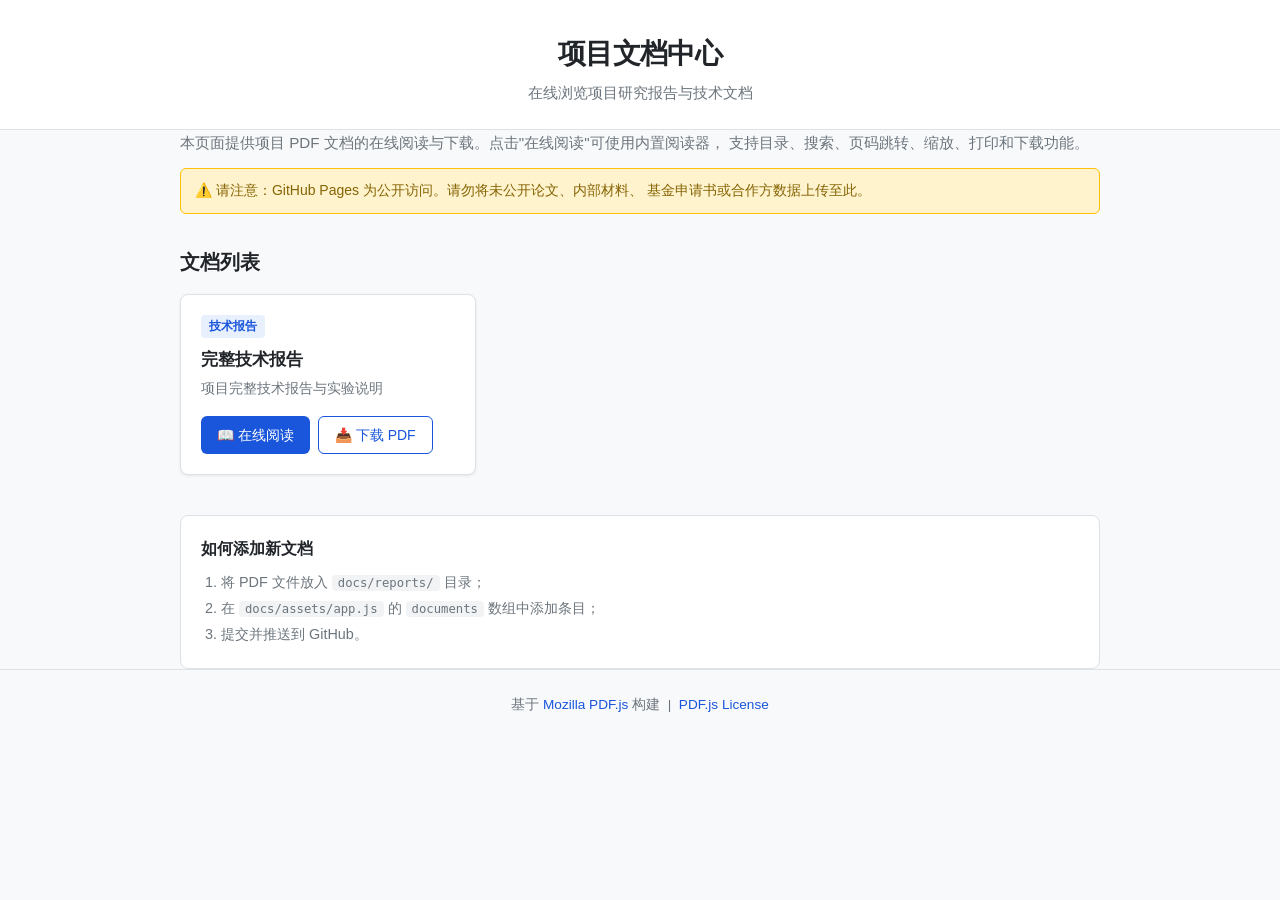
<file: docs/index.html>
<!doctype html>
<html lang="zh-CN">
<head>
  <meta charset="utf-8" />
  <meta name="viewport" content="width=device-width, initial-scale=1.0, viewport-fit=cover" />
  <meta name="theme-color" content="#ffffff" />
  <meta name="apple-mobile-web-app-capable" content="yes" />
  <meta name="apple-mobile-web-app-status-bar-style" content="default" />
  <title>项目文档中心</title>
  <link rel="stylesheet" href="assets/style.css" />
</head>
<body>
  <header class="site-header">
    <div class="container">
      <h1>项目文档中心</h1>
      <p class="subtitle">在线浏览项目研究报告与技术文档</p>
    </div>
  </header>

  <main class="container">
    <section class="intro">
      <p>
        本页面提供项目 PDF 文档的在线阅读与下载。点击"在线阅读"可使用内置阅读器，
        支持目录、搜索、页码跳转、缩放、打印和下载功能。
      </p>
      <p class="privacy-note">
        ⚠️ 请注意：GitHub Pages 为公开访问。请勿将未公开论文、内部材料、
        基金申请书或合作方数据上传至此。
      </p>
    </section>

    <section class="docs-section">
      <h2>文档列表</h2>
      <div id="doc-list" class="doc-grid">
        <!-- 由 app.js 动态生成 -->
      </div>
    </section>

    <section class="add-doc-info">
      <h3>如何添加新文档</h3>
      <ol>
        <li>将 PDF 文件放入 <code>docs/reports/</code> 目录；</li>
        <li>在 <code>docs/assets/app.js</code> 的 <code>documents</code> 数组中添加条目；</li>
        <li>提交并推送到 GitHub。</li>
      </ol>
    </section>
  </main>

  <footer class="site-footer">
    <div class="container">
      <p>
        基于
        <a href="https://github.com/mozilla/pdf.js" target="_blank" rel="noopener noreferrer">Mozilla PDF.js</a>
        构建 &nbsp;|&nbsp;
        <a href="pdfjs/LICENSE" target="_blank">PDF.js License</a>
      </p>
    </div>
  </footer>

  <script src="assets/app.js"></script>
</body>
</html>
</file>
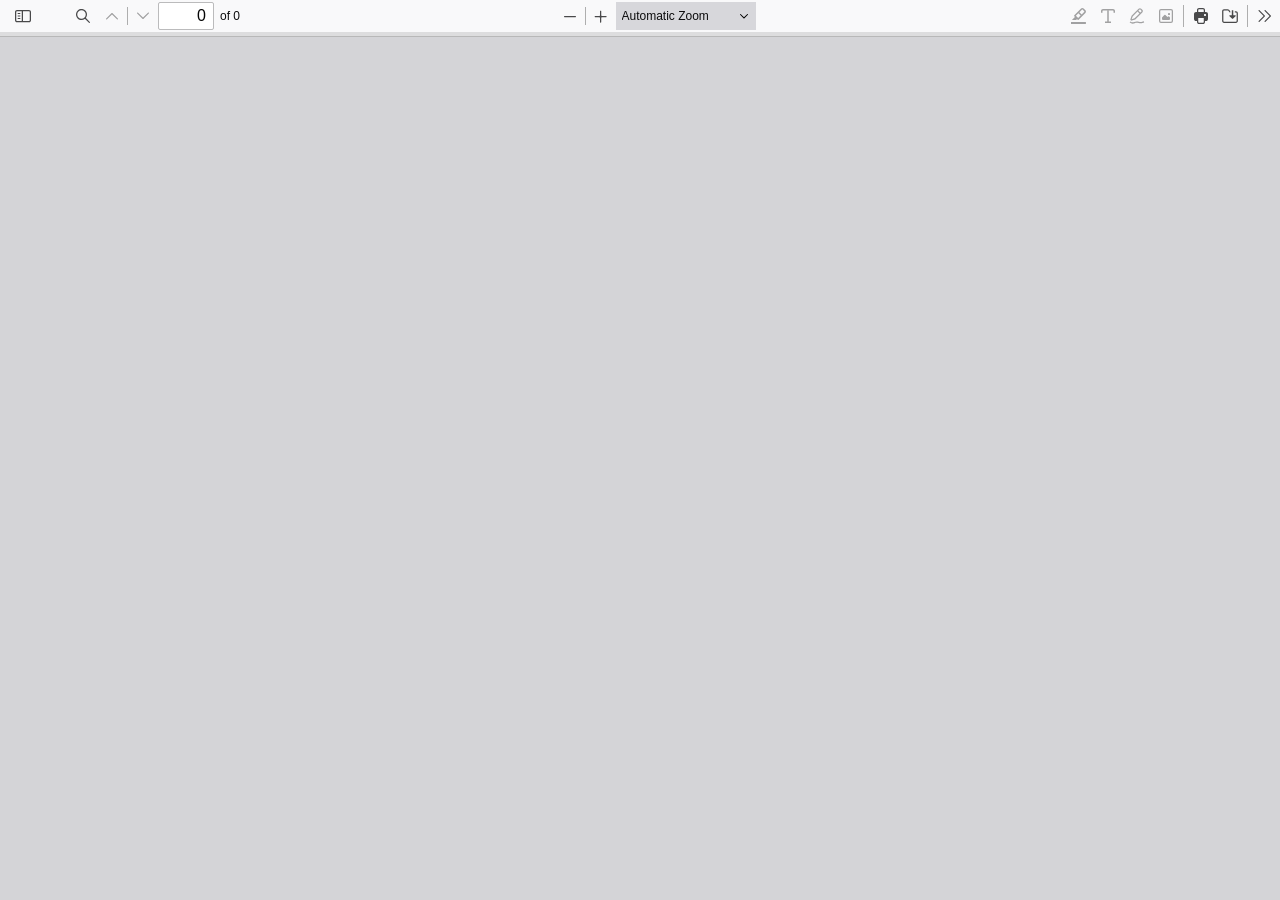
<file: docs/pdfjs/web/viewer.html>
﻿<!doctype html>
<!--
Copyright 2012 Mozilla Foundation

Licensed under the Apache License, Version 2.0 (the "License");
you may not use this file except in compliance with the License.
You may obtain a copy of the License at

    http://www.apache.org/licenses/LICENSE-2.0

Unless required by applicable law or agreed to in writing, software
distributed under the License is distributed on an "AS IS" BASIS,
WITHOUT WARRANTIES OR CONDITIONS OF ANY KIND, either express or implied.
See the License for the specific language governing permissions and
limitations under the License.

Adobe CMap resources are covered by their own copyright but the same license:

    Copyright 1990-2015 Adobe Systems Incorporated.

See https://github.com/adobe-type-tools/cmap-resources
-->
<html dir="ltr" mozdisallowselectionprint>
  <head>
    <meta charset="utf-8" />
    <meta name="viewport" content="width=device-width, initial-scale=1, viewport-fit=cover" />
    <meta name="google" content="notranslate" />
    <meta name="theme-color" content="#ffffff" />
    <meta name="apple-mobile-web-app-capable" content="yes" />
    <meta name="apple-mobile-web-app-status-bar-style" content="default" />
    <title>PDF 阅读器</title>

  <meta
      http-equiv="Content-Security-Policy"
      content="default-src 'none'; script-src 'self' 'wasm-unsafe-eval'; worker-src 'self' blob:; style-src 'self'; img-src 'self' blob: data:; media-src blob:; font-src 'self' data:; connect-src * blob: data:; base-uri 'none'; form-action 'none';"
    />

<!-- This snippet is used in production (included from viewer.html) -->
<link rel="resource" type="application/l10n" href="locale/locale.json" />
<script src="../build/pdf.mjs" type="module"></script>

    <link rel="stylesheet" href="viewer.css" />
    <link rel="stylesheet" href="mobile-viewer.css" />

  <script src="viewer.mjs" type="module"></script>
  <script src="mobile-viewer.js" type="module"></script>
  </head>

  <body tabindex="0">
    <div id="outerContainer">
      <span id="viewer-alert" class="visuallyHidden" role="alert"></span>

      <div id="mainContainer">
        <div class="toolbar">
          <div id="toolbarContainer">
            <div id="toolbarViewer" class="toolbarHorizontalGroup">
              <div id="toolbarViewerLeft" class="toolbarHorizontalGroup">
                <button
                  id="viewsManagerToggleButton"
                  class="toolbarButton"
                  type="button"
                  tabindex="0"
                  data-l10n-id="pdfjs-toggle-views-manager-button1"
                  aria-expanded="false"
                  aria-haspopup="true"
                  aria-controls="viewsManager"
                >
                  <span data-l10n-id="pdfjs-toggle-views-manager-button1-label"></span>
                </button>
                <div
                  id="viewsManager"
                  class="menuContainer sidebar"
                  hidden="true"
                  role="dialog"
                  aria-describedby="viewsManagerHeaderLabel"
                  data-l10n-id="pdfjs-views-manager-sidebar"
                >
                  <div id="viewsManagerHeader">
                    <div id="viewsManagerTitle">
                      <div id="viewsManagerSelector">
                        <button
                          class="toolbarButton viewsManagerButton hasPopupMenu"
                          type="button"
                          id="viewsManagerSelectorButton"
                          tabindex="0"
                          data-l10n-id="pdfjs-views-manager-view-selector-button"
                          aria-expanded="false"
                          aria-haspopup="listbox"
                          aria-controls="viewsManagerSelectorOptions"
                        >
                          <span data-l10n-id="pdfjs-views-manager-view-selector-button-label"></span>
                        </button>
                        <menu id="viewsManagerSelectorOptions" role="listbox" class="popupMenu withMark">
                          <button id="thumbnailsViewMenu" role="option" type="button" tabindex="-1">
                            <span data-l10n-id="pdfjs-views-manager-pages-option-label"></span>
                          </button>
                          <button id="outlinesViewMenu" role="option" type="button" tabindex="-1">
                            <span data-l10n-id="pdfjs-views-manager-outlines-option-label"></span>
                          </button>
                          <button id="attachmentsViewMenu" role="option" type="button" tabindex="-1">
                            <span data-l10n-id="pdfjs-views-manager-attachments-option-label"></span>
                          </button>
                          <button id="layersViewMenu" role="option" type="button" tabindex="-1">
                            <span data-l10n-id="pdfjs-views-manager-layers-option-label"></span>
                          </button>
                        </menu>
                      </div>
                      <span id="viewsManagerHeaderLabel" class="viewsManagerLabel" role="heading" aria-level="2"></span>
                      <button
                        id="viewsManagerAddFileButton"
                        class="toolbarButton viewsManagerButton"
                        type="button"
                        tabindex="0"
                        data-l10n-id="pdfjs-views-manager-add-file-button"
                        hidden="true"
                      >
                        <span data-l10n-id="pdfjs-views-manager-add-file-button-label"></span>
                        <input id="viewsManagerAddFilePicker" type="file" accept="application/pdf,image/*" multiple />
                      </button>
                      <button
                        id="viewsManagerCurrentOutlineButton"
                        class="toolbarButton viewsManagerButton"
                        type="button"
                        tabindex="0"
                        data-l10n-id="pdfjs-current-outline-item-button"
                        hidden="true"
                      >
                        <span data-l10n-id="pdfjs-current-outline-item-button-label"></span>
                      </button>
                    </div>
                    <div id="viewsManagerStatus">
                      <div id="viewsManagerStatusAction">
                        <span id="viewsManagerStatusActionLabelContainer" class="viewsManagerStatusLabel">
                          <button
                            id="viewsManagerStatusActionDeselectButton"
                            class="hidden"
                            type="button"
                            tabindex="0"
                            role="checkbox"
                            aria-checked="true"
                            aria-labelledby="viewsManagerStatusActionLabel"
                          ></button>
                          <span
                            id="viewsManagerStatusActionLabel"
                            class="viewsManagerStatusLabel"
                            data-l10n-id="pdfjs-views-manager-pages-status-none-action-label"
                          ></span>
                        </span>
                        <div id="actionSelector">
                          <button
                            id="viewsManagerStatusActionButton"
                            class="viewsManagerButton hasPopupMenu"
                            type="button"
                            tabindex="0"
                            aria-haspopup="menu"
                            aria-controls="viewsManagerStatusActionOptions"
                            aria-expanded="false"
                          >
                            <span data-l10n-id="pdfjs-views-manager-pages-status-action-button-label"></span>
                          </button>
                          <menu id="viewsManagerStatusActionOptions" class="popupMenu">
                            <button id="viewsManagerStatusActionCopy" class="noIcon" role="menuitem" type="button" tabindex="-1" disabled>
                              <span data-l10n-id="pdfjs-views-manager-pages-status-copy-button-label"></span>
                            </button>
                            <button id="viewsManagerStatusActionCut" class="noIcon" role="menuitem" type="button" tabindex="-1" disabled>
                              <span data-l10n-id="pdfjs-views-manager-pages-status-cut-button-label"></span>
                            </button>
                            <button id="viewsManagerStatusActionDelete" class="noIcon" role="menuitem" type="button" tabindex="-1" disabled>
                              <span data-l10n-id="pdfjs-views-manager-pages-status-delete-button-label"></span>
                            </button>
                            <button id="viewsManagerStatusActionExport" class="noIcon" role="menuitem" type="button" tabindex="-1" disabled>
                              <span data-l10n-id="pdfjs-views-manager-pages-status-export-selected-button-label"></span>
                            </button>
                          </menu>
                        </div>
                      </div>
                      <div id="viewsManagerStatusUndo" class="hidden">
                        <span id="viewsManagerStatusUndoLabel" class="viewsManagerStatusLabel"></span>
                        <div>
                          <button id="viewsManagerStatusUndoButton" class="viewsManagerButton" type="button" tabindex="0">
                            <span data-l10n-id="pdfjs-views-manager-status-undo-button-label"></span>
                          </button>
                          <button
                            id="viewsManagerStatusUndoCloseButton"
                            class="toolbarButton viewsManagerButton viewsCloseButton"
                            type="button"
                            tabindex="0"
                            data-l10n-id="pdfjs-views-manager-status-close-button"
                          >
                            <span data-l10n-id="pdfjs-views-manager-status-close-button-label"></span>
                          </button>
                        </div>
                      </div>
                      <div id="viewsManagerStatusWarning" class="hidden">
                        <span id="viewsManagerStatusWarningLabel" class="viewsManagerStatusLabel"></span>
                        <button
                          id="viewsManagerStatusWarningCloseButton"
                          class="toolbarButton viewsManagerButton viewsCloseButton"
                          type="button"
                          tabindex="0"
                          data-l10n-id="pdfjs-views-manager-status-close-button"
                        >
                          <span data-l10n-id="pdfjs-views-manager-status-close-button-label"></span>
                        </button>
                      </div>
                      <div id="viewsManagerStatusWaiting" class="hidden">
                        <span id="viewsManagerStatusWaitingLabel" class="viewsManagerStatusLabel"></span>
                        <button
                          id="viewsManagerStatusWaitingCloseButton"
                          class="toolbarButton viewsManagerButton viewsCloseButton"
                          type="button"
                          tabindex="0"
                          data-l10n-id="pdfjs-views-manager-status-close-button"
                        >
                          <span data-l10n-id="pdfjs-views-manager-status-close-button-label"></span>
                        </button>
                      </div>
                    </div>
                  </div>
                  <div id="viewsManagerContent" tabindex="-1">
                    <div id="thumbnailsView" class="thumbnailsView hidden" tabindex="-1"></div>
                    <div id="outlinesView" class="treeView hidden"></div>
                    <div id="attachmentsView" class="hidden"></div>
                    <div id="layersView" class="treeView hidden"></div>
                  </div>
                  <div
                    id="viewsManagerResizer"
                    class="sidebarResizer"
                    role="separator"
                    aria-controls="viewsManager"
                    tabindex="0"
                    data-l10n-id="pdfjs-views-manager-sidebar-resizer"
                  ></div>
                </div>
                <!-- sidebarContainer -->

                <div class="toolbarButtonSpacer"></div>
                <div class="toolbarButtonWithContainer">
                  <button
                    id="viewFindButton"
                    class="toolbarButton"
                    type="button"
                    tabindex="0"
                    data-l10n-id="pdfjs-findbar-button"
                    aria-expanded="false"
                    aria-controls="findbar"
                  >
                    <span data-l10n-id="pdfjs-findbar-button-label"></span>
                  </button>
                  <div class="hidden doorHanger toolbarHorizontalGroup" id="findbar">
                    <div id="findInputContainer" class="toolbarHorizontalGroup">
                      <span class="loadingInput end toolbarHorizontalGroup">
                        <input id="findInput" class="toolbarField" tabindex="0" data-l10n-id="pdfjs-find-input" aria-invalid="false" />
                      </span>
                      <div class="toolbarHorizontalGroup">
                        <button id="findPreviousButton" class="toolbarButton" type="button" tabindex="0" data-l10n-id="pdfjs-find-previous-button">
                          <span data-l10n-id="pdfjs-find-previous-button-label"></span>
                        </button>
                        <div class="splitToolbarButtonSeparator"></div>
                        <button id="findNextButton" class="toolbarButton" type="button" tabindex="0" data-l10n-id="pdfjs-find-next-button">
                          <span data-l10n-id="pdfjs-find-next-button-label"></span>
                        </button>
                      </div>
                    </div>

                    <div id="findbarOptionsOneContainer" class="toolbarHorizontalGroup">
                      <div class="toggleButton toolbarLabel">
                        <input type="checkbox" id="findHighlightAll" tabindex="0" />
                        <label for="findHighlightAll" data-l10n-id="pdfjs-find-highlight-checkbox"></label>
                      </div>
                      <div class="toggleButton toolbarLabel">
                        <input type="checkbox" id="findMatchCase" tabindex="0" />
                        <label for="findMatchCase" data-l10n-id="pdfjs-find-match-case-checkbox-label"></label>
                      </div>
                    </div>
                    <div id="findbarOptionsTwoContainer" class="toolbarHorizontalGroup">
                      <div class="toggleButton toolbarLabel">
                        <input type="checkbox" id="findMatchDiacritics" tabindex="0" />
                        <label for="findMatchDiacritics" data-l10n-id="pdfjs-find-match-diacritics-checkbox-label"></label>
                      </div>
                      <div class="toggleButton toolbarLabel">
                        <input type="checkbox" id="findEntireWord" tabindex="0" />
                        <label for="findEntireWord" data-l10n-id="pdfjs-find-entire-word-checkbox-label"></label>
                      </div>
                    </div>

                    <div id="findbarMessageContainer" class="toolbarHorizontalGroup" aria-live="polite">
                      <span id="findResultsCount" class="toolbarLabel"></span>
                      <span id="findMsg" class="toolbarLabel"></span>
                    </div>
                  </div>
                  <!-- findbar -->
                </div>
                <div class="toolbarHorizontalGroup hiddenSmallView">
                  <button class="toolbarButton" type="button" id="previous" tabindex="0" data-l10n-id="pdfjs-previous-button">
                    <span data-l10n-id="pdfjs-previous-button-label"></span>
                  </button>
                  <div class="splitToolbarButtonSeparator"></div>
                  <button class="toolbarButton" type="button" id="next" tabindex="0" data-l10n-id="pdfjs-next-button">
                    <span data-l10n-id="pdfjs-next-button-label"></span>
                  </button>
                </div>
                <div class="toolbarHorizontalGroup">
                  <span class="loadingInput start toolbarHorizontalGroup">
                    <input
                      type="number"
                      id="pageNumber"
                      class="toolbarField"
                      value="1"
                      min="1"
                      tabindex="0"
                      data-l10n-id="pdfjs-page-input"
                      autocomplete="off"
                    />
                  </span>
                  <span id="numPages" class="toolbarLabel"></span>
                </div>
              </div>
              <div id="toolbarViewerMiddle" class="toolbarHorizontalGroup">
                <div class="toolbarHorizontalGroup">
                  <button id="zoomOutButton" class="toolbarButton" type="button" tabindex="0" data-l10n-id="pdfjs-zoom-out-button">
                    <span data-l10n-id="pdfjs-zoom-out-button-label"></span>
                  </button>
                  <div class="splitToolbarButtonSeparator"></div>
                  <button id="zoomInButton" class="toolbarButton" type="button" tabindex="0" data-l10n-id="pdfjs-zoom-in-button">
                    <span data-l10n-id="pdfjs-zoom-in-button-label"></span>
                  </button>
                </div>
                <span id="scaleSelectContainer" class="dropdownToolbarButton">
                  <select id="scaleSelect" tabindex="0" data-l10n-id="pdfjs-zoom-select">
                    <option id="pageAutoOption" value="auto" selected="selected" data-l10n-id="pdfjs-page-scale-auto"></option>
                    <option id="pageActualOption" value="page-actual" data-l10n-id="pdfjs-page-scale-actual"></option>
                    <option id="pageFitOption" value="page-fit" data-l10n-id="pdfjs-page-scale-fit"></option>
                    <option id="pageWidthOption" value="page-width" data-l10n-id="pdfjs-page-scale-width"></option>
                    <option
                      id="customScaleOption"
                      value="custom"
                      disabled="disabled"
                      hidden="true"
                      data-l10n-id="pdfjs-page-scale-percent"
                      data-l10n-args='{ "scale": 0 }'
                    ></option>
                    <option value="0.5" data-l10n-id="pdfjs-page-scale-percent" data-l10n-args='{ "scale": 50 }'></option>
                    <option value="0.75" data-l10n-id="pdfjs-page-scale-percent" data-l10n-args='{ "scale": 75 }'></option>
                    <option value="1" data-l10n-id="pdfjs-page-scale-percent" data-l10n-args='{ "scale": 100 }'></option>
                    <option value="1.25" data-l10n-id="pdfjs-page-scale-percent" data-l10n-args='{ "scale": 125 }'></option>
                    <option value="1.5" data-l10n-id="pdfjs-page-scale-percent" data-l10n-args='{ "scale": 150 }'></option>
                    <option value="2" data-l10n-id="pdfjs-page-scale-percent" data-l10n-args='{ "scale": 200 }'></option>
                    <option value="3" data-l10n-id="pdfjs-page-scale-percent" data-l10n-args='{ "scale": 300 }'></option>
                    <option value="4" data-l10n-id="pdfjs-page-scale-percent" data-l10n-args='{ "scale": 400 }'></option>
                  </select>
                </span>
              </div>
              <div id="toolbarViewerRight" class="toolbarHorizontalGroup">
                <div id="editorModeButtons" class="toolbarHorizontalGroup">
                  <div id="editorComment" class="toolbarButtonWithContainer" hidden="true">
                    <button
                      id="editorCommentButton"
                      class="toolbarButton"
                      type="button"
                      tabindex="0"
                      disabled="disabled"
                      aria-expanded="false"
                      aria-haspopup="true"
                      aria-controls="editorCommentParamsToolbar"
                      data-l10n-id="pdfjs-editor-comment-button"
                    >
                      <span data-l10n-id="pdfjs-editor-comment-button-label"></span>
                    </button>
                    <div class="editorParamsToolbar hidden menu" id="editorCommentParamsToolbar">
                      <div id="editorCommentsSidebar" class="menuContainer comment sidebar" role="landmark" aria-labelledby="editorCommentsSidebarHeader">
                        <div id="editorCommentsSidebarResizer" class="sidebarResizer" role="separator" aria-controls="editorCommentsSidebar" tabindex="0"></div>
                        <div id="editorCommentsSidebarHeader" role="heading" aria-level="2">
                          <span class="commentCount">
                            <span id="editorCommentsSidebarTitle" data-l10n-id="pdfjs-editor-comments-sidebar-title" data-l10n-args='{ "count": 0 }'></span>
                            <span id="editorCommentsSidebarCount"></span>
                          </span>
                          <button id="editorCommentsSidebarCloseButton" type="button" tabindex="0" data-l10n-id="pdfjs-editor-comments-sidebar-close-button">
                            <span data-l10n-id="pdfjs-editor-comments-sidebar-close-button-label"></span>
                          </button>
                        </div>
                        <div id="editorCommentsSidebarListContainer" tabindex="-1">
                          <ul id="editorCommentsSidebarList"></ul>
                        </div>
                      </div>
                    </div>
                  </div>
                  <div id="editorSignature" class="toolbarButtonWithContainer" hidden="true">
                    <button
                      id="editorSignatureButton"
                      class="toolbarButton"
                      type="button"
                      tabindex="0"
                      disabled="disabled"
                      aria-expanded="false"
                      aria-haspopup="true"
                      aria-controls="editorSignatureParamsToolbar"
                      data-l10n-id="pdfjs-editor-signature-button"
                    >
                      <span data-l10n-id="pdfjs-editor-signature-button-label"></span>
                    </button>
                    <div class="editorParamsToolbar hidden doorHangerRight menu" id="editorSignatureParamsToolbar">
                      <div id="addSignatureDoorHanger" class="menuContainer" role="region" data-l10n-id="pdfjs-editor-add-signature-container">
                        <button
                          id="editorSignatureAddSignature"
                          class="toolbarButton labeled"
                          type="button"
                          tabindex="0"
                          data-l10n-id="pdfjs-editor-signature-add-signature-button"
                        >
                          <span data-l10n-id="pdfjs-editor-signature-add-signature-button-label" class="editorParamsLabel"></span>
                        </button>
                      </div>
                    </div>
                  </div>
                  <div id="editorHighlight" class="toolbarButtonWithContainer">
                    <button
                      id="editorHighlightButton"
                      class="toolbarButton"
                      type="button"
                      disabled="disabled"
                      aria-expanded="false"
                      aria-haspopup="true"
                      aria-controls="editorHighlightParamsToolbar"
                      tabindex="0"
                      data-l10n-id="pdfjs-editor-highlight-button"
                    >
                      <span data-l10n-id="pdfjs-editor-highlight-button-label"></span>
                    </button>
                    <div class="editorParamsToolbar hidden doorHangerRight" id="editorHighlightParamsToolbar">
                      <div id="highlightParamsToolbarContainer" class="editorParamsToolbarContainer">
                        <div id="editorHighlightColorPicker" class="colorPicker">
                          <span id="highlightColorPickerLabel" class="editorParamsLabel" data-l10n-id="pdfjs-editor-highlight-colorpicker-label"></span>
                        </div>
                        <div id="editorHighlightThickness">
                          <label
                            for="editorFreeHighlightThickness"
                            class="editorParamsLabel"
                            data-l10n-id="pdfjs-editor-free-highlight-thickness-input"
                          ></label>
                          <div class="thicknessPicker">
                            <input
                              type="range"
                              id="editorFreeHighlightThickness"
                              class="editorParamsSlider"
                              data-l10n-id="pdfjs-editor-free-highlight-thickness-title"
                              value="12"
                              min="8"
                              max="24"
                              step="1"
                              tabindex="0"
                            />
                          </div>
                        </div>
                        <div id="editorHighlightVisibility">
                          <div class="divider"></div>
                          <div class="toggler">
                            <label for="editorHighlightShowAll" class="editorParamsLabel" data-l10n-id="pdfjs-editor-highlight-show-all-button-label"></label>
                            <button
                              id="editorHighlightShowAll"
                              class="toggle-button"
                              type="button"
                              data-l10n-id="pdfjs-editor-highlight-show-all-button"
                              aria-pressed="true"
                              tabindex="0"
                            ></button>
                          </div>
                        </div>
                      </div>
                    </div>
                  </div>
                  <div id="editorFreeText" class="toolbarButtonWithContainer">
                    <button
                      id="editorFreeTextButton"
                      class="toolbarButton"
                      type="button"
                      disabled="disabled"
                      aria-expanded="false"
                      aria-haspopup="true"
                      aria-controls="editorFreeTextParamsToolbar"
                      tabindex="0"
                      data-l10n-id="pdfjs-editor-free-text-button"
                    >
                      <span data-l10n-id="pdfjs-editor-free-text-button-label"></span>
                    </button>
                    <div class="editorParamsToolbar hidden doorHangerRight" id="editorFreeTextParamsToolbar">
                      <div class="editorParamsToolbarContainer">
                        <div class="editorParamsSetter">
                          <label for="editorFreeTextColor" class="editorParamsLabel" data-l10n-id="pdfjs-editor-free-text-color-input"></label>
                          <input type="color" id="editorFreeTextColor" class="editorParamsColor" tabindex="0" />
                        </div>
                        <div class="editorParamsSetter">
                          <label for="editorFreeTextFontSize" class="editorParamsLabel" data-l10n-id="pdfjs-editor-free-text-size-input"></label>
                          <input type="range" id="editorFreeTextFontSize" class="editorParamsSlider" value="10" min="5" max="100" step="1" tabindex="0" />
                        </div>
                      </div>
                    </div>
                  </div>
                  <div id="editorInk" class="toolbarButtonWithContainer">
                    <button
                      id="editorInkButton"
                      class="toolbarButton"
                      type="button"
                      disabled="disabled"
                      aria-expanded="false"
                      aria-haspopup="true"
                      aria-controls="editorInkParamsToolbar"
                      tabindex="0"
                      data-l10n-id="pdfjs-editor-ink-button"
                    >
                      <span data-l10n-id="pdfjs-editor-ink-button-label"></span>
                    </button>
                    <div class="editorParamsToolbar hidden doorHangerRight" id="editorInkParamsToolbar">
                      <div class="editorParamsToolbarContainer">
                        <div class="editorParamsSetter">
                          <label for="editorInkColor" class="editorParamsLabel" data-l10n-id="pdfjs-editor-ink-color-input"></label>
                          <input type="color" id="editorInkColor" class="editorParamsColor" tabindex="0" />
                        </div>
                        <div class="editorParamsSetter">
                          <label for="editorInkThickness" class="editorParamsLabel" data-l10n-id="pdfjs-editor-ink-thickness-input"></label>
                          <input type="range" id="editorInkThickness" class="editorParamsSlider" value="1" min="1" max="20" step="1" tabindex="0" />
                        </div>
                        <div class="editorParamsSetter">
                          <label for="editorInkOpacity" class="editorParamsLabel" data-l10n-id="pdfjs-editor-ink-opacity-input"></label>
                          <input type="range" id="editorInkOpacity" class="editorParamsSlider" value="1" min="0.05" max="1" step="0.05" tabindex="0" />
                        </div>
                      </div>
                    </div>
                  </div>
                  <div id="editorStamp" class="toolbarButtonWithContainer">
                    <button
                      id="editorStampButton"
                      class="toolbarButton"
                      type="button"
                      disabled="disabled"
                      aria-expanded="false"
                      aria-haspopup="true"
                      aria-controls="editorStampParamsToolbar"
                      tabindex="0"
                      data-l10n-id="pdfjs-editor-stamp-button"
                    >
                      <span data-l10n-id="pdfjs-editor-stamp-button-label"></span>
                    </button>
                    <div class="editorParamsToolbar hidden doorHangerRight menu" id="editorStampParamsToolbar">
                      <div class="menuContainer">
                        <button
                          id="editorStampAddImage"
                          class="toolbarButton labeled"
                          type="button"
                          tabindex="0"
                          data-l10n-id="pdfjs-editor-stamp-add-image-button"
                        >
                          <span class="editorParamsLabel" data-l10n-id="pdfjs-editor-stamp-add-image-button-label"></span>
                        </button>
                      </div>
                    </div>
                  </div>
                </div>

                <div id="editorModeSeparator" class="verticalToolbarSeparator"></div>

                <div class="toolbarHorizontalGroup hiddenMediumView">
                  <button id="printButton" class="toolbarButton" type="button" tabindex="0" data-l10n-id="pdfjs-print-button">
                    <span data-l10n-id="pdfjs-print-button-label"></span>
                  </button>

                  <button id="downloadButton" class="toolbarButton" type="button" tabindex="0" data-l10n-id="pdfjs-save-button">
                    <span data-l10n-id="pdfjs-save-button-label"></span>
                  </button>
                </div>

                <div class="verticalToolbarSeparator hiddenMediumView"></div>

                <div id="secondaryToolbarToggle" class="toolbarButtonWithContainer">
                  <button
                    id="secondaryToolbarToggleButton"
                    class="toolbarButton"
                    type="button"
                    tabindex="0"
                    data-l10n-id="pdfjs-tools-button"
                    aria-expanded="false"
                    aria-haspopup="true"
                    aria-controls="secondaryToolbar"
                  >
                    <span data-l10n-id="pdfjs-tools-button-label"></span>
                  </button>
                  <div id="secondaryToolbar" class="hidden doorHangerRight menu">
                    <div id="secondaryToolbarButtonContainer" class="menuContainer">
                      <button id="secondaryOpenFile" class="toolbarButton labeled" type="button" tabindex="0" data-l10n-id="pdfjs-open-file-button">
                        <span data-l10n-id="pdfjs-open-file-button-label"></span>
                      </button>

                      <div class="visibleMediumView">
                        <button id="secondaryPrint" class="toolbarButton labeled" type="button" tabindex="0" data-l10n-id="pdfjs-print-button">
                          <span data-l10n-id="pdfjs-print-button-label"></span>
                        </button>

                        <button id="secondaryDownload" class="toolbarButton labeled" type="button" tabindex="0" data-l10n-id="pdfjs-save-button">
                          <span data-l10n-id="pdfjs-save-button-label"></span>
                        </button>

                      </div>

                      <div class="horizontalToolbarSeparator"></div>

                      <button id="presentationMode" class="toolbarButton labeled" type="button" tabindex="0" data-l10n-id="pdfjs-presentation-mode-button">
                        <span data-l10n-id="pdfjs-presentation-mode-button-label"></span>
                      </button>

                      <a href="#" id="viewBookmark" class="toolbarButton labeled" tabindex="0" data-l10n-id="pdfjs-bookmark-button">
                        <span data-l10n-id="pdfjs-bookmark-button-label"></span>
                      </a>

                      <div id="viewBookmarkSeparator" class="horizontalToolbarSeparator"></div>

                      <button id="firstPage" class="toolbarButton labeled" type="button" tabindex="0" data-l10n-id="pdfjs-first-page-button">
                        <span data-l10n-id="pdfjs-first-page-button-label"></span>
                      </button>
                      <button id="lastPage" class="toolbarButton labeled" type="button" tabindex="0" data-l10n-id="pdfjs-last-page-button">
                        <span data-l10n-id="pdfjs-last-page-button-label"></span>
                      </button>

                      <div class="horizontalToolbarSeparator"></div>

                      <button id="pageRotateCw" class="toolbarButton labeled" type="button" tabindex="0" data-l10n-id="pdfjs-page-rotate-cw-button">
                        <span data-l10n-id="pdfjs-page-rotate-cw-button-label"></span>
                      </button>
                      <button id="pageRotateCcw" class="toolbarButton labeled" type="button" tabindex="0" data-l10n-id="pdfjs-page-rotate-ccw-button">
                        <span data-l10n-id="pdfjs-page-rotate-ccw-button-label"></span>
                      </button>

                      <div class="horizontalToolbarSeparator"></div>

                      <div id="cursorToolButtons" role="radiogroup">
                        <button
                          id="cursorSelectTool"
                          class="toolbarButton labeled toggled"
                          type="button"
                          tabindex="0"
                          data-l10n-id="pdfjs-cursor-text-select-tool-button"
                          role="radio"
                          aria-checked="true"
                        >
                          <span data-l10n-id="pdfjs-cursor-text-select-tool-button-label"></span>
                        </button>
                        <button
                          id="cursorHandTool"
                          class="toolbarButton labeled"
                          type="button"
                          tabindex="0"
                          data-l10n-id="pdfjs-cursor-hand-tool-button"
                          role="radio"
                          aria-checked="false"
                        >
                          <span data-l10n-id="pdfjs-cursor-hand-tool-button-label"></span>
                        </button>
                      </div>

                      <div class="horizontalToolbarSeparator"></div>

                      <div id="scrollModeButtons" role="radiogroup">
                        <button
                          id="scrollPage"
                          class="toolbarButton labeled"
                          type="button"
                          tabindex="0"
                          data-l10n-id="pdfjs-scroll-page-button"
                          role="radio"
                          aria-checked="false"
                        >
                          <span data-l10n-id="pdfjs-scroll-page-button-label"></span>
                        </button>
                        <button
                          id="scrollVertical"
                          class="toolbarButton labeled toggled"
                          type="button"
                          tabindex="0"
                          data-l10n-id="pdfjs-scroll-vertical-button"
                          role="radio"
                          aria-checked="true"
                        >
                          <span data-l10n-id="pdfjs-scroll-vertical-button-label"></span>
                        </button>
                        <button
                          id="scrollHorizontal"
                          class="toolbarButton labeled"
                          type="button"
                          tabindex="0"
                          data-l10n-id="pdfjs-scroll-horizontal-button"
                          role="radio"
                          aria-checked="false"
                        >
                          <span data-l10n-id="pdfjs-scroll-horizontal-button-label"></span>
                        </button>
                        <button
                          id="scrollWrapped"
                          class="toolbarButton labeled"
                          type="button"
                          tabindex="0"
                          data-l10n-id="pdfjs-scroll-wrapped-button"
                          role="radio"
                          aria-checked="false"
                        >
                          <span data-l10n-id="pdfjs-scroll-wrapped-button-label"></span>
                        </button>
                      </div>

                      <div class="horizontalToolbarSeparator"></div>

                      <div id="spreadModeButtons" role="radiogroup">
                        <button
                          id="spreadNone"
                          class="toolbarButton labeled toggled"
                          type="button"
                          tabindex="0"
                          data-l10n-id="pdfjs-spread-none-button"
                          role="radio"
                          aria-checked="true"
                        >
                          <span data-l10n-id="pdfjs-spread-none-button-label"></span>
                        </button>
                        <button
                          id="spreadOdd"
                          class="toolbarButton labeled"
                          type="button"
                          tabindex="0"
                          data-l10n-id="pdfjs-spread-odd-button"
                          role="radio"
                          aria-checked="false"
                        >
                          <span data-l10n-id="pdfjs-spread-odd-button-label"></span>
                        </button>
                        <button
                          id="spreadEven"
                          class="toolbarButton labeled"
                          type="button"
                          tabindex="0"
                          data-l10n-id="pdfjs-spread-even-button"
                          role="radio"
                          aria-checked="false"
                        >
                          <span data-l10n-id="pdfjs-spread-even-button-label"></span>
                        </button>
                      </div>

                      <div id="imageAltTextSettingsSeparator" class="horizontalToolbarSeparator hidden"></div>
                      <button
                        id="imageAltTextSettings"
                        type="button"
                        class="toolbarButton labeled hidden"
                        tabindex="0"
                        data-l10n-id="pdfjs-image-alt-text-settings-button"
                        aria-controls="altTextSettingsDialog"
                      >
                        <span data-l10n-id="pdfjs-image-alt-text-settings-button-label"></span>
                      </button>

                      <div class="horizontalToolbarSeparator"></div>

                      <button
                        id="documentProperties"
                        class="toolbarButton labeled"
                        type="button"
                        tabindex="0"
                        data-l10n-id="pdfjs-document-properties-button"
                        aria-controls="documentPropertiesDialog"
                      >
                        <span data-l10n-id="pdfjs-document-properties-button-label"></span>
                      </button>
                    </div>
                  </div>
                  <!-- secondaryToolbar -->
                </div>
              </div>
            </div>
            <div id="loadingBar">
              <div class="progress">
                <div class="glimmer"></div>
              </div>
            </div>
          </div>
        </div>

        <div id="viewerContainer" tabindex="0">
          <div id="viewer" class="pdfViewer"></div>
        </div>
      </div>
      <!-- mainContainer -->

      <div id="dialogContainer">
        <dialog id="passwordDialog">
          <div class="row">
            <label for="password" id="passwordText" data-l10n-id="pdfjs-password-label"></label>
          </div>
          <div class="row">
            <input type="password" id="password" class="toolbarField" />
          </div>
          <div class="buttonRow">
            <button id="passwordCancel" class="dialogButton" type="button"><span data-l10n-id="pdfjs-password-cancel-button"></span></button>
            <button id="passwordSubmit" class="dialogButton" type="button"><span data-l10n-id="pdfjs-password-ok-button"></span></button>
          </div>
        </dialog>
        <dialog id="documentPropertiesDialog">
          <div class="row">
            <span id="fileNameLabel" data-l10n-id="pdfjs-document-properties-file-name"></span>
            <p id="fileNameField" aria-labelledby="fileNameLabel">-</p>
          </div>
          <div class="row">
            <span id="fileSizeLabel" data-l10n-id="pdfjs-document-properties-file-size"></span>
            <p id="fileSizeField" aria-labelledby="fileSizeLabel">-</p>
          </div>
          <div class="separator"></div>
          <div class="row">
            <span id="titleLabel" data-l10n-id="pdfjs-document-properties-title"></span>
            <p id="titleField" aria-labelledby="titleLabel">-</p>
          </div>
          <div class="row">
            <span id="authorLabel" data-l10n-id="pdfjs-document-properties-author"></span>
            <p id="authorField" aria-labelledby="authorLabel">-</p>
          </div>
          <div class="row">
            <span id="subjectLabel" data-l10n-id="pdfjs-document-properties-subject"></span>
            <p id="subjectField" aria-labelledby="subjectLabel">-</p>
          </div>
          <div class="row">
            <span id="keywordsLabel" data-l10n-id="pdfjs-document-properties-keywords"></span>
            <p id="keywordsField" aria-labelledby="keywordsLabel">-</p>
          </div>
          <div class="row">
            <span id="creationDateLabel" data-l10n-id="pdfjs-document-properties-creation-date"></span>
            <p id="creationDateField" aria-labelledby="creationDateLabel">-</p>
          </div>
          <div class="row">
            <span id="modificationDateLabel" data-l10n-id="pdfjs-document-properties-modification-date"></span>
            <p id="modificationDateField" aria-labelledby="modificationDateLabel">-</p>
          </div>
          <div class="row">
            <span id="creatorLabel" data-l10n-id="pdfjs-document-properties-creator"></span>
            <p id="creatorField" aria-labelledby="creatorLabel">-</p>
          </div>
          <div class="separator"></div>
          <div class="row">
            <span id="producerLabel" data-l10n-id="pdfjs-document-properties-producer"></span>
            <p id="producerField" aria-labelledby="producerLabel">-</p>
          </div>
          <div class="row">
            <span id="versionLabel" data-l10n-id="pdfjs-document-properties-version"></span>
            <p id="versionField" aria-labelledby="versionLabel">-</p>
          </div>
          <div class="row">
            <span id="pageCountLabel" data-l10n-id="pdfjs-document-properties-page-count"></span>
            <p id="pageCountField" aria-labelledby="pageCountLabel">-</p>
          </div>
          <div class="row">
            <span id="pageSizeLabel" data-l10n-id="pdfjs-document-properties-page-size"></span>
            <p id="pageSizeField" aria-labelledby="pageSizeLabel">-</p>
          </div>
          <div class="separator"></div>
          <div class="row">
            <span id="linearizedLabel" data-l10n-id="pdfjs-document-properties-linearized"></span>
            <p id="linearizedField" aria-labelledby="linearizedLabel">-</p>
          </div>
          <div class="buttonRow">
            <button id="documentPropertiesClose" class="dialogButton" type="button"><span data-l10n-id="pdfjs-document-properties-close-button"></span></button>
          </div>
        </dialog>
        <dialog class="dialog altText" id="altTextDialog" aria-labelledby="dialogLabel" aria-describedby="dialogDescription">
          <div id="altTextContainer" class="mainContainer">
            <div id="overallDescription">
              <span id="dialogLabel" data-l10n-id="pdfjs-editor-alt-text-dialog-label" class="title"></span>
              <span id="dialogDescription" data-l10n-id="pdfjs-editor-alt-text-dialog-description"></span>
            </div>
            <div id="addDescription">
              <div class="radio">
                <div class="radioButton">
                  <input type="radio" id="descriptionButton" name="altTextOption" tabindex="0" aria-describedby="descriptionAreaLabel" checked />
                  <label for="descriptionButton" data-l10n-id="pdfjs-editor-alt-text-add-description-label"></label>
                </div>
                <div class="radioLabel">
                  <span id="descriptionAreaLabel" data-l10n-id="pdfjs-editor-alt-text-add-description-description"></span>
                </div>
              </div>
              <div class="descriptionArea">
                <textarea id="descriptionTextarea" aria-labelledby="descriptionAreaLabel" data-l10n-id="pdfjs-editor-alt-text-textarea" tabindex="0"></textarea>
              </div>
            </div>
            <div id="markAsDecorative">
              <div class="radio">
                <div class="radioButton">
                  <input type="radio" id="decorativeButton" name="altTextOption" aria-describedby="decorativeLabel" />
                  <label for="decorativeButton" data-l10n-id="pdfjs-editor-alt-text-mark-decorative-label"></label>
                </div>
                <div class="radioLabel">
                  <span id="decorativeLabel" data-l10n-id="pdfjs-editor-alt-text-mark-decorative-description"></span>
                </div>
              </div>
            </div>
            <div id="buttons">
              <button id="altTextCancel" class="secondaryButton" type="button" tabindex="0">
                <span data-l10n-id="pdfjs-editor-alt-text-cancel-button"></span>
              </button>
              <button id="altTextSave" class="primaryButton" type="button" tabindex="0"><span data-l10n-id="pdfjs-editor-alt-text-save-button"></span></button>
            </div>
          </div>
        </dialog>
        <dialog class="dialog newAltText" id="newAltTextDialog" aria-labelledby="newAltTextTitle" aria-describedby="newAltTextDescription" tabindex="0">
          <div id="newAltTextContainer" class="mainContainer">
            <div class="title">
              <span id="newAltTextTitle" data-l10n-id="pdfjs-editor-new-alt-text-dialog-edit-label" role="sectionhead" tabindex="0"></span>
            </div>
            <div id="mainContent">
              <div id="descriptionAndSettings">
                <div id="descriptionInstruction">
                  <div id="newAltTextDescriptionContainer">
                    <div class="altTextSpinner" role="status" aria-live="polite"></div>
                    <textarea
                      id="newAltTextDescriptionTextarea"
                      aria-labelledby="descriptionAreaLabel"
                      data-l10n-id="pdfjs-editor-new-alt-text-textarea"
                      tabindex="0"
                    ></textarea>
                  </div>
                  <span id="newAltTextDescription" role="note" data-l10n-id="pdfjs-editor-new-alt-text-description"></span>
                  <div id="newAltTextDisclaimer" role="note">
                    <div>
                      <span data-l10n-id="pdfjs-editor-new-alt-text-disclaimer1"></span>
                      <a
                        href="https://support.mozilla.org/en-US/kb/pdf-alt-text"
                        target="_blank"
                        rel="noopener noreferrer"
                        id="newAltTextLearnMore"
                        data-l10n-id="pdfjs-editor-new-alt-text-disclaimer-learn-more-url"
                        tabindex="0"
                      ></a>
                    </div>
                  </div>
                </div>
                <div id="newAltTextCreateAutomatically" class="toggler">
                  <button id="newAltTextCreateAutomaticallyButton" class="toggle-button" type="button" aria-pressed="true" tabindex="0"></button>
                  <label
                    for="newAltTextCreateAutomaticallyButton"
                    class="togglerLabel"
                    data-l10n-id="pdfjs-editor-new-alt-text-create-automatically-button-label"
                  ></label>
                </div>
                <div id="newAltTextDownloadModel" class="hidden">
                  <span
                    id="newAltTextDownloadModelDescription"
                    data-l10n-id="pdfjs-editor-new-alt-text-ai-model-downloading-progress"
                    aria-valuemin="0"
                    data-l10n-args='{ "totalSize": 0, "downloadedSize": 0 }'
                  ></span>
                </div>
              </div>
              <div id="newAltTextImagePreview"></div>
            </div>
            <div id="newAltTextError" class="messageBar">
              <div>
                <div>
                  <span class="title" data-l10n-id="pdfjs-editor-new-alt-text-error-title"></span>
                  <span class="description" data-l10n-id="pdfjs-editor-new-alt-text-error-description"></span>
                </div>
                <button id="newAltTextCloseButton" class="closeButton" type="button" tabindex="0">
                  <span data-l10n-id="pdfjs-editor-new-alt-text-error-close-button"></span>
                </button>
              </div>
            </div>
            <div id="newAltTextButtons" class="dialogButtonsGroup">
              <button id="newAltTextCancel" type="button" class="secondaryButton hidden" tabindex="0">
                <span data-l10n-id="pdfjs-editor-alt-text-cancel-button"></span>
              </button>
              <button id="newAltTextNotNow" type="button" class="secondaryButton" tabindex="0">
                <span data-l10n-id="pdfjs-editor-new-alt-text-not-now-button"></span>
              </button>
              <button id="newAltTextSave" type="button" class="primaryButton" tabindex="0">
                <span data-l10n-id="pdfjs-editor-alt-text-save-button"></span>
              </button>
            </div>
          </div>
        </dialog>

        <dialog class="dialog" id="altTextSettingsDialog" aria-labelledby="altTextSettingsTitle">
          <div id="altTextSettingsContainer" class="mainContainer">
            <div class="title">
              <span id="altTextSettingsTitle" data-l10n-id="pdfjs-editor-alt-text-settings-dialog-label" role="sectionhead" tabindex="0" class="title"></span>
            </div>
            <div id="automaticAltText">
              <span data-l10n-id="pdfjs-editor-alt-text-settings-automatic-title"></span>
              <div id="automaticSettings">
                <div id="createModelSetting">
                  <div class="toggler">
                    <button id="createModelButton" type="button" class="toggle-button" aria-pressed="true" tabindex="0"></button>
                    <label for="createModelButton" class="togglerLabel" data-l10n-id="pdfjs-editor-alt-text-settings-create-model-button-label"></label>
                  </div>
                  <div id="createModelDescription" class="description">
                    <span data-l10n-id="pdfjs-editor-alt-text-settings-create-model-description"></span>
                    <a
                      href="https://support.mozilla.org/en-US/kb/pdf-alt-text"
                      target="_blank"
                      rel="noopener noreferrer"
                      id="altTextSettingsLearnMore"
                      data-l10n-id="pdfjs-editor-new-alt-text-disclaimer-learn-more-url"
                      tabindex="0"
                    ></a>
                  </div>
                </div>
              </div>
            </div>
            <div class="dialogSeparator"></div>
            <div id="altTextEditor">
              <span data-l10n-id="pdfjs-editor-alt-text-settings-editor-title"></span>
              <div id="showAltTextEditor">
                <div class="toggler">
                  <button id="showAltTextDialogButton" type="button" class="toggle-button" aria-pressed="true" tabindex="0"></button>
                  <label for="showAltTextDialogButton" class="togglerLabel" data-l10n-id="pdfjs-editor-alt-text-settings-show-dialog-button-label"></label>
                </div>
                <div id="showAltTextDialogDescription" class="description">
                  <span data-l10n-id="pdfjs-editor-alt-text-settings-show-dialog-description"></span>
                </div>
              </div>
            </div>
            <div id="buttons" class="dialogButtonsGroup">
              <button id="altTextSettingsCloseButton" type="button" class="primaryButton" tabindex="0">
                <span data-l10n-id="pdfjs-editor-alt-text-settings-close-button"></span>
              </button>
            </div>
          </div>
        </dialog>

        <dialog class="dialog signatureDialog" id="addSignatureDialog" aria-labelledby="addSignatureDialogLabel">
          <span id="addSignatureDialogLabel" data-l10n-id="pdfjs-editor-add-signature-dialog-label"></span>
          <div id="addSignatureContainer" class="mainContainer">
            <div class="title">
              <span role="sectionhead" data-l10n-id="pdfjs-editor-add-signature-dialog-title" tabindex="0"></span>
            </div>
            <div role="tablist" id="addSignatureOptions">
              <button
                id="addSignatureTypeButton"
                type="button"
                role="tab"
                aria-selected="true"
                aria-controls="addSignatureTypeContainer"
                data-l10n-id="pdfjs-editor-add-signature-type-button"
                tabindex="0"
              ></button>
              <button
                id="addSignatureDrawButton"
                type="button"
                role="tab"
                aria-selected="false"
                aria-controls="addSignatureDrawContainer"
                data-l10n-id="pdfjs-editor-add-signature-draw-button"
                tabindex="0"
              ></button>
              <button
                id="addSignatureImageButton"
                type="button"
                role="tab"
                aria-selected="false"
                aria-controls="addSignatureImageContainer"
                data-l10n-id="pdfjs-editor-add-signature-image-button"
                tabindex="-1"
              ></button>
            </div>
            <div id="addSignatureActionContainer" data-selected="type">
              <div id="addSignatureTypeContainer" role="tabpanel" aria-labelledby="addSignatureTypeButton">
                <input id="addSignatureTypeInput" type="text" data-l10n-id="pdfjs-editor-add-signature-type-input" tabindex="0" />
              </div>
              <div id="addSignatureDrawContainer" role="tabpanel" aria-labelledby="addSignatureDrawButton" tabindex="-1">
                <svg id="addSignatureDraw" xmlns="http://www.w3.org/2000/svg" aria-labelledby="addSignatureDrawPlaceholder"></svg>
                <span id="addSignatureDrawPlaceholder" data-l10n-id="pdfjs-editor-add-signature-draw-placeholder"></span>
                <div id="thickness">
                  <div>
                    <label for="addSignatureDrawThickness" data-l10n-id="pdfjs-editor-add-signature-draw-thickness-range-label"></label>
                    <input
                      type="range"
                      id="addSignatureDrawThickness"
                      min="1"
                      max="5"
                      step="1"
                      value="1"
                      data-l10n-id="pdfjs-editor-add-signature-draw-thickness-range"
                      data-l10n-args='{ "thickness": 1 }'
                      tabindex="0"
                    />
                  </div>
                </div>
              </div>
              <div id="addSignatureImageContainer" role="tabpanel" aria-labelledby="addSignatureImageButton" tabindex="-1">
                <svg id="addSignatureImage" xmlns="http://www.w3.org/2000/svg" aria-labelledby="addSignatureImagePlaceholder"></svg>
                <div id="addSignatureImagePlaceholder">
                  <span data-l10n-id="pdfjs-editor-add-signature-image-placeholder"></span>
                  <label id="addSignatureImageBrowse" for="addSignatureFilePicker" tabindex="0">
                    <a data-l10n-id="pdfjs-editor-add-signature-image-browse-link"></a>
                  </label>
                  <input id="addSignatureFilePicker" type="file" />
                </div>
              </div>
              <div id="addSignatureControls">
                <div id="horizontalContainer">
                  <div id="addSignatureDescriptionContainer">
                    <label for="addSignatureDescInput" data-l10n-id="pdfjs-editor-add-signature-description-label"></label>
                    <span id="addSignatureDescription" class="inputWithClearButton">
                      <input id="addSignatureDescInput" type="text" data-l10n-id="pdfjs-editor-add-signature-description-input" tabindex="0" />
                      <button class="clearInputButton" type="button" tabindex="0" aria-hidden="true"></button>
                    </span>
                  </div>
                  <button id="clearSignatureButton" type="button" data-l10n-id="pdfjs-editor-add-signature-clear-button" tabindex="0">
                    <span data-l10n-id="pdfjs-editor-add-signature-clear-button-label"></span>
                  </button>
                </div>
                <div id="addSignatureSaveContainer">
                  <input type="checkbox" id="addSignatureSaveCheckbox" />
                  <label for="addSignatureSaveCheckbox" data-l10n-id="pdfjs-editor-add-signature-save-checkbox"></label>
                  <span></span>
                  <span id="addSignatureSaveWarning" data-l10n-id="pdfjs-editor-add-signature-save-warning-message"></span>
                </div>
              </div>
              <div id="addSignatureError" hidden="true" class="messageBar">
                <div>
                  <div>
                    <span id="addSignatureErrorTitle" class="title" data-l10n-id="pdfjs-editor-add-signature-image-upload-error-title"></span>
                    <span id="addSignatureErrorDescription" class="description" data-l10n-id="pdfjs-editor-add-signature-image-upload-error-description"></span>
                  </div>
                  <button id="addSignatureErrorCloseButton" class="closeButton" type="button" tabindex="0">
                    <span data-l10n-id="pdfjs-editor-add-signature-error-close-button"></span>
                  </button>
                </div>
              </div>
              <div class="dialogButtonsGroup">
                <button id="addSignatureCancelButton" type="button" class="secondaryButton" tabindex="0">
                  <span data-l10n-id="pdfjs-editor-add-signature-cancel-button"></span>
                </button>
                <button id="addSignatureAddButton" type="button" class="primaryButton" disabled tabindex="0">
                  <span data-l10n-id="pdfjs-editor-add-signature-add-button"></span>
                </button>
              </div>
            </div>
          </div>
        </dialog>

        <dialog class="dialog signatureDialog" id="editSignatureDescriptionDialog" aria-labelledby="editSignatureDescriptionTitle">
          <div class="mainContainer">
            <div class="title">
              <span id="editSignatureDescriptionTitle" role="sectionhead" data-l10n-id="pdfjs-editor-edit-signature-dialog-title" tabindex="0"></span>
            </div>
            <div id="editSignatureDescriptionAndView">
              <div id="editSignatureDescriptionContainer">
                <label for="editSignatureDescInput" data-l10n-id="pdfjs-editor-add-signature-description-label"></label>
                <span id="editSignatureDescription" class="inputWithClearButton">
                  <input id="editSignatureDescInput" type="text" data-l10n-id="pdfjs-editor-add-signature-description-input" tabindex="0" />
                  <button class="clearInputButton" type="button" tabindex="0" aria-hidden="true"></button>
                </span>
              </div>
              <svg id="editSignatureView" xmlns="http://www.w3.org/2000/svg"></svg>
            </div>
            <div class="dialogButtonsGroup">
              <button id="editSignatureCancelButton" type="button" class="secondaryButton" tabindex="0">
                <span data-l10n-id="pdfjs-editor-add-signature-cancel-button"></span>
              </button>
              <button id="editSignatureUpdateButton" type="button" class="primaryButton" disabled tabindex="0">
                <span data-l10n-id="pdfjs-editor-edit-signature-update-button"></span>
              </button>
            </div>
          </div>
        </dialog>

        <dialog class="dialog commentManager" id="commentManagerDialog" aria-labelledby="commentManagerTitle">
          <div class="mainContainer">
            <div class="title" id="commentManagerToolbar">
              <span id="commentManagerTitle" role="sectionhead" data-l10n-id="pdfjs-editor-edit-comment-dialog-title-when-adding"></span>
            </div>
            <textarea id="commentManagerTextInput" data-l10n-id="pdfjs-editor-edit-comment-dialog-text-input" tabindex="0"></textarea>
            <div class="dialogButtonsGroup">
              <button id="commentManagerCancelButton" type="button" class="secondaryButton" tabindex="0">
                <span data-l10n-id="pdfjs-editor-edit-comment-dialog-cancel-button"></span>
              </button>
              <button id="commentManagerSaveButton" type="button" class="primaryButton" disabled tabindex="0">
                <span data-l10n-id="pdfjs-editor-edit-comment-dialog-save-button-when-adding"></span>
              </button>
            </div>
          </div>
        </dialog>

        <dialog id="printServiceDialog">
          <div class="row">
            <span data-l10n-id="pdfjs-print-progress-message"></span>
          </div>
          <div class="row">
            <progress value="0" max="100"></progress>
            <span data-l10n-id="pdfjs-print-progress-percent" data-l10n-args='{ "progress": 0 }' class="relative-progress">0%</span>
          </div>
          <div class="buttonRow">
            <button id="printCancel" class="dialogButton" type="button"><span data-l10n-id="pdfjs-print-progress-close-button"></span></button>
          </div>
        </dialog>
      </div>
      <!-- dialogContainer -->

      <div id="editorUndoBar" class="messageBar" role="status" aria-labelledby="editorUndoBarMessage" tabindex="-1" hidden>
        <div>
          <div>
            <span id="editorUndoBarMessage" class="description"></span>
          </div>
          <button id="editorUndoBarUndoButton" class="undoButton" type="button" tabindex="0" data-l10n-id="pdfjs-editor-undo-bar-undo-button">
            <span data-l10n-id="pdfjs-editor-undo-bar-undo-button-label"></span>
          </button>
          <button id="editorUndoBarCloseButton" class="closeButton" type="button" tabindex="0" data-l10n-id="pdfjs-editor-undo-bar-close-button">
            <span data-l10n-id="pdfjs-editor-undo-bar-close-button-label"></span>
          </button>
        </div>
      </div>
      <!-- editorUndoBar -->
    </div>
    <!-- outerContainer -->
    <div id="printContainer"></div>

    <!-- Mobile / error fallback overlay -->
    <div id="viewerFallback" class="viewerFallback hidden">
      <div class="viewerFallbackCard">
        <div class="viewerFallbackIcon">⚠️</div>
        <h2>PDF 在线阅读器未能正常加载</h2>
        <p class="viewerFallbackHint">你可以尝试以下方式查看文档：</p>
        <div class="viewerFallbackActions">
          <a id="fallbackSystemOpen" class="viewerFallbackBtn viewerFallbackBtnPrimary" href="#">↗ 使用系统阅读器打开</a>
          <a id="fallbackDownload" class="viewerFallbackBtn viewerFallbackBtnOutline" href="#">📥 直接下载 PDF</a>
        </div>
        <p class="viewerFallbackFooter">
          建议使用最新版 Safari、Chrome、Edge 或 Firefox。<br />
          微信内置浏览器用户可选择"在浏览器中打开"。
        </p>
      </div>
    </div>
  </body>
</html>
</file>
<file: docs/assets/style.css>
/* ==========================================================================
   项目文档中心 — 样式表
   简洁、专业风格，适配科研项目
   ========================================================================== */

/* --- 基础重置 & 变量 ---------------------------------------------- */
:root {
  --color-bg: #f8f9fa;
  --color-surface: #ffffff;
  --color-primary: #1a56db;
  --color-primary-hover: #1e40af;
  --color-text: #212529;
  --color-text-secondary: #6c757d;
  --color-border: #dee2e6;
  --color-warning-bg: #fff3cd;
  --color-warning-text: #856404;
  --color-warning-border: #ffc107;
  --radius: 8px;
  --shadow: 0 1px 3px rgba(0, 0, 0, 0.08);
  --shadow-hover: 0 4px 12px rgba(0, 0, 0, 0.12);
  --max-width: 960px;
}

*,
*::before,
*::after {
  box-sizing: border-box;
  margin: 0;
  padding: 0;
}

html {
  font-size: 16px;
  -webkit-text-size-adjust: 100%;
}

body {
  font-family: -apple-system, BlinkMacSystemFont, "Segoe UI", Roboto,
               "Helvetica Neue", Arial, "Noto Sans SC", sans-serif;
  line-height: 1.6;
  color: var(--color-text);
  background: var(--color-bg);
}

/* --- 布局 -------------------------------------------------------- */
.container {
  max-width: var(--max-width);
  margin: 0 auto;
  padding: 0 20px;
}

/* --- 页头 -------------------------------------------------------- */
.site-header {
  background: var(--color-surface);
  border-bottom: 1px solid var(--color-border);
  padding: 32px 0 24px;
  text-align: center;
}

.site-header h1 {
  font-size: 1.75rem;
  font-weight: 700;
  letter-spacing: -0.02em;
}

.subtitle {
  margin-top: 4px;
  color: var(--color-text-secondary);
  font-size: 0.95rem;
}

/* --- 主体 -------------------------------------------------------- */
main {
  padding-top: 28px;
  padding-bottom: 48px;
}

.intro {
  margin-bottom: 32px;
  font-size: 0.95rem;
  color: var(--color-text-secondary);
  line-height: 1.7;
}

/* --- 隐私提示 ---------------------------------------------------- */
.privacy-note {
  margin-top: 12px;
  padding: 10px 14px;
  background: var(--color-warning-bg);
  color: var(--color-warning-text);
  border: 1px solid var(--color-warning-border);
  border-radius: 6px;
  font-size: 0.875rem;
}

/* --- 文档区域 ---------------------------------------------------- */
.docs-section h2 {
  margin-bottom: 16px;
  font-size: 1.25rem;
}

.doc-grid {
  display: grid;
  grid-template-columns: repeat(auto-fill, minmax(280px, 1fr));
  gap: 16px;
}

/* --- 文档卡片 ---------------------------------------------------- */
.doc-card {
  background: var(--color-surface);
  border: 1px solid var(--color-border);
  border-radius: var(--radius);
  padding: 20px;
  box-shadow: var(--shadow);
  transition: box-shadow 0.2s ease;
  display: flex;
  flex-direction: column;
}

.doc-card:hover {
  box-shadow: var(--shadow-hover);
}

.doc-card .doc-category {
  display: inline-block;
  font-size: 0.75rem;
  font-weight: 600;
  color: var(--color-primary);
  background: #e8f0fe;
  padding: 2px 8px;
  border-radius: 4px;
  margin-bottom: 10px;
  align-self: flex-start;
}

.doc-card .doc-title {
  font-size: 1.05rem;
  font-weight: 600;
  margin-bottom: 6px;
  line-height: 1.4;
}

.doc-card .doc-desc {
  font-size: 0.875rem;
  color: var(--color-text-secondary);
  margin-bottom: 16px;
  flex: 1;
}

.doc-card .doc-actions {
  display: flex;
  gap: 8px;
  flex-wrap: wrap;
}

/* --- 按钮 -------------------------------------------------------- */
.btn {
  display: inline-flex;
  align-items: center;
  gap: 4px;
  padding: 7px 16px;
  font-size: 0.875rem;
  font-weight: 500;
  border: none;
  border-radius: 6px;
  cursor: pointer;
  text-decoration: none;
  white-space: nowrap;
  transition: background 0.15s ease, box-shadow 0.15s ease;
}

.btn-primary {
  background: var(--color-primary);
  color: #fff;
}

.btn-primary:hover {
  background: var(--color-primary-hover);
}

.btn-outline {
  background: transparent;
  color: var(--color-primary);
  border: 1px solid var(--color-primary);
}

.btn-outline:hover {
  background: #e8f0fe;
}

/* --- 空状态 ------------------------------------------------------ */
.doc-empty {
  grid-column: 1 / -1;
  text-align: center;
  padding: 40px 20px;
  color: var(--color-text-secondary);
  font-size: 0.95rem;
}

.doc-empty .icon {
  font-size: 2.5rem;
  display: block;
  margin-bottom: 10px;
}

/* --- 添加文档说明 ------------------------------------------------ */
.add-doc-info {
  margin-top: 40px;
  padding: 20px;
  background: var(--color-surface);
  border: 1px solid var(--color-border);
  border-radius: var(--radius);
}

.add-doc-info h3 {
  font-size: 1rem;
  margin-bottom: 8px;
}

.add-doc-info ol {
  padding-left: 20px;
  font-size: 0.9rem;
  color: var(--color-text-secondary);
  line-height: 1.8;
}

.add-doc-info code {
  background: #f1f3f5;
  padding: 1px 6px;
  border-radius: 4px;
  font-size: 0.85em;
}

/* --- 页脚 -------------------------------------------------------- */
.site-footer {
  text-align: center;
  padding: 24px 0;
  border-top: 1px solid var(--color-border);
  font-size: 0.85rem;
  color: var(--color-text-secondary);
}

.site-footer a {
  color: var(--color-primary);
  text-decoration: none;
}

.site-footer a:hover {
  text-decoration: underline;
}

/* --- 响应式 — 手机端 (< 600px) ----------------------------------- */
@media (max-width: 600px) {
  .site-header {
    padding: 20px 0 16px;
  }
  .site-header h1 {
    font-size: 1.3rem;
  }
  .subtitle {
    font-size: 0.85rem;
  }

  .container {
    padding: 0 14px;
  }

  main {
    padding-top: 20px;
    padding-bottom: 36px;
  }

  .doc-grid {
    grid-template-columns: 1fr;
    gap: 12px;
  }

  .doc-card {
    padding: 16px;
  }

  .doc-card .doc-title {
    font-size: 1rem;
  }

  .doc-card .doc-actions {
    flex-direction: column;
    gap: 6px;
  }

  .btn {
    justify-content: center;
    padding: 10px 16px;
    font-size: 0.9rem;
    min-height: 44px;
    border-radius: 8px;
  }

  .intro {
    font-size: 0.88rem;
    margin-bottom: 24px;
  }

  .privacy-note {
    font-size: 0.8rem;
    padding: 8px 12px;
  }

  .add-doc-info {
    margin-top: 28px;
    padding: 16px;
  }

  .add-doc-info h3 {
    font-size: 0.95rem;
  }

  .add-doc-info ol {
    font-size: 0.82rem;
  }

  .site-footer {
    padding: 18px 0;
    font-size: 0.78rem;
  }
}

/* --- 响应式 — 平板端 (601px - 768px) ------------------------------ */
@media (min-width: 601px) and (max-width: 768px) {
  .doc-grid {
    grid-template-columns: repeat(auto-fill, minmax(240px, 1fr));
    gap: 14px;
  }

  .btn {
    min-height: 42px;
  }
}
</file>
<file: docs/pdfjs/web/viewer.css>
/* Copyright 2014 Mozilla Foundation
 *
 * Licensed under the Apache License, Version 2.0 (the "License");
 * you may not use this file except in compliance with the License.
 * You may obtain a copy of the License at
 *
 *     http://www.apache.org/licenses/LICENSE-2.0
 *
 * Unless required by applicable law or agreed to in writing, software
 * distributed under the License is distributed on an "AS IS" BASIS,
 * WITHOUT WARRANTIES OR CONDITIONS OF ANY KIND, either express or implied.
 * See the License for the specific language governing permissions and
 * limitations under the License.
 */

.messageBar{
  --closing-button-icon:url(images/messageBar_closingButton.svg);
  --message-bar-close-button-color:var(--text-primary-color);
  --message-bar-close-button-color-hover:var(--text-primary-color);
  --message-bar-close-button-border-radius:4px;
  --message-bar-close-button-border:none;
  --message-bar-close-button-hover-bg-color:light-dark(
    rgb(21 20 26 / 0.14),
    rgb(251 251 254 / 0.14)
  );
  --message-bar-close-button-active-bg-color:light-dark(
    rgb(21 20 26 / 0.21),
    rgb(251 251 254 / 0.21)
  );
  --message-bar-close-button-focus-bg-color:light-dark(
    rgb(21 20 26 / 0.07),
    rgb(251 251 254 / 0.07)
  );

  @media screen and (forced-colors: active){
    --message-bar-close-button-color:ButtonText;
    --message-bar-close-button-border:1px solid ButtonText;
    --message-bar-close-button-hover-bg-color:ButtonText;
    --message-bar-close-button-active-bg-color:ButtonText;
    --message-bar-close-button-focus-bg-color:ButtonText;
    --message-bar-close-button-color-hover:HighlightText;
  }

  display:flex;
  position:relative;
  padding:8px 8px 8px 16px;
  flex-direction:column;
  justify-content:center;
  align-items:center;
  gap:8px;
  -webkit-user-select:none;
     -moz-user-select:none;
          user-select:none;

  border-radius:4px;

  border:1px solid var(--message-bar-border-color);
  background:var(--message-bar-bg-color);
  color:var(--message-bar-fg-color);

  > div{
    display:flex;
    align-items:flex-start;
    gap:8px;
    align-self:stretch;

    &::before{
      content:"";
      display:inline-block;
      width:16px;
      height:16px;
      -webkit-mask-image:var(--message-bar-icon);
              mask-image:var(--message-bar-icon);
      -webkit-mask-size:cover;
              mask-size:cover;
      background-color:var(--message-bar-icon-color);
      flex-shrink:0;
    }
  }

  button{
    cursor:pointer;

    &:focus-visible{
      outline:var(--focus-ring-outline);
      outline-offset:2px;
    }
  }

  .closeButton{
    width:32px;
    height:32px;
    background:none;
    border-radius:var(--message-bar-close-button-border-radius);
    border:var(--message-bar-close-button-border);

    display:flex;
    align-items:center;
    justify-content:center;

    &::before{
      content:"";
      display:inline-block;
      width:16px;
      height:16px;
      -webkit-mask-image:var(--closing-button-icon);
              mask-image:var(--closing-button-icon);
      -webkit-mask-size:cover;
              mask-size:cover;
      background-color:var(--message-bar-close-button-color);
    }

    &:is(:hover, :active, :focus)::before{
      background-color:var(--message-bar-close-button-color-hover);
    }

    &:hover{
      background-color:var(--message-bar-close-button-hover-bg-color);
    }

    &:active{
      background-color:var(--message-bar-close-button-active-bg-color);
    }

    &:focus{
      background-color:var(--message-bar-close-button-focus-bg-color);
    }

    > span{
      display:inline-block;
      width:0;
      height:0;
      overflow:hidden;
    }
  }
}

#editorUndoBar{
  --text-primary-color:light-dark(#15141a, #fbfbfe);

  --message-bar-icon:url(images/messageBar_info.svg);
  --message-bar-icon-color:light-dark(#0060df, #73a7f3);
  --message-bar-bg-color:light-dark(#deeafc, #003070);
  --message-bar-fg-color:var(--text-primary-color);
  --message-bar-border-color:light-dark(
    rgb(0 0 0 / 0.08),
    rgb(255 255 255 / 0.08)
  );

  --undo-button-bg-color:light-dark(
    rgb(21 20 26 / 0.07),
    rgb(255 255 255 / 0.08)
  );
  --undo-button-bg-color-hover:light-dark(
    rgb(21 20 26 / 0.14),
    rgb(255 255 255 / 0.14)
  );
  --undo-button-bg-color-active:light-dark(
    rgb(21 20 26 / 0.21),
    rgb(255 255 255 / 0.21)
  );

  --undo-button-border:1px solid light-dark(#0060df, #0df);

  --undo-button-fg-color:var(--message-bar-fg-color);
  --undo-button-fg-color-hover:var(--undo-button-fg-color);
  --undo-button-fg-color-active:var(--undo-button-fg-color);

  @media screen and (forced-colors: active){
    --text-primary-color:CanvasText;

    --message-bar-icon-color:CanvasText;
    --message-bar-bg-color:Canvas;
    --message-bar-border-color:CanvasText;

    --undo-button-bg-color:ButtonText;
    --undo-button-bg-color-hover:SelectedItem;
    --undo-button-bg-color-active:SelectedItem;

    --undo-button-fg-color:ButtonFace;
    --undo-button-fg-color-hover:SelectedItemText;
    --undo-button-fg-color-active:SelectedItemText;

    --undo-button-border:none;
  }

  position:fixed;
  top:50px;
  left:50%;
  transform:translateX(-50%);
  z-index:10;

  padding-block:8px;
  padding-inline:16px 8px;

  font:menu;
  font-size:15px;

  cursor:default;

  button{
    cursor:pointer;
  }

  #editorUndoBarUndoButton{
    border-radius:4px;
    font-weight:590;
    line-height:19.5px;
    color:var(--undo-button-fg-color);
    border:var(--undo-button-border);
    padding:4px 16px;
    margin-inline-start:8px;
    height:32px;

    background-color:var(--undo-button-bg-color);

    &:hover{
      background-color:var(--undo-button-bg-color-hover);
      color:var(--undo-button-fg-color-hover);
    }

    &:active{
      background-color:var(--undo-button-bg-color-active);
      color:var(--undo-button-fg-color-active);
    }
  }

  > div{
    align-items:center;
  }
}

.dialog{
  --dialog-bg-color:light-dark(white, #1c1b22);
  --dialog-border-color:light-dark(white, #1c1b22);
  --dialog-shadow:0 2px 14px 0 light-dark(rgb(58 57 68 / 0.2), #15141a);
  --text-primary-color:light-dark(#15141a, #fbfbfe);
  --text-secondary-color:light-dark(#5b5b66, #cfcfd8);
  --hover-filter:brightness(0.9);
  --link-fg-color:light-dark(#0060df, #0df);
  --link-hover-fg-color:light-dark(#0250bb, #80ebff);
  --separator-color:light-dark(#f0f0f4, #52525e);

  --textarea-border-color:#8f8f9d;
  --textarea-bg-color:light-dark(white, #42414d);
  --textarea-fg-color:var(--text-secondary-color);

  --radio-bg-color:light-dark(#f0f0f4, #2b2a33);
  --radio-checked-bg-color:light-dark(#fbfbfe, #15141a);
  --radio-border-color:#8f8f9d;
  --radio-checked-border-color:light-dark(#0060df, #0df);

  --button-secondary-bg-color:light-dark(
    rgb(21 20 26 / 0.07),
    rgb(251 251 254 / 0.07)
  );
  --button-secondary-fg-color:var(--text-primary-color);
  --button-secondary-border-color:var(--button-secondary-bg-color);
  --button-secondary-active-bg-color:light-dark(
    rgb(21 20 26 / 0.21),
    rgb(251 251 254 / 0.21)
  );
  --button-secondary-active-fg-color:var(--button-secondary-fg-color);
  --button-secondary-active-border-color:var(--button-secondary-bg-color);
  --button-secondary-hover-bg-color:light-dark(
    rgb(21 20 26 / 0.14),
    rgb(251 251 254 / 0.14)
  );
  --button-secondary-hover-fg-color:var(--button-secondary-fg-color);
  --button-secondary-hover-border-color:var(--button-secondary-hover-bg-color);
  --button-secondary-disabled-bg-color:var(--button-secondary-bg-color);
  --button-secondary-disabled-border-color:var(
    --button-secondary-border-color
  );
  --button-secondary-disabled-fg-color:var(--button-secondary-fg-color);

  --button-primary-bg-color:light-dark(#0060df, #0df);
  --button-primary-fg-color:light-dark(#fbfbfe, #15141a);
  --button-primary-border-color:var(--button-primary-bg-color);
  --button-primary-active-bg-color:light-dark(#054096, #aaf2ff);
  --button-primary-active-fg-color:var(--button-primary-fg-color);
  --button-primary-active-border-color:var(--button-primary-active-bg-color);
  --button-primary-hover-bg-color:light-dark(#0250bb, #80ebff);
  --button-primary-hover-fg-color:var(--button-primary-fg-color);
  --button-primary-hover-border-color:var(--button-primary-hover-bg-color);
  --button-primary-disabled-bg-color:var(--button-primary-bg-color);
  --button-primary-disabled-border-color:var(--button-primary-border-color);
  --button-primary-disabled-fg-color:var(--button-primary-fg-color);
  --button-disabled-opacity:0.4;

  --input-text-bg-color:light-dark(white, #42414d);
  --input-text-fg-color:var(--text-primary-color);

  @media (prefers-color-scheme: dark){
    --hover-filter:brightness(1.4);
    --button-disabled-opacity:0.6;
  }

  @media screen and (forced-colors: active){
    --dialog-bg-color:Canvas;
    --dialog-border-color:CanvasText;
    --dialog-shadow:none;
    --text-primary-color:CanvasText;
    --text-secondary-color:CanvasText;
    --hover-filter:none;
    --link-fg-color:LinkText;
    --link-hover-fg-color:LinkText;
    --separator-color:CanvasText;

    --textarea-border-color:ButtonBorder;
    --textarea-bg-color:Field;
    --textarea-fg-color:ButtonText;

    --radio-bg-color:ButtonFace;
    --radio-checked-bg-color:ButtonFace;
    --radio-border-color:ButtonText;
    --radio-checked-border-color:ButtonText;

    --button-secondary-bg-color:ButtonFace;
    --button-secondary-fg-color:ButtonText;
    --button-secondary-border-color:ButtonText;
    --button-secondary-active-bg-color:HighlightText;
    --button-secondary-active-fg-color:SelectedItem;
    --button-secondary-active-border-color:ButtonText;
    --button-secondary-hover-bg-color:HighlightText;
    --button-secondary-hover-fg-color:SelectedItem;
    --button-secondary-hover-border-color:SelectedItem;
    --button-secondary-disabled-fg-color:GrayText;
    --button-secondary-disabled-border-color:GrayText;

    --button-primary-bg-color:ButtonText;
    --button-primary-fg-color:ButtonFace;
    --button-primary-border-color:ButtonText;
    --button-primary-active-bg-color:SelectedItem;
    --button-primary-active-fg-color:HighlightText;
    --button-primary-active-border-color:ButtonText;
    --button-primary-hover-bg-color:SelectedItem;
    --button-primary-hover-fg-color:HighlightText;
    --button-primary-hover-border-color:SelectedItem;
    --button-primary-disabled-bg-color:GrayText;
    --button-primary-disabled-fg-color:ButtonFace;
    --button-primary-disabled-border-color:GrayText;
    --button-disabled-opacity:1;

    --input-text-bg-color:Field;
    --input-text-fg-color:FieldText;
  }

  font:message-box;
  font-size:13px;
  font-weight:400;
  line-height:150%;
  border-radius:4px;
  padding:12px 16px;
  border:1px solid var(--dialog-border-color);
  background:var(--dialog-bg-color);
  color:var(--text-primary-color);
  box-shadow:var(--dialog-shadow);

  .mainContainer{
    *:focus-visible{
      outline:var(--focus-ring-outline);
      outline-offset:2px;
    }

    .title{
      display:flex;
      width:auto;
      flex-direction:column;
      justify-content:flex-end;
      align-items:flex-start;
      gap:12px;

      > span{
        font-size:13px;
        font-style:normal;
        font-weight:590;
        line-height:150%;
      }
    }

    .dialogSeparator{
      width:100%;
      height:0;
      margin-block:4px;
      border-top:1px solid var(--separator-color);
      border-bottom:none;
    }

    .dialogButtonsGroup{
      display:flex;
      gap:12px;
      align-self:flex-end;
    }

    .radio{
      display:flex;
      flex-direction:column;
      align-items:flex-start;
      gap:4px;

      > .radioButton{
        display:flex;
        gap:8px;
        align-self:stretch;
        align-items:center;

        input{
          -webkit-appearance:none;
             -moz-appearance:none;
                  appearance:none;
          box-sizing:border-box;
          width:16px;
          height:16px;
          border-radius:50%;
          background-color:var(--radio-bg-color);
          border:1px solid var(--radio-border-color);

          &:hover{
            filter:var(--hover-filter);
          }

          &:checked{
            background-color:var(--radio-checked-bg-color);
            border:4px solid var(--radio-checked-border-color);
          }
        }
      }

      > .radioLabel{
        display:flex;
        padding-inline-start:24px;
        align-items:flex-start;
        gap:10px;
        align-self:stretch;

        > span{
          flex:1 0 0;
          font-size:11px;
          color:var(--text-secondary-color);
        }
      }
    }

    button:not(:is(.toggle-button, .closeButton, .clearInputButton)){
      border-radius:4px;
      border:1px solid;
      font:menu;
      font-weight:590;
      font-size:13px;
      padding:4px 16px;
      width:auto;
      height:32px;

      &:hover{
        cursor:pointer;
        filter:var(--hover-filter);
      }

      > span{
        color:inherit;
        font:inherit;
      }

      &.secondaryButton{
        color:var(--button-secondary-fg-color);
        background-color:var(--button-secondary-bg-color);
        border-color:var(--button-secondary-border-color);

        &:hover{
          color:var(--button-secondary-hover-fg-color);
          background-color:var(--button-secondary-hover-bg-color);
          border-color:var(--button-secondary-hover-border-color);
        }

        &:active{
          color:var(--button-secondary-active-fg-color);
          background-color:var(--button-secondary-active-bg-color);
          border-color:var(--button-secondary-active-border-color);
        }

        &:disabled{
          background-color:var(--button-secondary-disabled-bg-color);
          border-color:var(--button-secondary-disabled-border-color);
          color:var(--button-secondary-disabled-fg-color);
          opacity:var(--button-disabled-opacity);
        }
      }

      &.primaryButton{
        color:var(--button-primary-fg-color);
        background-color:var(--button-primary-bg-color);
        border-color:var(--button-primary-border-color);
        opacity:1;

        &:hover{
          color:var(--button-primary-hover-fg-color);
          background-color:var(--button-primary-hover-bg-color);
          border-color:var(--button-primary-hover-border-color);
        }

        &:active{
          color:var(--button-primary-active-fg-color);
          background-color:var(--button-primary-active-bg-color);
          border-color:var(--button-primary-active-border-color);
        }

        &:disabled{
          background-color:var(--button-primary-disabled-bg-color);
          border-color:var(--button-primary-disabled-border-color);
          color:var(--button-primary-disabled-fg-color);
          opacity:var(--button-disabled-opacity);
        }
      }

      &:disabled{
        pointer-events:none;
      }
    }

    a{
      color:var(--link-fg-color);

      &:hover{
        color:var(--link-hover-fg-color);
      }
    }

    textarea{
      font:inherit;
      padding:8px;
      resize:none;
      margin:0;
      box-sizing:border-box;
      border-radius:4px;
      border:1px solid var(--textarea-border-color);
      background:var(--textarea-bg-color);
      color:var(--textarea-fg-color);

      &:focus{
        outline-offset:0;
        border-color:transparent;
      }

      &:disabled{
        pointer-events:none;
        opacity:0.4;
      }
    }

    input[type="text"]{
      background-color:var(--input-text-bg-color);
      color:var(--input-text-fg-color);
    }

    .messageBar{
      --message-bar-bg-color:light-dark(#ffebcd, #5a3100);
      --message-bar-fg-color:light-dark(#15141a, #fbfbfe);
      --message-bar-border-color:light-dark(
        rgb(0 0 0 / 0.08),
        rgb(255 255 255 / 0.08)
      );
      --message-bar-icon:url(images/messageBar_warning.svg);
      --message-bar-icon-color:light-dark(#cd411e, #e49c49);

      @media screen and (forced-colors: active){
        --message-bar-bg-color:HighlightText;
        --message-bar-fg-color:CanvasText;
        --message-bar-border-color:CanvasText;
        --message-bar-icon-color:CanvasText;
      }

      align-self:stretch;

      > div{
        &::before,
        > div{
          margin-block:4px;
        }

        > div{
          display:flex;
          flex-direction:column;
          align-items:flex-start;
          gap:8px;
          flex:1 0 0;

          .title{
            font-size:13px;
            font-weight:590;
          }

          .description{
            font-size:13px;
          }
        }
      }
    }

    .toggler{
      display:flex;
      align-items:center;
      gap:8px;
      align-self:stretch;

      > .togglerLabel{
        -webkit-user-select:none;
           -moz-user-select:none;
                user-select:none;
      }
    }
  }
}

.textLayer{
  color-scheme:only light;

  position:absolute;
  text-align:initial;
  inset:0;
  overflow:clip;
  opacity:1;
  line-height:1;
  letter-spacing:normal;
  word-spacing:normal;
  -webkit-text-size-adjust:none;
     -moz-text-size-adjust:none;
          text-size-adjust:none;
  forced-color-adjust:none;
  transform-origin:0 0;
  caret-color:CanvasText;
  z-index:0;

  &.highlighting{
    touch-action:none;
  }

  :is(span, br){
    color:transparent;
    position:absolute;
    white-space:pre;
    cursor:text;
    transform-origin:0% 0%;
    -webkit-user-select:text;
       -moz-user-select:text;
            user-select:text;
  }
  --min-font-size:1;
  --text-scale-factor:calc(var(--total-scale-factor) * var(--min-font-size));
  --min-font-size-inv:calc(1 / var(--min-font-size));

  > :not(.markedContent),
  .markedContent span:not(.markedContent){
    z-index:1;

    --font-height:0;
    font-size:calc(var(--text-scale-factor) * var(--font-height));

    --scale-x:1;
    --rotate:0deg;
    transform:rotate(var(--rotate)) scaleX(var(--scale-x)) scale(var(--min-font-size-inv));
  }

  .markedContent{
    display:contents;
  }

  span[role="img"]{
    -webkit-user-select:none;
       -moz-user-select:none;
            user-select:none;
    cursor:default;
  }

  .highlight{
    --highlight-bg-color:rgb(180 0 170 / 0.25);
    --highlight-selected-bg-color:rgb(0 100 0 / 0.25);
    --highlight-backdrop-filter:none;
    --highlight-selected-backdrop-filter:none;

    @media screen and (forced-colors: active){
      --highlight-bg-color:transparent;
      --highlight-selected-bg-color:transparent;
      --highlight-backdrop-filter:var(--hcm-highlight-filter);
      --highlight-selected-backdrop-filter:var(
        --hcm-highlight-selected-filter
      );
    }

    margin:-1px;
    padding:1px;
    background-color:var(--highlight-bg-color);
    backdrop-filter:var(--highlight-backdrop-filter);
    border-radius:4px;

    &.appended{
      position:initial;
    }

    &.begin{
      border-radius:4px 0 0 4px;
    }

    &.end{
      border-radius:0 4px 4px 0;
    }

    &.middle{
      border-radius:0;
    }

    &.selected{
      background-color:var(--highlight-selected-bg-color);
      backdrop-filter:var(--highlight-selected-backdrop-filter);
      scroll-margin-top:50px;
    }
  }

  ::-moz-selection{
    background:rgba(0 0 255 / 0.25);
    background:color-mix(in srgb, AccentColor, transparent 50%);
    color:transparent;
  }

  ::selection{
    background:rgba(0 0 255 / 0.25);
    background:color-mix(in srgb, AccentColor, transparent 50%);
    color:transparent;
  }

  &.selectionRendering{
    ::-moz-selection{
      background:transparent;
      color:transparent;
    }
    ::selection{
      background:transparent;
      color:transparent;
    }
  }
  br::-moz-selection{
    background:transparent;
  }
  br::selection{
    background:transparent;
  }

  .endOfContent{
    display:block;
    position:absolute;
    inset:100% 0 0;
    z-index:0;
    cursor:default;
    -webkit-user-select:none;
       -moz-user-select:none;
            user-select:none;
  }

  &.selecting .endOfContent{
    top:0;
  }
}

.textLayerImages{
  position:absolute;
  inset:0;
  -webkit-user-select:none;
     -moz-user-select:none;
          user-select:none;

  canvas{
    position:absolute;
    transform-origin:0% 0%;
  }
}

.annotationLayer{
  color-scheme:only light;

  --annotation-unfocused-field-background:url("data:image/svg+xml;charset=UTF-8,<svg width='1px' height='1px' xmlns='http://www.w3.org/2000/svg'><rect width='100%' height='100%' style='fill:rgba(0, 54, 255, 0.13);'/></svg>");
  --annotation-unfocused-field-filter:url("data:image/svg+xml;charset=UTF-8,<svg xmlns='http://www.w3.org/2000/svg'><filter id='pdfjsFillableField' x='0%' y='0%' width='100%' height='100%' color-interpolation-filters='sRGB'><feFlood flood-color='rgb(0,54,255)' flood-opacity='0.13' result='f'/><feComposite in='f' in2='SourceGraphic' operator='over'/></filter></svg>#pdfjsFillableField");
  --input-focus-border-color:Highlight;
  --input-focus-outline:1px solid Canvas;
  --input-unfocused-border-color:transparent;
  --input-disabled-border-color:transparent;
  --input-hover-border-color:black;
  --link-outline:none;

  @media screen and (forced-colors: active){
    --input-focus-border-color:CanvasText;
    --input-unfocused-border-color:ActiveText;
    --input-disabled-border-color:GrayText;
    --input-hover-border-color:Highlight;
    --link-outline:1.5px solid LinkText;

    .textWidgetAnnotation :is(input, textarea):required,
    .choiceWidgetAnnotation select:required,
    .buttonWidgetAnnotation:is(.checkBox, .radioButton) input:required{
      outline:1.5px solid selectedItem;
    }

    .linkAnnotation{
      outline:var(--link-outline);

      &:hover{
        backdrop-filter:var(--hcm-highlight-filter);
      }

      & > a:hover{
        opacity:0 !important;
        background:none !important;
        box-shadow:none;
      }
    }

    .popupAnnotation .popup{
      outline:calc(1.5px * var(--total-scale-factor)) solid CanvasText !important;
      background-color:ButtonFace !important;
      color:ButtonText !important;
    }

    .highlightArea:hover::after{
      position:absolute;
      top:0;
      left:0;
      width:100%;
      height:100%;
      backdrop-filter:var(--hcm-highlight-filter);
      content:"";
      pointer-events:none;
    }

    .popupAnnotation.focused .popup{
      outline:calc(3px * var(--total-scale-factor)) solid Highlight !important;
    }
  }

  position:absolute;
  top:0;
  left:0;
  pointer-events:none;
  transform-origin:0 0;

  &[data-main-rotation="90"] .norotate{
    transform:rotate(270deg) translateX(-100%);
  }
  &[data-main-rotation="180"] .norotate{
    transform:rotate(180deg) translate(-100%, -100%);
  }
  &[data-main-rotation="270"] .norotate{
    transform:rotate(90deg) translateY(-100%);
  }

  &.disabled{
    section,
    .popup{
      pointer-events:none;
    }
  }

  .annotationContent{
    position:absolute;
    width:100%;
    height:100%;
    pointer-events:none;

    &.freetext{
      background:transparent;
      border:none;
      inset:0;
      overflow:visible;
      white-space:nowrap;
      font:10px sans-serif;
      line-height:1.35;
    }
  }

  section{
    position:absolute;
    text-align:initial;
    pointer-events:auto;
    box-sizing:border-box;
    transform-origin:0 0;
    -webkit-user-select:none;
       -moz-user-select:none;
            user-select:none;

    &:has(div.annotationContent){
      canvas.annotationContent{
        display:none;
      }
    }

    .overlaidText{
      position:absolute;
      top:0;
      left:0;
      width:0;
      height:0;
      display:inline-block;
      overflow:hidden;
    }
  }
  .hasOwnCanvas:not(.sandboxModified) :is(input, textarea){
    display:none;
  }

  .hasOwnCanvas.sandboxModified canvas.annotationContent{
    display:none;
  }

  .textLayer.selecting ~ & section{
    pointer-events:none;
  }

  :is(.linkAnnotation, .buttonWidgetAnnotation.pushButton) > a{
    position:absolute;
    font-size:1em;
    top:0;
    left:0;
    width:100%;
    height:100%;
  }

  :is(.linkAnnotation, .buttonWidgetAnnotation.pushButton):not(.hasBorder)
    > a:hover{
    opacity:0.2;
    background-color:rgb(255 255 0);
  }

  .linkAnnotation.hasBorder:hover{
    background-color:rgb(255 255 0 / 0.2);
  }

  .hasBorder{
    background-size:100% 100%;
  }

  .textAnnotation img{
    position:absolute;
    cursor:pointer;
    width:100%;
    height:100%;
    top:0;
    left:0;
  }

  .textWidgetAnnotation :is(input, textarea),
  .choiceWidgetAnnotation select,
  .buttonWidgetAnnotation:is(.checkBox, .radioButton) input{
    background-image:var(--annotation-unfocused-field-background);
    border:2px solid var(--input-unfocused-border-color);
    box-sizing:border-box;
    font:calc(9px * var(--total-scale-factor)) sans-serif;
    height:100%;
    margin:0;
    vertical-align:top;
    width:100%;
  }

  .textWidgetAnnotation :is(input, textarea):required,
  .choiceWidgetAnnotation select:required,
  .buttonWidgetAnnotation:is(.checkBox, .radioButton) input:required{
    outline:1.5px solid red;
  }

  .choiceWidgetAnnotation select option{
    padding:0;
  }

  .textWidgetAnnotation textarea{
    resize:none;
  }

  .textWidgetAnnotation :is(input, textarea)[disabled],
  .choiceWidgetAnnotation select[disabled],
  .buttonWidgetAnnotation:is(.checkBox, .radioButton) input[disabled]{
    background:none;
    border:2px solid var(--input-disabled-border-color);
    cursor:not-allowed;
  }

  .textWidgetAnnotation :is(input, textarea):hover,
  .choiceWidgetAnnotation select:hover,
  .buttonWidgetAnnotation:is(.checkBox, .radioButton) input:hover{
    border:2px solid var(--input-hover-border-color);
  }
  .textWidgetAnnotation :is(input, textarea):hover,
  .choiceWidgetAnnotation select:hover,
  .buttonWidgetAnnotation.checkBox input:hover{
    border-radius:2px;
  }

  .textWidgetAnnotation :is(input, textarea):focus,
  .choiceWidgetAnnotation select:focus{
    background:none;
    border:2px solid var(--input-focus-border-color);
    border-radius:2px;
    outline:var(--input-focus-outline);
  }

  .buttonWidgetAnnotation:is(.checkBox, .radioButton) :focus{
    background-image:none;
    background-color:transparent;
  }

  .buttonWidgetAnnotation.checkBox :focus{
    border:2px solid var(--input-focus-border-color);
    border-radius:2px;
    outline:var(--input-focus-outline);
  }

  .buttonWidgetAnnotation.radioButton :focus{
    border:2px solid var(--input-focus-border-color);
    outline:var(--input-focus-outline);
  }

  .buttonWidgetAnnotation:is(.checkBox, .radioButton){
    [data-canvas-name]{
      filter:var(--annotation-unfocused-field-filter);
    }

    &:focus-within [data-canvas-name]{
      filter:none;
    }

    [data-canvas-name="checked"]{
      &:has(~ input:checked){
        display:block;
      }

      &:has(~ input:not(:checked)){
        display:none;
      }
    }

    [data-canvas-name="unchecked"]{
      &:has(~ input:checked){
        display:none;
      }

      &:has(~ input:not(:checked)){
        display:block;
      }
    }
  }

  .textWidgetAnnotation input.comb{
    --comb-width:0px;
    --comb-letter-spacing:calc(var(--comb-width) - 1ch);

    font-family:monospace;
    letter-spacing:var(--comb-letter-spacing);
    overflow-x:hidden;
    padding:0;
    text-indent:calc(
      var(--comb-offset, 0) * var(--comb-width) + var(--comb-letter-spacing) / 2
    );
  }

  .textWidgetAnnotation input.comb:focus{
    background-image:repeating-linear-gradient(
      to right,
      transparent 0 calc(var(--comb-width) - 1px),
      var(--input-focus-border-color) calc(var(--comb-width) - 1px)
        var(--comb-width)
    );
  }

  .buttonWidgetAnnotation:is(.checkBox, .radioButton) input{
    -webkit-appearance:none;
       -moz-appearance:none;
            appearance:none;
  }

  .buttonWidgetAnnotation:is(.checkBox, .radioButton):has(
      [data-canvas-name="checked"]
    )
    input:checked,
  .buttonWidgetAnnotation:is(.checkBox, .radioButton):has(
      [data-canvas-name="unchecked"]
    )
    input:not(:checked){
    background-image:none;
  }

  .fileAttachmentAnnotation .popupTriggerArea{
    height:100%;
    width:100%;
  }

  .mediaAnnotation{
    pointer-events:auto;

    .mediaContent{
      width:100%;
    }

    video.mediaContent{
      height:100%;
      -o-object-fit:contain;
         object-fit:contain;
    }

    audio.mediaContent{
      position:absolute;
      bottom:0;
    }

    .mediaPlayButton{
      height:100%;
      width:100%;
      margin:0;
      padding:0;
      border:none;
      cursor:pointer;
      background-color:transparent;
      background-image:url("data:image/svg+xml,%3Csvg xmlns='http://www.w3.org/2000/svg' viewBox='0 0 100 100'%3E%3Ccircle cx='50' cy='50' r='40' fill='rgba(0,0,0,0.55)'/%3E%3Cpath d='M40 32 L70 50 L40 68 Z' fill='white'/%3E%3C/svg%3E");
      background-position:center;
      background-repeat:no-repeat;
      background-size:calc(48px * var(--total-scale-factor));

      &:hover{
        background-color:rgba(255 255 255 / 0.1);
      }
    }
  }

  .popupAnnotation{
    position:absolute;
    font-size:calc(9px * var(--total-scale-factor));
    pointer-events:none;
    width:-moz-max-content;
    width:max-content;
    max-width:45%;
    height:auto;
  }

  .popup{
    background-color:rgb(255 255 153);
    color:black;
    box-shadow:0 calc(2px * var(--total-scale-factor)) calc(5px * var(--total-scale-factor)) rgb(136 136 136);
    border-radius:calc(2px * var(--total-scale-factor));
    outline:1.5px solid rgb(255 255 74);
    padding:calc(6px * var(--total-scale-factor));
    cursor:pointer;
    font:message-box;
    white-space:normal;
    word-wrap:break-word;
    pointer-events:auto;
    -webkit-user-select:text;
       -moz-user-select:text;
            user-select:text;
  }

  .popupAnnotation.focused .popup{
    outline-width:3px;
  }

  .popup *{
    font-size:calc(9px * var(--total-scale-factor));
  }

  .popup > .header{
    display:inline-block;
  }

  .popup > .header > .title{
    display:inline;
    font-weight:bold;
  }

  .popup > .header .popupDate{
    display:inline-block;
    margin-left:calc(5px * var(--total-scale-factor));
    width:-moz-fit-content;
    width:fit-content;
  }

  .popupContent{
    border-top:1px solid rgb(51 51 51);
    margin-top:calc(2px * var(--total-scale-factor));
    padding-top:calc(2px * var(--total-scale-factor));
  }

  .richText > *{
    white-space:pre-wrap;
    font-size:calc(9px * var(--total-scale-factor));
  }

  .popupTriggerArea{
    cursor:pointer;

    &:hover{
      backdrop-filter:var(--hcm-highlight-filter);
    }
  }

  section svg{
    position:absolute;
    width:100%;
    height:100%;
    top:0;
    left:0;
  }

  .annotationTextContent{
    position:absolute;
    width:100%;
    height:100%;
    opacity:0;
    color:transparent;
    -webkit-user-select:none;
       -moz-user-select:none;
            user-select:none;
    pointer-events:none;

    span{
      width:100%;
      display:inline-block;
    }
  }

  svg.quadrilateralsContainer{
    contain:strict;
    width:0;
    height:0;
    position:absolute;
    top:0;
    left:0;
    z-index:-1;
  }
}

:root{
  --xfa-unfocused-field-background:url("data:image/svg+xml;charset=UTF-8,<svg width='1px' height='1px' xmlns='http://www.w3.org/2000/svg'><rect width='100%' height='100%' style='fill:rgba(0, 54, 255, 0.13);'/></svg>");
  --xfa-focus-outline:auto;
}

@media screen and (forced-colors: active){
  :root{
    --xfa-focus-outline:2px solid CanvasText;
  }
  .xfaLayer *:required{
    outline:1.5px solid selectedItem;
  }
}

.xfaLayer{
  color-scheme:only light;

  background-color:transparent;
}

.xfaLayer .highlight{
  margin:-1px;
  padding:1px;
  background-color:rgb(239 203 237);
  border-radius:4px;
}

.xfaLayer .highlight.appended{
  position:initial;
}

.xfaLayer .highlight.begin{
  border-radius:4px 0 0 4px;
}

.xfaLayer .highlight.end{
  border-radius:0 4px 4px 0;
}

.xfaLayer .highlight.middle{
  border-radius:0;
}

.xfaLayer .highlight.selected{
  background-color:rgb(203 223 203);
}

.xfaPage{
  overflow:hidden;
  position:relative;
}

.xfaContentarea{
  position:absolute;
}

.xfaPrintOnly{
  display:none;
}

.xfaLayer{
  position:absolute;
  text-align:initial;
  top:0;
  left:0;
  transform-origin:0 0;
  line-height:1.2;
}

.xfaLayer *{
  color:inherit;
  font:inherit;
  font-style:inherit;
  font-weight:inherit;
  font-kerning:inherit;
  letter-spacing:-0.01px;
  text-align:inherit;
  text-decoration:inherit;
  box-sizing:border-box;
  background-color:transparent;
  padding:0;
  margin:0;
  pointer-events:auto;
  line-height:inherit;
}

.xfaLayer *:required{
  outline:1.5px solid red;
}

.xfaLayer div,
.xfaLayer svg,
.xfaLayer svg *{
  pointer-events:none;
}

.xfaLayer a{
  color:blue;
}

.xfaRich li{
  margin-left:3em;
}

.xfaFont{
  color:black;
  font-weight:normal;
  font-kerning:none;
  font-size:10px;
  font-style:normal;
  letter-spacing:0;
  text-decoration:none;
  vertical-align:0;
}

.xfaCaption{
  overflow:hidden;
  flex:0 0 auto;
}

.xfaCaptionForCheckButton{
  overflow:hidden;
  flex:1 1 auto;
}

.xfaLabel{
  height:100%;
  width:100%;
}

.xfaLeft{
  display:flex;
  flex-direction:row;
  align-items:center;
}

.xfaRight{
  display:flex;
  flex-direction:row-reverse;
  align-items:center;
}

:is(.xfaLeft, .xfaRight) > :is(.xfaCaption, .xfaCaptionForCheckButton){
  max-height:100%;
}

.xfaTop{
  display:flex;
  flex-direction:column;
  align-items:flex-start;
}

.xfaBottom{
  display:flex;
  flex-direction:column-reverse;
  align-items:flex-start;
}

:is(.xfaTop, .xfaBottom) > :is(.xfaCaption, .xfaCaptionForCheckButton){
  width:100%;
}

.xfaBorder{
  background-color:transparent;
  position:absolute;
  pointer-events:none;
}

.xfaWrapped{
  width:100%;
  height:100%;
}

:is(.xfaTextfield, .xfaSelect):focus{
  background-image:none;
  background-color:transparent;
  outline:var(--xfa-focus-outline);
  outline-offset:-1px;
}

:is(.xfaCheckbox, .xfaRadio):focus{
  outline:var(--xfa-focus-outline);
}

.xfaTextfield,
.xfaSelect{
  height:100%;
  width:100%;
  flex:1 1 auto;
  border:none;
  resize:none;
  background-image:var(--xfa-unfocused-field-background);
}

.xfaSelect{
  padding-inline:2px;
}

:is(.xfaTop, .xfaBottom) > :is(.xfaTextfield, .xfaSelect){
  flex:0 1 auto;
}

.xfaButton{
  cursor:pointer;
  width:100%;
  height:100%;
  border:none;
  text-align:center;
}

.xfaLink{
  width:100%;
  height:100%;
  position:absolute;
  top:0;
  left:0;
}

.xfaCheckbox,
.xfaRadio{
  width:100%;
  height:100%;
  flex:0 0 auto;
  border:none;
}

.xfaRich{
  white-space:pre-wrap;
  width:100%;
  height:100%;
}

.xfaImage{
  -o-object-position:left top;
     object-position:left top;
  -o-object-fit:contain;
     object-fit:contain;
  width:100%;
  height:100%;
}

.xfaLrTb,
.xfaRlTb,
.xfaTb{
  display:flex;
  flex-direction:column;
  align-items:stretch;
}

.xfaLr{
  display:flex;
  flex-direction:row;
  align-items:stretch;
}

.xfaRl{
  display:flex;
  flex-direction:row-reverse;
  align-items:stretch;
}

.xfaTb > div{
  justify-content:left;
}

.xfaPosition{
  position:relative;
}

.xfaArea{
  position:relative;
}

.xfaValignMiddle{
  display:flex;
  align-items:center;
}

.xfaTable{
  display:flex;
  flex-direction:column;
  align-items:stretch;
}

.xfaTable .xfaRow{
  display:flex;
  flex-direction:row;
  align-items:stretch;
}

.xfaTable .xfaRlRow{
  display:flex;
  flex-direction:row-reverse;
  align-items:stretch;
  flex:1;
}

.xfaTable .xfaRlRow > div{
  flex:1;
}

:is(.xfaNonInteractive, .xfaDisabled, .xfaReadOnly) :is(input, textarea){
  background:initial;
}

@media print{
  .xfaTextfield,
  .xfaSelect{
    background:transparent;
  }

  .xfaSelect{
    -webkit-appearance:none;
       -moz-appearance:none;
            appearance:none;
    text-indent:1px;
    text-overflow:"";
  }
}

.canvasWrapper{
  svg{
    transform:none;

    &.moving{
      z-index:100000;
    }

    &.highlight,
    &.highlightOutline{
      &[data-main-rotation="90"]{
        mask,
        use:not(.clip, .mask){
          transform:matrix(0, 1, -1, 0, 1, 0);
        }
      }

      &[data-main-rotation="180"]{
        mask,
        use:not(.clip, .mask){
          transform:matrix(-1, 0, 0, -1, 1, 1);
        }
      }

      &[data-main-rotation="270"]{
        mask,
        use:not(.clip, .mask){
          transform:matrix(0, -1, 1, 0, 0, 1);
        }
      }
    }

    &.draw{
      position:absolute;
      mix-blend-mode:normal;

      &[data-draw-rotation="90"]{
        transform:rotate(90deg);
      }

      &[data-draw-rotation="180"]{
        transform:rotate(180deg);
      }

      &[data-draw-rotation="270"]{
        transform:rotate(270deg);
      }
    }

    &.highlight{
      --blend-mode:multiply;

      @media screen and (forced-colors: active){
        --blend-mode:difference;
      }

      position:absolute;
      mix-blend-mode:var(--blend-mode);

      &:not(.free){
        fill-rule:evenodd;
      }
    }

    &.highlightOutline{
      position:absolute;
      mix-blend-mode:normal;
      fill-rule:evenodd;
      fill:none;

      &:not(.free){
        &.hovered:not(.selected){
          stroke:var(--hover-outline-color);
          stroke-width:var(--outline-width);
        }

        &.selected{
          .mainOutline{
            stroke:var(--outline-around-color);
            stroke-width:calc(
              var(--outline-width) + 2 * var(--outline-around-width)
            );
          }

          .secondaryOutline{
            stroke:var(--outline-color);
            stroke-width:var(--outline-width);
          }
        }
      }

      &.free{
        &.hovered:not(.selected){
          stroke:var(--hover-outline-color);
          stroke-width:calc(2 * var(--outline-width));
        }

        &.selected{
          .mainOutline{
            stroke:var(--outline-around-color);
            stroke-width:calc(
              2 * (var(--outline-width) + var(--outline-around-width))
            );
          }

          .secondaryOutline{
            stroke:var(--outline-color);
            stroke-width:calc(2 * var(--outline-width));
          }
        }
      }
    }
  }
}

.toggle-button{
  --button-background-color:color-mix(in srgb, currentColor 7%, transparent);
  --button-background-color-hover:color-mix(
    in srgb,
    currentColor 14%,
    transparent
  );
  --button-background-color-active:color-mix(
    in srgb,
    currentColor 21%,
    transparent
  );
  --color-accent-primary:light-dark(#0060df, #0df);
  --color-accent-primary-hover:light-dark(#0250bb, #80ebff);
  --color-accent-primary-active:light-dark(#054096, #aaf2ff);
  --border-radius-circle:9999px;
  --border-width:1px;
  --size-item-small:16px;
  --size-item-large:32px;
  --color-canvas:light-dark(white, #1c1b22);
  --background-color-canvas:var(--color-canvas);
  --border-color-interactive:light-dark(#8f8f9d, #f9f9fa);
  --border-color-interactive-hover:var(--border-color-interactive);
  --border-color-interactive-active:var(--border-color-interactive);
  --focus-outline-offset:2px;

  @media (forced-colors: active){
    --color-accent-primary:ButtonText;
    --color-accent-primary-hover:SelectedItem;
    --color-accent-primary-active:SelectedItem;
    --button-background-color:ButtonFace;
    --border-color-interactive:ButtonText;
    --border-color-interactive-hover:SelectedItem;
    --border-color-interactive-active:ButtonText;
    --color-canvas:ButtonText;
    --background-color-canvas:Canvas;
  }
}

.toggle-button{
  --toggle-background-color:var(--button-background-color);
  --toggle-background-color-hover:var(--button-background-color-hover);
  --toggle-background-color-active:var(--button-background-color-active);
  --toggle-background-color-pressed:var(--color-accent-primary);
  --toggle-background-color-pressed-hover:var(--color-accent-primary-hover);
  --toggle-background-color-pressed-active:var(--color-accent-primary-active);
  --toggle-border-color:var(--border-color-interactive);
  --toggle-border-color-hover:var(--toggle-border-color);
  --toggle-border-color-active:var(--toggle-border-color);
  --toggle-border-radius:var(--border-radius-circle);
  --toggle-border-width:var(--border-width);
  --toggle-height:var(--size-item-small);
  --toggle-width:var(--size-item-large);
  --toggle-dot-background-color:var(--toggle-border-color);
  --toggle-dot-background-color-hover:var(--toggle-dot-background-color);
  --toggle-dot-background-color-active:var(--toggle-dot-background-color);
  --toggle-dot-background-color-on-pressed:var(--background-color-canvas);
  --toggle-dot-margin:1px;
  --toggle-dot-height:calc(
    var(--toggle-height) - 2 * var(--toggle-dot-margin) - 2 *
      var(--toggle-border-width)
  );
  --toggle-dot-width:var(--toggle-dot-height);
  --toggle-dot-transform-x:calc(
    var(--toggle-width) - 4 * var(--toggle-dot-margin) - var(--toggle-dot-width)
  );
  --input-width:var(--toggle-width);

  -webkit-appearance:none;

     -moz-appearance:none;

          appearance:none;
  padding:0;
  border:var(--toggle-border-width) solid var(--toggle-border-color);
  height:var(--toggle-height);
  width:var(--toggle-width);
  border-radius:var(--toggle-border-radius);
  background-color:var(--toggle-background-color);
  box-sizing:border-box;

  &:focus-visible{
    outline:var(--focus-outline);
    outline-offset:var(--focus-outline-offset);
  }

  &:enabled:hover{
    background-color:var(--toggle-background-color-hover);
    border-color:var(--toggle-border-color);
  }

  &:enabled:hover:active{
    background-color:var(--toggle-background-color-active);
    border-color:var(--toggle-border-color);
  }

  &::before{
    display:block;
    content:"";
    background-color:var(--toggle-dot-background-color);
    height:var(--toggle-dot-height);
    width:var(--toggle-dot-width);
    margin:var(--toggle-dot-margin);
    border-radius:var(--toggle-border-radius);
    translate:0;
  }
}

.toggle-button[aria-pressed="true"]{
  background-color:var(--toggle-background-color-pressed);
  border-color:transparent;

  &:enabled:hover{
    background-color:var(--toggle-background-color-pressed-hover);
    border-color:transparent;
  }

  &:enabled:hover:active{
    background-color:var(--toggle-background-color-pressed-active);
    border-color:transparent;
  }

  &::before{
    translate:var(--toggle-dot-transform-x);
    background-color:var(--toggle-dot-background-color-on-pressed);
  }

  &:enabled:hover::before,
  &:enabled:hover:active::before{
    background-color:var(--toggle-dot-background-color-on-pressed);
  }

  &:-moz-locale-dir(rtl)::before,
  &:dir(rtl)::before{
    translate:calc(-1 * var(--toggle-dot-transform-x));
  }
}

@media (prefers-reduced-motion: no-preference){
  .toggle-button::before{
    transition:translate 100ms;
  }
}

@media (prefers-contrast){
  .toggle-button:enabled:hover{
    border-color:var(--toggle-border-color-hover);
  }

  .toggle-button:enabled:hover:active{
    border-color:var(--toggle-border-color-active);
  }

  .toggle-button[aria-pressed="true"]:enabled{
    border-color:var(--toggle-border-color);
    position:relative;

    &:hover{
      border-color:var(--toggle-border-color-hover);

      &:active{
        background-color:var(--toggle-dot-background-color-active);
        border-color:var(--toggle-dot-background-color-hover);
      }
    }
  }

  .toggle-button:enabled:hover::before,
  .toggle-button:enabled:hover:active::before{
    background-color:var(--toggle-dot-background-color-hover);
  }
}

@media (forced-colors){
  .toggle-button{
    --toggle-dot-background-color:var(--color-accent-primary);
    --toggle-dot-background-color-hover:var(--color-accent-primary-hover);
    --toggle-dot-background-color-active:var(--color-accent-primary-active);
    --toggle-dot-background-color-on-pressed:var(--button-background-color);
    --toggle-border-color-hover:var(--border-color-interactive-hover);
    --toggle-border-color-active:var(--border-color-interactive-active);
  }

  .toggle-button[aria-pressed="true"]:enabled::after{
    border:1px solid var(--button-background-color);
    content:"";
    position:absolute;
    height:var(--toggle-height);
    width:var(--toggle-width);
    display:block;
    border-radius:var(--toggle-border-radius);
    inset:-2px;
  }

  .toggle-button[aria-pressed="true"]:enabled:hover:active::after{
    border-color:var(--toggle-border-color-active);
  }
}

:root{
  --clear-signature-button-icon:url(images/editor-toolbar-delete.svg);
  --signature-bg:light-dark(#f9f9fb, #2b2a33);
  --signature-hover-bg:light-dark(#f0f0f4, var(--signature-bg));
  --button-signature-bg:transparent;
  --button-signature-color:var(--main-color);
  --button-signature-active-bg:light-dark(#cfcfd8, #5b5b66);
  --button-signature-active-border:none;
  --button-signature-active-color:var(--button-signature-color);
  --button-signature-border:none;
  --button-signature-hover-bg:light-dark(#e0e0e6, #52525e);
  --button-signature-hover-color:var(--button-signature-color);

  @media screen and (forced-colors: active){
    --signature-bg:HighlightText;
    --signature-hover-bg:var(--signature-bg);
    --button-signature-bg:HighlightText;
    --button-signature-color:ButtonText;
    --button-signature-active-bg:ButtonText;
    --button-signature-active-color:HighlightText;
    --button-signature-border:1px solid ButtonText;
    --button-signature-hover-bg:Highlight;
    --button-signature-hover-color:HighlightText;
  }
}

.signatureDialog{
  --primary-color:var(--text-primary-color);
  --border-color:#8f8f9d;
  --open-link-fg:var(--link-fg-color);
  --open-link-hover-fg:var(--link-hover-fg-color);

  @media screen and (forced-colors: active){
    --primary-color:ButtonText;
    --border-color:ButtonText;
    --open-link-fg:ButtonText;
    --open-link-hover-fg:ButtonText;
  }

  width:570px;
  max-width:100%;
  min-width:300px;
  padding:16px 0;

  .mainContainer{
    width:100%;
    display:flex;
    flex-direction:column;
    align-items:flex-start;
    gap:12px;

    span:not([role="sectionhead"]){
      font-size:13px;
      font-style:normal;
      font-weight:400;
      line-height:normal;
    }

    .title{
      margin-inline-start:16px;
    }
  }

  .inputWithClearButton{
    --button-dimension:24px;
    --clear-button-icon:url(images/messageBar_closingButton.svg);

    width:100%;
    position:relative;
    display:flex;
    align-items:center;
    justify-content:center;

    > input{
      width:100%;
      height:32px;
      padding-inline:8px calc(4px + var(--button-dimension));
      box-sizing:border-box;
      border-radius:4px;
      border:1px solid var(--border-color);
    }

    .clearInputButton{
      position:absolute;
      inset-block-start:4px;
      inset-inline-end:4px;
      display:inline-block;
      width:var(--button-dimension);
      height:var(--button-dimension);
      background-color:var(--input-text-fg-color);
      -webkit-mask-size:cover;
              mask-size:cover;
      -webkit-mask-image:var(--clear-button-icon);
              mask-image:var(--clear-button-icon);
      padding:0;
      border:0;
    }
  }
}

#addSignatureDialog{
  --secondary-color:var(--text-secondary-color);
  --bg-hover:#e0e0e6;
  --tab-top-line-active-color:#0060df;
  --tab-top-line-active-hover-color:var(--tab-text-hover-color);
  --tab-top-line-hover-color:#8f8f9d;
  --tab-top-line-inactive-color:#cfcfd8;
  --tab-bottom-line-active-color:var(--tab-top-line-inactive-color);
  --tab-bottom-line-hover-color:var(--tab-top-line-inactive-color);
  --tab-bottom-line-inactive-color:var(--tab-top-line-inactive-color);
  --tab-bg:var(--dialog-bg-color);
  --tab-bg-active-color:var(--tab-bg);
  --tab-bg-active-hover-color:var(--bg-hover);
  --tab-bg-hover:var(--bg-hover);
  --tab-panel-border:none;
  --tab-panel-border-radius:4px;
  --tab-text-color:var(--primary-color);
  --tab-text-active-color:var(--tab-top-line-active-color);
  --tab-text-active-hover-color:var(--tab-text-hover-color);
  --tab-text-hover-color:var(--tab-text-color);
  --signature-placeholder-color:var(--secondary-color);
  --signature-draw-placeholder-color:var(--primary-color);
  --signature-color:var(--primary-color);
  --clear-signature-button-border-width:0;
  --clear-signature-button-border-style:solid;
  --clear-signature-button-border-color:transparent;
  --clear-signature-button-border-disabled-color:transparent;
  --clear-signature-button-color:var(--primary-color);
  --clear-signature-button-hover-color:var(--clear-signature-button-color);
  --clear-signature-button-active-color:var(--clear-signature-button-color);
  --clear-signature-button-disabled-color:var(--clear-signature-button-color);
  --clear-signature-button-focus-color:var(--clear-signature-button-color);
  --clear-signature-button-bg:var(--dialog-bg-color);
  --clear-signature-button-bg-hover:var(--bg-hover);
  --clear-signature-button-bg-active:#cfcfd8;
  --clear-signature-button-bg-focus:#f0f0f4;
  --clear-signature-button-bg-disabled:color-mix(
    in srgb,
    #f0f0f4,
    transparent 40%
  );
  --save-warning-color:var(--secondary-color);
  --thickness-bg:var(--dialog-bg-color);
  --thickness-label-color:var(--primary-color);
  --thickness-slider-color:var(--primary-color);
  --thickness-border:none;
  --draw-cursor:url(images/cursor-editorInk.svg) 0 16, pointer;

  @media (prefers-color-scheme: dark){
    --dialog-bg-color:#42414d;
    --bg-hover:#52525e;
    --primary-color:#fbfbfe;
    --secondary-color:#cfcfd8;
    --tab-top-line-active-color:#0df;
    --tab-top-line-inactive-color:#8f8f9d;
    --clear-signature-button-bg-active:#5b5b66;
    --clear-signature-button-bg-focus:#2b2a33;
    --clear-signature-button-bg-disabled:color-mix(
      in srgb,
      #2b2a33,
      transparent 40%
    );
  }

  @media screen and (forced-colors: active){
    --secondary-color:ButtonText;
    --bg:HighlightText;
    --bg-hover:var(--bg);
    --tab-top-line-active-color:ButtonText;
    --tab-top-line-active-hover-color:HighlightText;
    --tab-top-line-hover-color:SelectedItem;
    --tab-top-line-inactive-color:ButtonText;
    --tab-bottom-line-active-color:var(--tab-top-line-active-color);
    --tab-bottom-line-hover-color:var(--tab-top-line-hover-color);
    --tab-bg:var(--bg);
    --tab-bg-active-color:SelectedItem;
    --tab-bg-active-hover-color:SelectedItem;
    --tab-panel-border:1px solid ButtonText;
    --tab-panel-border-radius:8px;
    --tab-text-color:ButtonText;
    --tab-text-active-color:HighlightText;
    --tab-text-active-hover-color:HighlightText;
    --tab-text-hover-color:SelectedItem;
    --signature-color:ButtonText;
    --clear-signature-button-border-width:1px;
    --clear-signature-button-border-style:solid;
    --clear-signature-button-border-color:ButtonText;
    --clear-signature-button-border-disabled-color:GrayText;
    --clear-signature-button-color:ButtonText;
    --clear-signature-button-hover-color:HighlightText;
    --clear-signature-button-active-color:SelectedItem;
    --clear-signature-button-focus-color:CanvasText;
    --clear-signature-button-disabled-color:GrayText;
    --clear-signature-button-bg:var(--bg);
    --clear-signature-button-bg-hover:SelectedItem;
    --clear-signature-button-bg-active:var(--bg);
    --clear-signature-button-bg-focus:var(--bg);
    --clear-signature-button-bg-disabled:var(--bg);
    --thickness-bg:Canvas;
    --thickness-label-color:CanvasText;
    --thickness-slider-color:ButtonText;
    --thickness-border:1px solid var(--border-color);
  }

  #addSignatureDialogLabel{
    overflow:hidden;
    position:absolute;
    inset:0;
    width:0;
    height:0;
  }

  &.waiting::after{
    content:"";
    cursor:wait;
    position:absolute;
    inset:0;
    width:100%;
    height:100%;
  }

  .mainContainer{
    [role="tablist"]{
      width:100%;
      display:flex;
      align-items:flex-start;
      gap:0;

      > [role="tab"]{
        flex:1 0 0;
        align-self:stretch;
        background-color:var(--tab-bg);
        padding-inline:0;
        cursor:default;

        border-inline:0;
        border-block-width:1px;
        border-block-style:solid;
        border-block-start-color:var(--tab-top-line-inactive-color);
        border-block-end-color:var(--tab-bottom-line-inactive-color);
        border-radius:0;

        font:menu;
        font-size:13px;
        font-style:normal;
        line-height:normal;
        font-weight:400;
        color:var(--tab-text-color);

        &:hover{
          border-block-start-width:2px;
          border-block-start-color:var(--tab-top-line-hover-color);
          border-block-end-color:var(--tab-bottom-line-hover-color);
          background-color:var(--tab-bg-hover);
          color:var(--tab-text-hover-color);
        }

        &:focus-visible{
          outline:2px solid var(--tab-top-line-active-color);
          outline-offset:-2px;
        }

        &[aria-selected="true"]{
          border-block-start-width:2px;
          border-block-start-color:var(--tab-top-line-active-color);
          border-block-end-color:var(--tab-bottom-line-active-color);
          background-color:var(--tab-bg-active-color);
          font-weight:590;
          color:var(--tab-text-active-color);

          &:hover{
            border-block-start-color:var(--tab-top-line-active-hover-color);
            background-color:var(--tab-bg-active-hover-color);
            color:var(--tab-text-active-hover-color);
          }
        }
      }
    }

    #addSignatureActionContainer{
      width:100%;
      height:auto;
      display:flex;
      flex-direction:column;
      align-items:flex-end;
      align-self:stretch;
      gap:12px;
      padding-inline:16px;
      box-sizing:border-box;

      > [role="tabpanel"]{
        position:relative;
        width:100%;
        height:220px;
        background-color:var(--signature-bg);
        border:var(--tab-panel-border);
        border-radius:var(--tab-panel-border-radius);

        > svg{
          position:absolute;
          inset:0;
          width:100%;
          height:100%;
          background-color:transparent;
        }

        &#addSignatureTypeContainer{
          display:none;

          #addSignatureTypeInput{
            position:absolute;
            inset:0;
            width:100%;
            height:100%;
            border:0;
            padding:0;
            text-align:center;
            color:var(--signature-color);
            background-color:transparent;
            border-radius:var(--tab-panel-border-radius);

            font-family:"Brush script", "Apple Chancery", "Segoe script", "Freestyle Script", "Palace Script MT", "Brush Script MT", TK, cursive, serif;
            font-size:44px;
            font-style:italic;
            font-weight:400;

            &::-moz-placeholder{
              color:var(--signature-placeholder-color);
              text-align:center;

              font:menu;
              font-style:normal;
              font-weight:274;
              font-size:44px;
              line-height:normal;
            }

            &::placeholder{
              color:var(--signature-placeholder-color);
              text-align:center;

              font:menu;
              font-style:normal;
              font-weight:274;
              font-size:44px;
              line-height:normal;
            }
          }
        }

        &#addSignatureDrawContainer{
          display:none;

          > span{
            position:absolute;
            top:0;
            left:0;
            width:100%;
            height:100%;
            display:grid;
            align-items:center;
            justify-content:center;

            background-color:transparent;
            color:var(--signature-placeholder-color);
            -webkit-user-select:none;
               -moz-user-select:none;
                    user-select:none;
          }

          > svg{
            stroke:var(--signature-color);
            fill:none;
            stroke-opacity:1;
            stroke-linecap:round;
            stroke-linejoin:round;
            stroke-miterlimit:10;

            &:hover{
              cursor:var(--draw-cursor);
            }
          }

          #thickness{
            position:absolute;
            width:100%;
            inset-block-end:0;
            display:grid;
            align-items:center;
            justify-content:center;
            pointer-events:none;

            > span{
              color:var(--signature-draw-placeholder-color);
            }

            > div{
              width:auto;
              height:auto;
              display:flex;
              align-items:center;
              justify-content:center;
              gap:8px;
              padding:6px 8px 7px;
              margin:0;
              background-color:var(--thickness-bg);
              border-radius:4px 4px 0 0;
              border-inline:var(--thickness-border);
              border-top:var(--thickness-border);
              pointer-events:auto;
              position:relative;
              top:1px;

              > label{
                color:var(--thickness-label-color);
              }

              > input{
                width:100px;
                height:14px;
                background-color:transparent;

                &::-webkit-slider-runnable-track,
                &::-moz-range-track,
                &::-moz-range-progress{
                  background-color:var(--thickness-slider-color);
                }

                &::-webkit-slider-thumb,
                &::-moz-range-thumb{
                  background-color:var(--thickness-bg);
                }

                border-radius:4.5px;
                border:0;
                color:var(--signature-color);
              }
            }
          }
        }

        &#addSignatureImageContainer{
          display:none;

          > svg{
            stroke:none;
            stroke-width:0;
            fill:var(--signature-color);
            fill-opacity:1;
          }

          #addSignatureImagePlaceholder{
            position:absolute;
            top:0;
            left:0;
            width:100%;
            height:100%;
            background-color:transparent;
            display:flex;
            flex-direction:column;
            align-items:center;
            justify-content:center;

            span{
              color:var(--signature-placeholder-color);
            }

            a{
              color:var(--open-link-fg);
              text-decoration:underline;
              cursor:pointer;

              &:hover{
                color:var(--open-link-hover-fg);
              }
            }
          }

          #addSignatureFilePicker{
            visibility:hidden;
            position:relative;
            width:0;
            height:0;
          }
        }
      }

      &[data-selected="type"] > #addSignatureTypeContainer,
      &[data-selected="draw"] > #addSignatureDrawContainer,
      &[data-selected="image"] > #addSignatureImageContainer{
        display:block;
      }

      #addSignatureControls{
        display:flex;
        flex-direction:column;
        justify-content:center;
        align-items:flex-start;
        gap:12px;
        align-self:stretch;

        #horizontalContainer{
          display:flex;
          align-items:flex-end;
          gap:16px;
          align-self:stretch;

          #addSignatureDescriptionContainer{
            display:flex;
            flex-direction:column;
            align-items:flex-start;
            gap:4px;
            flex:1 0 0;

            &:has(input:disabled) > label{
              opacity:0.4;
            }

            > label{
              width:auto;
            }
          }

          #clearSignatureButton{
            display:flex;
            height:32px;
            padding:4px 8px;
            align-items:center;
            background-color:var(--clear-signature-button-bg);
            border-width:var(--clear-signature-button-border-width);
            border-style:var(--clear-signature-button-border-style);
            border-color:var(--clear-signature-button-border-color);
            border-radius:4px;

            > span{
              display:flex;
              height:24px;
              align-items:center;
              gap:4px;
              flex-shrink:0;

              color:var(--clear-signature-button-color);

              &::after{
                content:"";
                display:inline-block;
                width:16px;
                height:16px;
                -webkit-mask-image:var(--clear-signature-button-icon);
                        mask-image:var(--clear-signature-button-icon);
                -webkit-mask-size:cover;
                        mask-size:cover;
                background-color:var(--clear-signature-button-color);
                flex-shrink:0;
              }
            }

            &:hover{
              background-color:var(--clear-signature-button-bg-hover);

              > span{
                color:var(--clear-signature-button-hover-color);
                &::after{
                  background-color:var(--clear-signature-button-hover-color);
                }
              }
            }

            &:active{
              background-color:var(--clear-signature-button-bg-active);

              > span{
                color:var(--clear-signature-button-active-color);
                &::after{
                  background-color:var(--clear-signature-button-active-color);
                }
              }
            }

            &:focus-visible{
              background-color:var(--clear-signature-button-bg-focus);

              > span{
                color:var(--clear-signature-button-focus-color);
                &::after{
                  background-color:var(--clear-signature-button-focus-color);
                }
              }
            }

            &:disabled{
              background-color:var(--clear-signature-button-bg-disabled);
              border-color:var(--clear-signature-button-border-disabled-color);

              > span{
                color:var(--clear-signature-button-disabled-color);
                &::after{
                  background-color:var(
                    --clear-signature-button-disabled-color
                  );
                }
              }
            }
          }
        }

        #addSignatureSaveContainer{
          display:grid;
          grid-template-columns:max-content auto;
          gap:4px;
          width:100%;

          > input{
            margin:0;

            &:disabled + label{
              opacity:0.4;
            }
          }

          > label{
            -webkit-user-select:none;
               -moz-user-select:none;
                    user-select:none;
          }

          &:not(.fullStorage) #addSignatureSaveWarning{
            display:none;
          }

          &.fullStorage #addSignatureSaveWarning{
            display:block;
            opacity:1;
            color:var(--save-warning-color);
            font-size:11px;
          }
        }
      }
    }
  }
}

#editSignatureDescriptionDialog{
  .mainContainer{
    padding-inline:16px;
    box-sizing:border-box;

    .title{
      margin-inline-start:0;
    }

    #editSignatureDescriptionAndView{
      width:auto;
      display:flex;
      justify-content:flex-end;
      align-items:flex-start;
      gap:12px;
      align-self:stretch;

      #editSignatureDescriptionContainer{
        display:flex;
        flex-direction:column;
        align-items:flex-start;
        gap:4px;
        flex:1 1 auto;
      }

      > svg{
        width:210px;
        height:180px;
        padding:8px;
        background-color:var(--signature-bg);

        > path{
          stroke:var(--button-signature-color);
          stroke-width:1px;
          stroke-linecap:round;
          stroke-linejoin:round;
          stroke-miterlimit:10;
          vector-effect:non-scaling-stroke;
          fill:none;

          &.contours{
            fill:var(--button-signature-color);
            stroke-width:0.5px;
          }
        }
      }
    }
  }
}

#editorSignatureParamsToolbar{
  padding:8px;

  #addSignatureDoorHanger{
    gap:8px;
    padding:2px;

    .toolbarAddSignatureButtonContainer{
      height:32px;
      display:flex;
      justify-content:space-between;
      align-items:center;
      align-self:stretch;
      gap:8px;

      button{
        border:var(--button-signature-border);
        border-radius:4px;
        background-color:var(--button-signature-bg);
        color:var(--button-signature-color);

        &:hover{
          background-color:var(--button-signature-hover-bg);
        }

        &:active{
          border:var(--button-signature-active-border);
          background-color:var(--button-signature-active-bg);
          color:var(--button-signature-active-color);

          &::before{
            background-color:var(--button-signature-active-color);
          }
        }

        &:focus-visible{
          outline:var(--focus-ring-outline);

          &::before{
            background-color:var(--button-signature-color);
          }
        }
      }

      .deleteButton{
        &::before{
          -webkit-mask-image:var(--clear-signature-button-icon);
                  mask-image:var(--clear-signature-button-icon);
        }
      }

      .toolbarAddSignatureButton{
        width:calc(0.8 * var(--editor-toolbar-min-width));
        height:100%;
        min-height:var(--menuitem-height);
        aspect-ratio:unset;
        display:flex;
        align-items:center;
        justify-content:flex-start;
        outline:none;
        border-radius:4px;
        box-sizing:border-box;
        font:message-box;
        position:relative;
        flex:1 1 auto;
        padding:0;
        gap:8px;
        text-align:start;
        white-space:normal;
        cursor:default;
        overflow:hidden;

        > svg{
          display:inline-block;
          height:100%;
          aspect-ratio:1;
          background-color:var(--signature-bg);
          flex:none;
          padding:4px;
          box-sizing:border-box;
          border:none;
          border-radius:4px;

          > path{
            stroke:var(--button-signature-color);
            stroke-width:1px;
            stroke-linecap:round;
            stroke-linejoin:round;
            stroke-miterlimit:10;
            vector-effect:non-scaling-stroke;
            fill:none;

            &.contours{
              fill:var(--button-signature-color);
              stroke-width:0.5px;
            }
          }
        }

        &:is(:hover, :active) > svg{
          border-radius:4px 0 0 4px;
          background-color:var(--signature-hover-bg);
        }

        &:hover{
          > span{
            color:var(--button-signature-hover-color);
          }
        }

        &:active{
          background-color:var(--button-signature-active-bg);
        }

        &:is([disabled="disabled"], [disabled]){
          opacity:0.5;
          pointer-events:none;
        }

        > span{
          height:auto;
          text-overflow:ellipsis;
          white-space:nowrap;
          flex:1 1 auto;
          font:menu;
          font-size:13px;
          font-style:normal;
          font-weight:400;
          line-height:normal;
          overflow:hidden;
        }
      }
    }
  }
}

.editDescription.altText{
  --alt-text-add-image:url(images/editor-toolbar-edit.svg) !important;

  &::before{
    width:16px !important;
    height:16px !important;
  }
}

.commentPopup,
#commentManagerDialog{
  width:360px;
  max-width:100%;
  min-width:200px;
  position:absolute;
  padding:8px 16px 16px;
  margin-left:0;
  margin-top:0;
  box-sizing:border-box;

  border-radius:8px;
}

#commentManagerDialog{
  --comment-close-button-icon:url(images/comment-closeButton.svg);

  .mainContainer{
    width:100%;
    height:auto;
    display:flex;
    flex-direction:column;
    align-items:flex-start;
    gap:4px;

    #commentManagerToolbar{
      width:100%;
      height:32px;
      display:flex;
      justify-content:flex-start;
      align-items:flex-start;
      gap:8px;
      align-self:stretch;

      cursor:move;
    }

    #commentManagerTextInput{
      width:100%;
      min-height:132px;
      margin-bottom:12px;
    }
  }
}

.annotationLayer.disabled :is(.annotationCommentButton){
  display:none;
}

:is(.annotationLayer, .annotationEditorLayer){
  .annotationCommentButton{
    color-scheme:light dark;
    --comment-button-bg:light-dark(white, #1c1b22);
    --comment-button-fg:light-dark(#5b5b66, #fbfbfe);
    --comment-button-active-bg:light-dark(#0041a4, #a6ecf4);
    --comment-button-active-fg:light-dark(white, #15141a);
    --comment-button-hover-bg:light-dark(#0053cb, #61dce9);
    --comment-button-hover-fg:light-dark(white, #15141a);
    --comment-button-selected-bg:light-dark(#0062fa, #00cadb);
    --comment-button-border-color:light-dark(#8f8f9d, #bfbfc9);
    --comment-button-active-border-color:var(--comment-button-active-bg);
    --comment-button-focus-border-color:light-dark(#cfcfd8, #3a3944);
    --comment-button-hover-border-color:var(--comment-button-hover-bg);
    --comment-button-selected-border-color:var(--comment-button-selected-bg);
    --comment-button-selected-fg:light-dark(white, #15141a);
    --comment-button-dim:24px;
    --comment-button-box-shadow:0 0.25px 0.75px 0 light-dark(rgb(0 0 0 / 0.05), rgb(0 0 0 / 0.2)), 0 2px 6px 0 light-dark(rgb(0 0 0 / 0.1), rgb(0 0 0 / 0.4));
    --comment-button-focus-outline-color:light-dark(#0062fa, #00cadb);

    @media screen and (forced-colors: active){
      --comment-button-bg:ButtonFace;
      --comment-button-fg:ButtonText;
      --comment-button-hover-bg:SelectedItemText;
      --comment-button-hover-fg:SelectedItem;
      --comment-button-active-bg:SelectedItemText;
      --comment-button-active-fg:SelectedItem;
      --comment-button-border-color:ButtonBorder;
      --comment-button-active-border-color:ButtonBorder;
      --comment-button-hover-border-color:SelectedItem;
      --comment-button-box-shadow:none;
      --comment-button-focus-outline-color:CanvasText;
      --comment-button-selected-bg:ButtonBorder;
      --comment-button-selected-fg:ButtonFace;
    }

    position:absolute;
    width:var(--comment-button-dim);
    height:var(--comment-button-dim);
    background-color:var(--comment-button-bg);
    border-radius:6px 6px 6px 0;
    border:1px solid var(--comment-button-border-color);
    box-shadow:var(--comment-button-box-shadow);
    cursor:auto;
    z-index:1;
    padding:4px;
    margin:0;
    box-sizing:border-box;
    pointer-events:auto;

    &:dir(rtl){
      border-radius:6px 6px 0;
    }

    &::before{
      content:"";
      display:inline-block;
      width:100%;
      height:100%;
      -webkit-mask-repeat:no-repeat;
              mask-repeat:no-repeat;
      -webkit-mask-size:cover;
              mask-size:cover;
      -webkit-mask-image:var(--comment-edit-button-icon);
              mask-image:var(--comment-edit-button-icon);
      background-color:var(--comment-button-fg);
      margin:0;
      padding:0;
      transform:scaleX(var(--dir-factor));
    }

    &:focus-visible{
      outline:2px solid var(--comment-button-focus-outline-color);
      outline-offset:1px;
      border-color:var(--comment-button-focus-border-color);
    }

    &:hover{
      background-color:var(--comment-button-hover-bg) !important;
      border-color:var(--comment-button-hover-border-color);

      &::before{
        background-color:var(--comment-button-hover-fg);
      }
    }

    &:active{
      background-color:var(--comment-button-active-bg) !important;
      border-color:var(--comment-button-active-border-color);

      &::before{
        background-color:var(--comment-button-active-fg);
      }
    }

    &.selected{
      background-color:var(--comment-button-selected-bg) !important;
      border-color:var(--comment-button-selected-border-color);

      &::before{
        background-color:var(--comment-button-selected-fg);
      }
    }
  }
}

#editorCommentsSidebar,
.commentPopup{
  --comment-close-button-icon:url(images/comment-closeButton.svg);
  --comment-popup-edit-button-icon:url(images/comment-popup-editButton.svg);
  --comment-popup-delete-button-icon:url(images/editor-toolbar-delete.svg);

  --comment-date-fg-color:light-dark(
    rgb(21 20 26 / 0.69),
    rgb(251 251 254 / 0.69)
  );
  --comment-bg-color:light-dark(#f9f9fb, #1c1b22);
  --comment-hover-bg-color:light-dark(#e0e0e6, #2c2b33);
  --comment-active-bg-color:light-dark(#d1d1d9, #3a3944);
  --comment-hover-brightness:0.89;
  --comment-hover-filter:brightness(var(--comment-hover-brightness));
  --comment-active-brightness:0.825;
  --comment-active-filter:brightness(var(--comment-active-brightness));
  --comment-border-color:light-dark(#f0f0f4, #52525e);
  --comment-focus-outline-color:light-dark(#0062fa, #00cadb);
  --comment-fg-color:light-dark(#15141a, #fbfbfe);
  --comment-count-bg-color:light-dark(#e2f7ff, #00317e);
  --comment-indicator-active-fg-color:light-dark(#0041a4, #a6ecf4);
  --comment-indicator-active-filter:brightness(
    calc(1 / var(--comment-active-brightness))
  );
  --comment-indicator-focus-fg-color:light-dark(#5b5b66, #fbfbfe);
  --comment-indicator-hover-fg-color:light-dark(#0053cb, #61dce9);
  --comment-indicator-hover-filter:brightness(
    calc(1 / var(--comment-hover-brightness))
  );
  --comment-indicator-selected-fg-color:light-dark(#0062fa, #00cadb);

  --button-comment-bg:transparent;
  --button-comment-color:var(--main-color);
  --button-comment-active-bg:light-dark(#cfcfd8, #5b5b66);
  --button-comment-active-border:none;
  --button-comment-active-color:var(--button-comment-color);
  --button-comment-border:none;
  --button-comment-hover-bg:light-dark(#e0e0e6, #52525e);
  --button-comment-hover-color:var(--button-comment-color);

  --link-fg-color:light-dark(#0060df, #0df);
  --link-hover-fg-color:light-dark(#0250bb, #80ebff);

  @media screen and (forced-colors: active){
    --comment-date-fg-color:CanvasText;
    --comment-bg-color:Canvas;
    --comment-hover-bg-color:Canvas;
    --comment-hover-filter:none;
    --comment-active-bg-color:Canvas;
    --comment-active-filter:none;
    --comment-border-color:CanvasText;
    --comment-fg-color:CanvasText;
    --comment-count-bg-color:Canvas;
    --comment-indicator-active-fg-color:SelectedItem;
    --comment-indicator-focus-fg-color:CanvasText;
    --comment-indicator-hover-fg-color:CanvasText;
    --comment-indicator-selected-fg-color:SelectedItem;
    --button-comment-bg:ButtonFace;
    --button-comment-color:ButtonText;
    --button-comment-active-bg:Highlight;
    --button-comment-active-color:HighlightText;
    --button-comment-border:1px solid ButtonText;
    --button-comment-hover-bg:Highlight;
    --button-comment-hover-color:HighlightText;
    --link-fg-color:LinkText;
    --link-hover-fg-color:LinkText;
  }
}

#editorCommentsSidebar{
  display:flex;
  height:auto;
  padding-bottom:16px;
  flex-direction:column;
  align-items:flex-start;
  overflow-y:visible;

  #editorCommentsSidebarHeader{
    width:100%;
    box-sizing:border-box;
    padding:16px;
    display:flex;
    align-items:center;
    justify-content:space-between;

    .commentCount{
      display:flex;
      align-items:baseline;
      gap:6px;
      -webkit-user-select:none;
         -moz-user-select:none;
              user-select:none;

      #editorCommentsSidebarTitle{
        font:menu;
        font-style:normal;
        font-weight:590;
        line-height:normal;
        font-size:17px;
        color:var(--comment-fg-color);
      }

      #editorCommentsSidebarCount{
        padding:0 4px;
        border-radius:4px;
        background-color:var(--comment-count-bg-color);

        color:var(--comment-fg-color);
        text-align:center;

        font:menu;
        font-size:13px;
        font-style:normal;
        font-weight:400;
        line-height:normal;
      }
    }

    #editorCommentsSidebarCloseButton{
      width:32px;
      height:32px;
      padding:8px;
      border-radius:4px;
      border:var(--button-comment-border);
      background-color:var(--button-comment-bg);
      cursor:pointer;

      &::before{
        content:"";
        display:inline-block;
        width:100%;
        height:100%;
        -webkit-mask-repeat:no-repeat;
                mask-repeat:no-repeat;
        -webkit-mask-position:center;
                mask-position:center;
        -webkit-mask-image:var(--comment-close-button-icon);
                mask-image:var(--comment-close-button-icon);
        background-color:var(--button-comment-color);
      }

      &:hover{
        background-color:var(--button-comment-hover-bg);

        &::before{
          background-color:var(--button-comment-hover-color);
        }
      }

      &:active{
        border:var(--button-comment-active-border);
        background-color:var(--button-comment-active-bg);

        &::before{
          background-color:var(--button-comment-active-color);
        }
      }

      &:focus-visible{
        outline:var(--focus-ring-outline);
      }

      > span{
        display:inline-block;
        width:0;
        height:0;
        overflow:hidden;
      }
    }
  }

  #editorCommentsSidebarListContainer{
    overflow:auto;
    width:100%;

    #editorCommentsSidebarList{
      display:flex;
      width:auto;
      padding:4px 16px;
      gap:10px;
      align-items:flex-start;
      flex-direction:column;
      list-style-type:none;

      .sidebarComment{
        display:flex;
        width:auto;
        padding:8px 16px 16px;
        flex-direction:column;
        align-items:flex-start;
        align-self:stretch;
        gap:4px;

        border-radius:8px;
        border:0.5px solid var(--comment-border-color);
        background-color:var(--comment-bg-color);

        &:not(.noComments){
          &:hover{
            @media screen and (forced-colors: active){
              background-color:var(--comment-hover-bg-color);
            }
            filter:var(--comment-hover-filter);

            time::after{
              display:inline-block;
              background-color:var(--comment-indicator-hover-fg-color);
              filter:var(--comment-indicator-hover-filter);
            }
          }

          &:active{
            @media screen and (forced-colors: active){
              background-color:var(--comment-active-bg-color);
            }
            filter:var(--comment-active-filter);

            time::after{
              display:inline-block;
              background-color:var(--comment-indicator-active-fg-color);
              filter:var(--comment-indicator-active-filter);
            }
          }

          &:is(:focus, :focus-visible) time::after{
            display:inline-block;
            background-color:var(--comment-indicator-focus-fg-color);
          }

          &:focus-visible{
            outline:2px solid var(--comment-focus-outline-color);
            outline-offset:2px;
          }

          &.selected{
            .sidebarCommentText{
              max-height:-moz-fit-content;
              max-height:fit-content;
              -webkit-line-clamp:unset;
            }

            time::after{
              display:inline-block;
              background-color:var(--comment-indicator-selected-fg-color);
            }
          }
        }

        .sidebarCommentText{
          font:menu;
          font-style:normal;
          font-weight:400;
          line-height:normal;
          font-size:15px;
          width:100%;
          height:-moz-fit-content;
          height:fit-content;
          max-height:80px;
          display:-webkit-box;
          -webkit-box-orient:vertical;
          -webkit-line-clamp:2;
          overflow:hidden;
          overflow-wrap:break-word;

          .richText{
            --total-scale-factor:1.5;
          }
        }

        &.noComments{
          .sidebarCommentText{
            max-height:-moz-fit-content;
            max-height:fit-content;
            -webkit-line-clamp:unset;
            -webkit-user-select:none;
               -moz-user-select:none;
                    user-select:none;
          }

          a{
            font:menu;
            font-style:normal;
            font-weight:400;
            line-height:normal;
            font-size:15px;
            width:100%;
            height:auto;
            overflow-wrap:break-word;
            margin-block-start:15px;
            color:var(--link-fg-color);

            &:focus-visible{
              outline:var(--focus-ring-outline);
            }

            &:hover{
              color:var(--link-hover-fg-color);
            }
          }
        }

        time{
          width:100%;
          display:inline-flex;
          align-items:center;
          justify-content:space-between;

          font:menu;
          font-style:normal;
          font-weight:400;
          line-height:normal;
          font-size:13px;

          &::after{
            content:"";
            display:none;
            width:16px;
            height:16px;
            -webkit-mask-repeat:no-repeat;
                    mask-repeat:no-repeat;
            -webkit-mask-position:center;
                    mask-position:center;
            -webkit-mask-image:var(--comment-edit-button-icon);
                    mask-image:var(--comment-edit-button-icon);
            transform:scaleX(var(--dir-factor));
          }
        }
      }
    }
  }
}

.commentPopup{
  color-scheme:light dark;

  --divider-color:light-dark(#cfcfd8, #3a3944);
  --comment-shadow:0 0.5px 2px 0 light-dark(rgb(0 0 0 / 0.05), rgb(0 0 0 / 0.2)), 0 4px 16px 0 light-dark(rgb(0 0 0 / 0.1), rgb(0 0 0 / 0.4));

  @media screen and (forced-colors: active){
    --divider-color:CanvasText;
    --comment-shadow:none;
  }

  display:flex;
  flex-direction:column;
  align-items:flex-start;
  gap:12px;
  z-index:100001;
  pointer-events:auto;
  margin-top:2px;

  border:0.5px solid var(--comment-border-color);
  background:var(--comment-bg-color);
  box-shadow:var(--comment-shadow);

  &:focus-visible{
    outline:none;
  }

  &.dragging{
    cursor:move !important;

    *{
      cursor:move !important;
    }

    button{
      pointer-events:none !important;
    }
  }

  &:not(.selected) .commentPopupButtons{
    visibility:hidden !important;
  }

  hr{
    width:100%;
    height:1px;
    border:none;
    border-top:1px solid var(--divider-color);
    margin:0;
    padding:0;
  }

  .commentPopupTop{
    display:flex;
    width:100%;
    height:auto;
    padding-bottom:4px;
    justify-content:space-between;
    align-items:center;
    align-self:stretch;
    cursor:move;
    -webkit-user-select:none;
       -moz-user-select:none;
            user-select:none;

    .commentPopupTime{
      font:menu;
      font-style:normal;
      font-weight:400;
      line-height:normal;
      font-size:13px;
      color:var(--comment-date-fg-color);
    }

    .commentPopupButtons{
      display:flex;
      align-items:center;
      gap:2px;
      cursor:default;

      > button{
        width:32px;
        height:32px;
        padding:8px;
        border:var(--button-comment-border);
        border-radius:4px;
        background-color:var(--button-comment-bg);
        color:var(--button-comment-color);

        &:hover{
          background-color:var(--button-comment-hover-bg);

          &::before{
            background-color:var(--button-comment-hover-color);
          }
        }

        &:active{
          border:var(--button-comment-active-border);
          background-color:var(--button-comment-active-bg);
          color:var(--button-comment-active-color);

          &::before{
            background-color:var(--button-comment-active-color);
          }
        }

        &:focus-visible{
          background-color:var(--button-comment-hover-bg);
          outline:2px solid var(--comment-focus-outline-color);
          outline-offset:0;
        }

        &::before{
          content:"";
          display:inline-block;
          width:100%;
          height:100%;
          -webkit-mask-repeat:no-repeat;
                  mask-repeat:no-repeat;
          -webkit-mask-position:center;
                  mask-position:center;
        }

        &.commentPopupEdit::before{
          -webkit-mask-image:var(--comment-popup-edit-button-icon);
                  mask-image:var(--comment-popup-edit-button-icon);
        }

        &.commentPopupDelete::before{
          -webkit-mask-image:var(--comment-popup-delete-button-icon);
                  mask-image:var(--comment-popup-delete-button-icon);
        }
      }
    }
  }

  .commentPopupText{
    width:100%;
    height:auto;

    font:menu;
    font-style:normal;
    font-weight:400;
    line-height:normal;
    font-size:15px;
    color:var(--comment-fg-color);
  }
}

.commentPopupText,
.sidebarCommentText .richText{
  margin-block:0;

  p:first-of-type{
    margin-block:0;
  }

  > *{
    white-space:pre-wrap;
    font-size:max(15px, calc(10px * var(--total-scale-factor)));
    overflow-wrap:break-word;
  }

  span{
    color:var(--comment-fg-color) !important;
  }
}

:root{
  --editor-toolbar-vert-offset:6px;
  --outline-width:2px;
  --outline-color:#0060df;
  --outline-around-width:1px;
  --outline-around-color:#f0f0f4;
  --hover-outline-around-color:var(--outline-around-color);
  --focus-outline:solid var(--outline-width) var(--outline-color);
  --unfocus-outline:solid var(--outline-width) transparent;
  --focus-outline-around:solid var(--outline-around-width) var(--outline-around-color);
  --hover-outline-color:#8f8f9d;
  --hover-outline:solid var(--outline-width) var(--hover-outline-color);
  --hover-outline-around:solid var(--outline-around-width) var(--hover-outline-around-color);
  --freetext-line-height:1.35;
  --freetext-padding:2px;
  --resizer-bg-color:var(--outline-color);
  --resizer-size:6px;
  --resizer-shift:calc(
    0px - (var(--outline-width) + var(--resizer-size)) / 2 -
      var(--outline-around-width)
  );
  --editorFreeText-editing-cursor:text;
  --editorInk-editing-cursor:url(images/cursor-editorInk.svg) 0 16, pointer;
  --editorHighlight-editing-cursor:url(images/cursor-editorTextHighlight.svg) 24 24, text;
  --editorFreeHighlight-editing-cursor:url(images/cursor-editorFreeHighlight.svg) 1 18, pointer;

  --new-alt-text-warning-image:url(images/altText_warning.svg);
}

.textLayer{
  &.highlighting{
    cursor:var(--editorFreeHighlight-editing-cursor);

    &:not(.free) span{
      cursor:var(--editorHighlight-editing-cursor);

      &[role="img"]{
        cursor:var(--editorFreeHighlight-editing-cursor);
      }
    }

    &.free span{
      cursor:var(--editorFreeHighlight-editing-cursor);
    }
  }
}

.page:has(.annotationEditorLayer.nonEditing)
  .annotationLayer
  .editorAnnotation{
  position:absolute;
  pointer-events:none;
}

#viewerContainer.pdfPresentationMode:fullscreen,
.annotationEditorLayer.disabled{
  .noAltTextBadge{
    display:none !important;
  }
}

@media (min-resolution: 1.1dppx){
  :root{
    --editorFreeText-editing-cursor:url(images/cursor-editorFreeText.svg) 0 16, text;
  }
}

@media screen and (forced-colors: active){
  :root{
    --outline-color:CanvasText;
    --outline-around-color:ButtonFace;
    --resizer-bg-color:ButtonText;
    --hover-outline-color:Highlight;
    --hover-outline-around-color:SelectedItemText;
  }
}

[data-editor-rotation="90"]{
  transform:rotate(90deg);
}

[data-editor-rotation="180"]{
  transform:rotate(180deg);
}

[data-editor-rotation="270"]{
  transform:rotate(270deg);
}

.annotationEditorLayer{
  background:transparent;
  position:absolute;
  inset:0;
  font-size:calc(100px * var(--total-scale-factor));
  transform-origin:0 0;
  cursor:auto;

  .selectedEditor{
    z-index:100000 !important;
  }

  &.drawing *{
    pointer-events:none !important;
  }

  &.getElements{
    pointer-events:auto !important;
    > div{
      pointer-events:auto !important;
    }
  }
}

.annotationEditorLayer.waiting{
  content:"";
  cursor:wait;
  position:absolute;
  inset:0;
  width:100%;
  height:100%;
}

.annotationEditorLayer.disabled{
  pointer-events:none;

  &.highlightEditing
    :is(
      .freeTextEditor,
      .inkEditor,
      .stampEditor,
      .signatureEditor,
      .commentPopup
    ){
    pointer-events:auto;
  }
}

.annotationEditorLayer.freetextEditing{
  cursor:var(--editorFreeText-editing-cursor);
}

.annotationEditorLayer.inkEditing{
  cursor:var(--editorInk-editing-cursor);
}

.annotationEditorLayer .draw{
  box-sizing:border-box;
}

.annotationEditorLayer
  :is(.freeTextEditor, .inkEditor, .stampEditor, .signatureEditor){
  position:absolute;
  background:transparent;
  z-index:1;
  transform-origin:0 0;
  cursor:auto;
  max-width:100%;
  max-height:100%;
  border:var(--unfocus-outline);

  &.draggable.selectedEditor{
    cursor:move;
  }

  &.selectedEditor{
    border:var(--focus-outline);
    outline:var(--focus-outline-around);

    &::before{
      content:"";
      position:absolute;
      inset:0;
      border:var(--focus-outline-around);
      pointer-events:none;
    }
  }

  &:hover:not(.selectedEditor){
    border:var(--hover-outline);
    outline:var(--hover-outline-around);

    &::before{
      content:"";
      position:absolute;
      inset:0;
      border:var(--focus-outline-around);
    }
  }
}

.annotationEditorLayer
  :is(
    .freeTextEditor,
    .inkEditor,
    .stampEditor,
    .highlightEditor,
    .signatureEditor
  ),
.textLayer{
  .editToolbar{
    --editor-toolbar-delete-image:url(images/editor-toolbar-delete.svg);
    --editor-toolbar-bg-color:light-dark(#f0f0f4, #2b2a33);
    --editor-toolbar-highlight-image:url(images/toolbarButton-editorHighlight.svg);
    --editor-toolbar-fg-color:light-dark(#2e2e56, #fbfbfe);
    --editor-toolbar-border-color:#8f8f9d;
    --editor-toolbar-hover-border-color:var(--editor-toolbar-border-color);
    --editor-toolbar-hover-bg-color:light-dark(#e0e0e6, #52525e);
    --editor-toolbar-hover-fg-color:var(--editor-toolbar-fg-color);
    --editor-toolbar-hover-outline:none;
    --editor-toolbar-focus-outline-color:light-dark(#0060df, #0df);
    --editor-toolbar-shadow:0 2px 6px 0 rgb(58 57 68 / 0.2);
    --editor-toolbar-height:28px;
    --editor-toolbar-padding:2px;
    --alt-text-done-color:light-dark(#2ac3a2, #54ffbd);
    --alt-text-warning-color:light-dark(#0090ed, #80ebff);
    --alt-text-hover-done-color:var(--alt-text-done-color);
    --alt-text-hover-warning-color:var(--alt-text-warning-color);

    @media screen and (forced-colors: active){
      --editor-toolbar-bg-color:ButtonFace;
      --editor-toolbar-fg-color:ButtonText;
      --editor-toolbar-border-color:ButtonText;
      --editor-toolbar-hover-border-color:AccentColor;
      --editor-toolbar-hover-bg-color:ButtonFace;
      --editor-toolbar-hover-fg-color:AccentColor;
      --editor-toolbar-hover-outline:2px solid var(--editor-toolbar-hover-border-color);
      --editor-toolbar-focus-outline-color:ButtonBorder;
      --editor-toolbar-shadow:none;
      --alt-text-done-color:var(--editor-toolbar-fg-color);
      --alt-text-warning-color:var(--editor-toolbar-fg-color);
      --alt-text-hover-done-color:var(--editor-toolbar-hover-fg-color);
      --alt-text-hover-warning-color:var(--editor-toolbar-hover-fg-color);
    }

    display:flex;
    width:-moz-fit-content;
    width:fit-content;
    height:var(--editor-toolbar-height);
    flex-direction:column;
    justify-content:center;
    align-items:center;
    cursor:default;
    pointer-events:auto;
    box-sizing:content-box;
    padding:var(--editor-toolbar-padding);
    -webkit-user-select:none;
       -moz-user-select:none;
            user-select:none;

    position:absolute;
    inset-inline-end:0;
    inset-block-start:calc(100% + var(--editor-toolbar-vert-offset));

    border-radius:6px;
    background-color:var(--editor-toolbar-bg-color);
    border:1px solid var(--editor-toolbar-border-color);
    box-shadow:var(--editor-toolbar-shadow);

    &.hidden{
      display:none;
    }

    &:has(:focus-visible){
      border-color:transparent;
    }

    &:dir(ltr){
      transform-origin:100% 0;
    }

    &:dir(rtl){
      transform-origin:0 0;
    }

    .buttons{
      display:flex;
      justify-content:center;
      align-items:center;
      gap:0;
      height:100%;

      button{
        padding:0;
      }

      .divider{
        width:0;
        height:calc(
          2 * var(--editor-toolbar-padding) + var(--editor-toolbar-height)
        );
        border-left:1px solid var(--editor-toolbar-border-color);
        border-right:none;
        display:inline-block;
        margin-inline:2px;
      }

      .basic{
        width:var(--editor-toolbar-height);

        &::before{
          content:"";
          -webkit-mask-repeat:no-repeat;
                  mask-repeat:no-repeat;
          -webkit-mask-position:center;
                  mask-position:center;
          display:inline-block;
          background-color:var(--editor-toolbar-fg-color);
          width:100%;
          height:100%;
        }

        &:hover::before{
          background-color:var(--editor-toolbar-hover-fg-color);
        }

        &.highlightButton::before{
          -webkit-mask-image:var(--editor-toolbar-highlight-image);
                  mask-image:var(--editor-toolbar-highlight-image);
        }

        &.commentButton::before{
          -webkit-mask-image:var(--comment-edit-button-icon);
                  mask-image:var(--comment-edit-button-icon);
        }

        &.deleteButton::before{
          -webkit-mask-image:var(--editor-toolbar-delete-image);
                  mask-image:var(--editor-toolbar-delete-image);
        }
      }

      > *{
        height:var(--editor-toolbar-height);
      }

      > :not(.divider){
        border:none;
        background-color:transparent;
        cursor:pointer;

        &:hover{
          border-radius:2px;
          background-color:var(--editor-toolbar-hover-bg-color);
          color:var(--editor-toolbar-hover-fg-color);
          outline:var(--editor-toolbar-hover-outline);
          outline-offset:1px;

          &:active{
            outline:none;
          }
        }

        &:focus-visible{
          border-radius:2px;
          outline:2px solid var(--editor-toolbar-focus-outline-color);
        }
      }

      .altText{
        --alt-text-add-image:url(images/altText_add.svg);
        --alt-text-done-image:url(images/altText_done.svg);

        display:flex;
        align-items:center;
        justify-content:center;
        width:-moz-max-content;
        width:max-content;
        padding-inline:8px;
        pointer-events:all;
        font:menu;
        font-weight:590;
        font-size:12px;
        color:var(--editor-toolbar-fg-color);

        &:disabled{
          pointer-events:none;
        }

        &::before{
          content:"";
          -webkit-mask-image:var(--alt-text-add-image);
                  mask-image:var(--alt-text-add-image);
          -webkit-mask-repeat:no-repeat;
                  mask-repeat:no-repeat;
          -webkit-mask-position:center;
                  mask-position:center;
          display:inline-block;
          width:12px;
          height:13px;
          background-color:var(--editor-toolbar-fg-color);
          margin-inline-end:4px;
        }

        &:hover::before{
          background-color:var(--editor-toolbar-hover-fg-color);
        }

        &.done::before{
          -webkit-mask-image:var(--alt-text-done-image);
                  mask-image:var(--alt-text-done-image);
        }

        &.new{
          &::before{
            width:16px;
            height:16px;
            -webkit-mask-image:var(--new-alt-text-warning-image);
                    mask-image:var(--new-alt-text-warning-image);
            background-color:var(--alt-text-warning-color);
            -webkit-mask-size:cover;
                    mask-size:cover;
          }

          &:hover::before{
            background-color:var(--alt-text-hover-warning-color);
          }

          &.done{
            &::before{
              -webkit-mask-image:var(--alt-text-done-image);
                      mask-image:var(--alt-text-done-image);
              background-color:var(--alt-text-done-color);
            }

            &:hover::before{
              background-color:var(--alt-text-hover-done-color);
            }
          }
        }

        .tooltip{
          display:none;
          word-wrap:anywhere;

          &.show{
            --alt-text-tooltip-bg:light-dark(#f0f0f4, #1c1b22);
            --alt-text-tooltip-fg:light-dark(#15141a, #fbfbfe);
            --alt-text-tooltip-border:#8f8f9d;
            --alt-text-tooltip-shadow:0 2px 6px 0 light-dark(rgb(58 57 68 / 0.2), #15141a);

            @media screen and (forced-colors: active){
              --alt-text-tooltip-bg:Canvas;
              --alt-text-tooltip-fg:CanvasText;
              --alt-text-tooltip-border:CanvasText;
              --alt-text-tooltip-shadow:none;
            }

            display:inline-flex;
            flex-direction:column;
            align-items:center;
            justify-content:center;
            position:absolute;
            top:calc(100% + 2px);
            inset-inline-start:0;
            padding-block:2px 3px;
            padding-inline:3px;
            max-width:300px;
            width:-moz-max-content;
            width:max-content;
            height:auto;
            font-size:12px;

            border:0.5px solid var(--alt-text-tooltip-border);
            background:var(--alt-text-tooltip-bg);
            box-shadow:var(--alt-text-tooltip-shadow);
            color:var(--alt-text-tooltip-fg);

            pointer-events:none;
          }
        }
      }

      .comment{
        width:var(--editor-toolbar-height);

        &::before{
          content:"";
          -webkit-mask-image:var(--comment-edit-button-icon);
                  mask-image:var(--comment-edit-button-icon);
          -webkit-mask-repeat:no-repeat;
                  mask-repeat:no-repeat;
          -webkit-mask-position:center;
                  mask-position:center;
          display:inline-block;
          background-color:var(--editor-toolbar-fg-color);
          width:100%;
          height:100%;
        }
      }
    }
  }
}

.annotationEditorLayer .freeTextEditor{
  padding:calc(var(--freetext-padding) * var(--total-scale-factor));
  width:auto;
  height:auto;
  touch-action:none;
}

.annotationEditorLayer .freeTextEditor .internal{
  background:transparent;
  border:none;
  inset:0;
  overflow:visible;
  white-space:nowrap;
  font:10px sans-serif;
  line-height:var(--freetext-line-height);
  text-align:start;
  -webkit-user-select:none;
     -moz-user-select:none;
          user-select:none;
}

.annotationEditorLayer .freeTextEditor .overlay{
  position:absolute;
  display:none;
  background:transparent;
  inset:0;
  width:100%;
  height:100%;
}

.annotationEditorLayer freeTextEditor .overlay.enabled{
  display:block;
}

.annotationEditorLayer .freeTextEditor .internal:empty::before{
  content:attr(default-content);
  color:gray;
}

.annotationEditorLayer .freeTextEditor .internal:focus{
  outline:none;
  -webkit-user-select:auto;
     -moz-user-select:auto;
          user-select:auto;
}

.annotationEditorLayer .inkEditor{
  width:100%;
  height:100%;
}

.annotationEditorLayer .inkEditor.editing{
  cursor:inherit;
}

.annotationEditorLayer .inkEditor .inkEditorCanvas{
  position:absolute;
  inset:0;
  width:100%;
  height:100%;
  touch-action:none;
}

.annotationEditorLayer .stampEditor{
  width:auto;
  height:auto;

  canvas{
    position:absolute;
    width:100%;
    height:100%;
    margin:0;
    top:0;
    left:0;
  }

  .noAltTextBadge{
    --no-alt-text-badge-border-color:light-dark(#f0f0f4, #52525e);
    --no-alt-text-badge-bg-color:light-dark(#cfcfd8, #fbfbfe);
    --no-alt-text-badge-fg-color:light-dark(#5b5b66, #15141a);

    @media screen and (forced-colors: active){
      --no-alt-text-badge-border-color:ButtonText;
      --no-alt-text-badge-bg-color:ButtonFace;
      --no-alt-text-badge-fg-color:ButtonText;
    }

    position:absolute;
    inset-inline-end:5px;
    inset-block-end:5px;
    display:inline-flex;
    width:32px;
    height:32px;
    padding:3px;
    justify-content:center;
    align-items:center;
    pointer-events:none;
    z-index:1;

    border-radius:2px;
    border:1px solid var(--no-alt-text-badge-border-color);
    background:var(--no-alt-text-badge-bg-color);

    &::before{
      content:"";
      display:inline-block;
      width:16px;
      height:16px;
      -webkit-mask-image:var(--new-alt-text-warning-image);
              mask-image:var(--new-alt-text-warning-image);
      -webkit-mask-size:cover;
              mask-size:cover;
      background-color:var(--no-alt-text-badge-fg-color);
    }
  }
}

.annotationEditorLayer{
  :is(.freeTextEditor, .inkEditor, .stampEditor, .signatureEditor){
    & > .resizers{
      position:absolute;
      inset:0;
      z-index:1;

      &.hidden{
        display:none;
      }

      & > .resizer{
        width:var(--resizer-size);
        height:var(--resizer-size);
        background:content-box var(--resizer-bg-color);
        border:var(--focus-outline-around);
        border-radius:2px;
        position:absolute;

        &.topLeft{
          top:var(--resizer-shift);
          left:var(--resizer-shift);
        }

        &.topMiddle{
          top:var(--resizer-shift);
          left:calc(50% + var(--resizer-shift));
        }

        &.topRight{
          top:var(--resizer-shift);
          right:var(--resizer-shift);
        }

        &.middleRight{
          top:calc(50% + var(--resizer-shift));
          right:var(--resizer-shift);
        }

        &.bottomRight{
          bottom:var(--resizer-shift);
          right:var(--resizer-shift);
        }

        &.bottomMiddle{
          bottom:var(--resizer-shift);
          left:calc(50% + var(--resizer-shift));
        }

        &.bottomLeft{
          bottom:var(--resizer-shift);
          left:var(--resizer-shift);
        }

        &.middleLeft{
          top:calc(50% + var(--resizer-shift));
          left:var(--resizer-shift);
        }
      }
    }
  }

  &[data-main-rotation="0"]
    :is([data-editor-rotation="0"], [data-editor-rotation="180"]),
  &[data-main-rotation="90"]
    :is([data-editor-rotation="270"], [data-editor-rotation="90"]),
  &[data-main-rotation="180"]
    :is([data-editor-rotation="180"], [data-editor-rotation="0"]),
  &[data-main-rotation="270"]
    :is([data-editor-rotation="90"], [data-editor-rotation="270"]){
    & > .resizers > .resizer{
      &.topLeft,
      &.bottomRight{
        cursor:nwse-resize;
      }

      &.topMiddle,
      &.bottomMiddle{
        cursor:ns-resize;
      }

      &.topRight,
      &.bottomLeft{
        cursor:nesw-resize;
      }

      &.middleRight,
      &.middleLeft{
        cursor:ew-resize;
      }
    }
  }

  &[data-main-rotation="0"]
    :is([data-editor-rotation="90"], [data-editor-rotation="270"]),
  &[data-main-rotation="90"]
    :is([data-editor-rotation="0"], [data-editor-rotation="180"]),
  &[data-main-rotation="180"]
    :is([data-editor-rotation="270"], [data-editor-rotation="90"]),
  &[data-main-rotation="270"]
    :is([data-editor-rotation="180"], [data-editor-rotation="0"]){
    & > .resizers > .resizer{
      &.topLeft,
      &.bottomRight{
        cursor:nesw-resize;
      }

      &.topMiddle,
      &.bottomMiddle{
        cursor:ew-resize;
      }

      &.topRight,
      &.bottomLeft{
        cursor:nwse-resize;
      }

      &.middleRight,
      &.middleLeft{
        cursor:ns-resize;
      }
    }
  }

  &
    :is(
      [data-main-rotation="0"] [data-editor-rotation="90"],
      [data-main-rotation="90"] [data-editor-rotation="0"],
      [data-main-rotation="180"] [data-editor-rotation="270"],
      [data-main-rotation="270"] [data-editor-rotation="180"]
    ){
    .editToolbar{
      rotate:270deg;

      &:dir(ltr){
        inset-inline-end:calc(0px - var(--editor-toolbar-vert-offset));
        inset-block-start:0;
      }

      &:dir(rtl){
        inset-inline-end:calc(100% + var(--editor-toolbar-vert-offset));
        inset-block-start:0;
      }
    }
  }

  &
    :is(
      [data-main-rotation="0"] [data-editor-rotation="180"],
      [data-main-rotation="90"] [data-editor-rotation="90"],
      [data-main-rotation="180"] [data-editor-rotation="0"],
      [data-main-rotation="270"] [data-editor-rotation="270"]
    ){
    .editToolbar{
      rotate:180deg;
      inset-inline-end:100%;
      inset-block-start:calc(0px - var(--editor-toolbar-vert-offset));
    }
  }

  &
    :is(
      [data-main-rotation="0"] [data-editor-rotation="270"],
      [data-main-rotation="90"] [data-editor-rotation="180"],
      [data-main-rotation="180"] [data-editor-rotation="90"],
      [data-main-rotation="270"] [data-editor-rotation="0"]
    ){
    .editToolbar{
      rotate:90deg;

      &:dir(ltr){
        inset-inline-end:calc(100% + var(--editor-toolbar-vert-offset));
        inset-block-start:100%;
      }

      &:dir(rtl){
        inset-inline-start:calc(0px - var(--editor-toolbar-vert-offset));
        inset-block-start:0;
      }
    }
  }
}

.dialog.altText{
  &::backdrop{
    -webkit-mask:url(#alttext-manager-mask);
            mask:url(#alttext-manager-mask);
  }
  &.positioned{
    margin:0;
  }

  & #altTextContainer{
    width:300px;
    height:-moz-fit-content;
    height:fit-content;
    display:inline-flex;
    flex-direction:column;
    align-items:flex-start;
    gap:16px;

    & #overallDescription{
      display:flex;
      flex-direction:column;
      align-items:flex-start;
      gap:4px;
      align-self:stretch;

      & span{
        align-self:stretch;
      }

      & .title{
        font-size:13px;
        font-style:normal;
        font-weight:590;
      }
    }

    & #addDescription{
      display:flex;
      flex-direction:column;
      align-items:stretch;
      gap:8px;

      & .descriptionArea{
        flex:1;
        padding-inline:24px 10px;

        textarea{
          width:100%;
          min-height:75px;
        }
      }
    }

    & #buttons{
      display:flex;
      justify-content:flex-end;
      align-items:flex-start;
      gap:8px;
      align-self:stretch;
    }
  }
}

.dialog.newAltText{
  --new-alt-text-ai-disclaimer-icon:url(images/altText_disclaimer.svg);
  --new-alt-text-spinner-icon:url(images/altText_spinner.svg);
  --preview-image-bg-color:light-dark(#f0f0f4, #2b2a33);
  --preview-image-border:none;

  @media screen and (forced-colors: active){
    --preview-image-bg-color:ButtonFace;
    --preview-image-border:1px solid ButtonText;
  }

  width:80%;
  max-width:570px;
  min-width:300px;
  padding:0;

  &.noAi{
    #newAltTextDisclaimer,
    #newAltTextCreateAutomatically{
      display:none !important;
    }
  }

  &.aiInstalling{
    #newAltTextCreateAutomatically{
      display:none !important;
    }
    #newAltTextDownloadModel{
      display:flex !important;
    }
  }

  &.error{
    #newAltTextNotNow{
      display:none !important;
    }

    #newAltTextCancel{
      display:inline-block !important;
    }
  }

  &:not(.error) #newAltTextError{
    display:none !important;
  }

  #newAltTextContainer{
    display:flex;
    width:auto;
    padding:16px;
    flex-direction:column;
    justify-content:flex-end;
    align-items:flex-start;
    gap:12px;
    flex:0 1 auto;
    line-height:normal;

    #mainContent{
      display:flex;
      justify-content:flex-end;
      align-items:flex-start;
      gap:12px;
      align-self:stretch;
      flex:1 1 auto;

      #descriptionAndSettings{
        display:flex;
        flex-direction:column;
        align-items:flex-start;
        gap:16px;
        flex:1 0 0;
        align-self:stretch;
      }

      #descriptionInstruction{
        display:flex;
        flex-direction:column;
        align-items:flex-start;
        gap:8px;
        align-self:stretch;
        flex:1 1 auto;

        #newAltTextDescriptionContainer{
          width:100%;
          height:70px;
          position:relative;

          textarea{
            width:100%;
            height:100%;
            padding:8px;

            &::-moz-placeholder{
              color:var(--text-secondary-color);
            }

            &::placeholder{
              color:var(--text-secondary-color);
            }
          }

          .altTextSpinner{
            display:none;
            position:absolute;
            width:16px;
            height:16px;
            inset-inline-start:8px;
            inset-block-start:8px;
            -webkit-mask-size:cover;
                    mask-size:cover;
            background-color:var(--text-secondary-color);
            pointer-events:none;
          }

          &.loading{
            textarea::-moz-placeholder{
              color:transparent;
            }
            textarea::placeholder{
              color:transparent;
            }

            .altTextSpinner{
              display:inline-block;
              -webkit-mask-image:var(--new-alt-text-spinner-icon);
                      mask-image:var(--new-alt-text-spinner-icon);
            }
          }
        }

        #newAltTextDescription{
          font-size:11px;
        }

        #newAltTextDisclaimer{
          display:flex;
          flex-direction:row;
          align-items:flex-start;
          gap:4px;
          font-size:11px;

          &::before{
            content:"";
            display:inline-block;
            width:17px;
            height:16px;
            -webkit-mask-image:var(--new-alt-text-ai-disclaimer-icon);
                    mask-image:var(--new-alt-text-ai-disclaimer-icon);
            -webkit-mask-size:cover;
                    mask-size:cover;
            background-color:var(--text-secondary-color);
            flex:1 0 auto;
          }
        }
      }

      #newAltTextDownloadModel{
        display:flex;
        align-items:center;
        gap:4px;
        align-self:stretch;

        &::before{
          content:"";
          display:inline-block;
          width:16px;
          height:16px;
          -webkit-mask-image:var(--new-alt-text-spinner-icon);
                  mask-image:var(--new-alt-text-spinner-icon);
          -webkit-mask-size:cover;
                  mask-size:cover;
          background-color:var(--text-secondary-color);
        }
      }

      #newAltTextImagePreview{
        width:180px;
        aspect-ratio:1;
        display:flex;
        justify-content:center;
        align-items:center;
        flex:0 0 auto;
        background-color:var(--preview-image-bg-color);
        border:var(--preview-image-border);

        > canvas{
          max-width:100%;
          max-height:100%;
        }
      }
    }
  }
}

.colorPicker{
  --hover-outline-color:light-dark(#0250bb, #80ebff);
  --selected-outline-color:light-dark(#0060df, #aaf2ff);
  --swatch-border-color:light-dark(#cfcfd8, #52525e);

  @media screen and (forced-colors: active){
    --hover-outline-color:Highlight;
    --selected-outline-color:var(--hover-outline-color);
    --swatch-border-color:ButtonText;
  }

  .swatch{
    width:16px;
    height:16px;
    border:1px solid var(--swatch-border-color);
    border-radius:100%;
    outline-offset:2px;
    box-sizing:border-box;
    forced-color-adjust:none;
  }

  button:is(:hover, .selected) > .swatch{
    border:none;
  }
}

.basicColorPicker{
  width:28px;

  &::-moz-color-swatch{
    border-radius:100%;
    margin:0;
  }

  &::-webkit-color-swatch{
    border-radius:100%;
    margin:0;
  }
}

.annotationEditorLayer{
  &[data-main-rotation="0"]{
    .highlightEditor:not(.free) > .editToolbar{
      rotate:0deg;
    }
  }

  &[data-main-rotation="90"]{
    .highlightEditor:not(.free) > .editToolbar{
      rotate:270deg;
    }
  }

  &[data-main-rotation="180"]{
    .highlightEditor:not(.free) > .editToolbar{
      rotate:180deg;
    }
  }

  &[data-main-rotation="270"]{
    .highlightEditor:not(.free) > .editToolbar{
      rotate:90deg;
    }
  }

  .highlightEditor{
    position:absolute;
    background:transparent;
    z-index:1;
    cursor:auto;
    max-width:100%;
    max-height:100%;
    border:none;
    outline:none;
    pointer-events:none;
    transform-origin:0 0;

    &:not(.free){
      transform:none;
    }

    .internal{
      position:absolute;
      top:0;
      left:0;
      width:100%;
      height:100%;
      pointer-events:auto;
    }

    &.disabled .internal{
      pointer-events:none;
    }

    &.selectedEditor{
      .internal{
        cursor:pointer;
      }
    }

    .editToolbar{
      --editor-toolbar-colorpicker-arrow-image:url(images/toolbarButton-menuArrow.svg);

      transform-origin:center !important;

      .buttons{
        .colorPicker{
          position:relative;
          width:auto;
          display:flex;
          justify-content:center;
          align-items:center;
          gap:4px;
          padding:4px;

          &::after{
            content:"";
            -webkit-mask-image:var(--editor-toolbar-colorpicker-arrow-image);
                    mask-image:var(--editor-toolbar-colorpicker-arrow-image);
            -webkit-mask-repeat:no-repeat;
                    mask-repeat:no-repeat;
            -webkit-mask-position:center;
                    mask-position:center;
            display:inline-block;
            background-color:var(--editor-toolbar-fg-color);
            width:12px;
            height:12px;
          }

          &:hover::after{
            background-color:var(--editor-toolbar-hover-fg-color);
          }

          &:has(.dropdown:not(.hidden)){
            background-color:var(--editor-toolbar-hover-bg-color);

            &::after{
              scale:-1;
            }
          }

          .dropdown{
            position:absolute;
            display:flex;
            justify-content:center;
            align-items:center;
            flex-direction:column;
            gap:11px;
            padding-block:8px;
            border-radius:6px;
            background-color:var(--editor-toolbar-bg-color);
            border:1px solid var(--editor-toolbar-border-color);
            box-shadow:var(--editor-toolbar-shadow);
            inset-block-start:calc(100% + 4px);
            width:calc(100% + 2 * var(--editor-toolbar-padding));

            button{
              width:100%;
              height:auto;
              border:none;
              cursor:pointer;
              display:flex;
              justify-content:center;
              align-items:center;
              background:none;

              &:is(:active, :focus-visible){
                outline:none;
              }

              > .swatch{
                outline-offset:2px;
              }

              &[aria-selected="true"] > .swatch{
                outline:2px solid var(--selected-outline-color);
              }

              &:is(:hover, :active, :focus-visible) > .swatch{
                outline:2px solid var(--hover-outline-color);
              }
            }
          }
        }
      }
    }
  }
}

.editorParamsToolbar:has(#highlightParamsToolbarContainer){
  padding:unset;
}

#highlightParamsToolbarContainer{
  gap:16px;
  padding-inline:10px;
  padding-block-end:12px;

  .colorPicker{
    display:flex;
    flex-direction:column;
    gap:8px;

    .dropdown{
      display:flex;
      justify-content:space-between;
      align-items:center;
      flex-direction:row;
      height:auto;

      button{
        width:auto;
        height:auto;
        border:none;
        cursor:pointer;
        display:flex;
        justify-content:center;
        align-items:center;
        background:none;
        flex:0 0 auto;
        padding:0;

        .swatch{
          width:24px;
          height:24px;
        }

        &:is(:active, :focus-visible){
          outline:none;
        }

        &[aria-selected="true"] > .swatch{
          outline:2px solid var(--selected-outline-color);
        }

        &:is(:hover, :active, :focus-visible) > .swatch{
          outline:2px solid var(--hover-outline-color);
        }
      }
    }
  }

  #editorHighlightThickness{
    display:flex;
    flex-direction:column;
    align-items:center;
    gap:4px;
    align-self:stretch;

    .editorParamsLabel{
      height:auto;
      align-self:stretch;
    }

    .thicknessPicker{
      display:flex;
      justify-content:space-between;
      align-items:center;
      align-self:stretch;

      --example-color:light-dark(#bfbfc9, #80808e);

      @media screen and (forced-colors: active){
        --example-color:CanvasText;
      }

      :is(& > .editorParamsSlider[disabled]){
        opacity:0.4;
      }

      &::before,
      &::after{
        content:"";
        width:8px;
        aspect-ratio:1;
        display:block;
        border-radius:100%;
        background-color:var(--example-color);
      }
      &::after{
        width:24px;
      }

      .editorParamsSlider{
        width:unset;
        height:14px;
      }
    }
  }

  #editorHighlightVisibility{
    display:flex;
    flex-direction:column;
    align-items:flex-start;
    gap:8px;
    align-self:stretch;

    .divider{
      --divider-color:light-dark(#d7d7db, #8f8f9d);

      @media screen and (forced-colors: active){
        --divider-color:CanvasText;
      }

      margin-block:4px;
      width:100%;
      height:1px;
      background-color:var(--divider-color);
    }

    .toggler{
      display:flex;
      justify-content:space-between;
      align-items:center;
      align-self:stretch;
    }
  }
}

#altTextSettingsDialog{
  padding:16px;

  #altTextSettingsContainer{
    display:flex;
    width:573px;
    flex-direction:column;
    gap:16px;

    .mainContainer{
      gap:16px;
    }

    .description{
      color:var(--text-secondary-color);
    }

    #aiModelSettings{
      display:flex;
      flex-direction:column;
      gap:12px;
    }

    #automaticAltText,
    #altTextEditor{
      display:flex;
      flex-direction:column;
      gap:8px;
    }

    #createModelDescription,
    #aiModelSettings,
    #showAltTextDialogDescription{
      padding-inline-start:40px;
    }

    #automaticSettings{
      display:flex;
      flex-direction:column;
      gap:16px;
    }
  }
}

button.hasPopupMenu{
  &[aria-expanded="true"] + menu{
    visibility:visible;
  }

  &[aria-expanded="false"] + menu{
    visibility:hidden;
  }
}

.popupMenu{
  --menuitem-checkmark-icon:url(images/checkmark.svg);
  --menu-mark-icon-size:0;
  --menu-icon-size:16px;
  --menuitem-gap:5px;
  --menuitem-border-color:transparent;
  --menuitem-active-bg:color-mix(
    in srgb,
    var(--menu-text-color),
    transparent 79%
  );
  --menuitem-text-active-fg:var(--menu-text-color);
  --menuitem-active-border-color:var(--menuitem-border-color);
  --menuitem-focus-bg:color-mix(
    in srgb,
    var(--menu-text-color),
    transparent 93%
  );
  --menuitem-focus-outline-color:light-dark(#0062fa, #00cadb);
  --menuitem-focus-border-color:light-dark(white, black);

  --menu-bg:light-dark(white, #23222b);
  --menu-background-blend-mode:normal;
  --menu-box-shadow:0 0.375px 1.5px 0 light-dark(rgb(0 0 0 / 0.05), rgb(0 0 0 / 0.2)), 0 3px 12px 0 light-dark(rgb(0 0 0 / 0.1), rgb(0 0 0 / 0.4));
  --menu-border-color:light-dark(rgb(21 20 26 / 0.1), rgb(251 251 254 / 0.1));
  --menuitem-border-radius:8px;
  --menu-backdrop-filter:none;
  --menu-text-color:light-dark(#15141a, #fbfbfe);
  --menu-text-disabled-color:var(--menu-text-color);
  --menuitem-text-hover-fg:var(--menu-text-color);
  --menuitem-hover-bg:color-mix(
    in srgb,
    var(--menu-text-color),
    transparent 86%
  );
  --menuitem-hover-background-blend-mode:normal;
  --disabled-opacity:0.62;

  @media screen and (forced-colors: active){
    --menu-bg:Canvas;
    --menu-background-blend-mode:normal;
    --menu-box-shadow:none;
    --menu-backdrop-filter:none;
    --menu-text-color:ButtonText;
    --menu-text-disabled-color:GrayText;
    --menu-border-color:CanvasText;
    --menuitem-border-color:none;
    --menuitem-hover-bg:SelectedItemText;
    --menuitem-text-hover-fg:SelectedItem;
    --menuitem-active-bg:SelectedItemText;
    --menuitem-active-border-color:ButtonText;
    --menuitem-text-active-fg:SelectedItem;
    --menuitem-focus-bg:ButtonFace;
    --menuitem-focus-outline-color:CanvasText;
    --menuitem-focus-border-color:none;
    --disabled-opacity:1;
  }

  display:flex;
  flex-direction:column;
  width:-moz-max-content;
  width:max-content;
  height:auto;
  position:relative;
  left:0;
  top:1px;
  margin:0;
  padding:5px;
  box-sizing:border-box;

  background:var(--menu-bg);
  background-blend-mode:var(--menu-background-blend-mode);
  box-shadow:var(--menu-box-shadow);
  border-radius:6px;
  border:1px solid var(--menu-border-color);
  backdrop-filter:var(--menu-backdrop-filter);

  &.withMark{
    --menu-mark-icon-size:16px;
  }

  > button{
    display:flex;
    align-items:center;
    position:relative;
    width:100%;
    height:26px;
    padding-inline:calc(var(--menu-mark-icon-size) + var(--menuitem-gap)) var(--menuitem-gap);
    gap:var(--menuitem-gap);
    box-sizing:border-box;
    border-radius:var(--menuitem-border-radius);
    border:1px solid var(--menuitem-border-color);
    background:transparent;

    &.selected::after{
      content:"";
      display:inline-block;
      width:11px;
      height:11px;
      -webkit-mask-repeat:no-repeat;
              mask-repeat:no-repeat;
      -webkit-mask-position:center;
              mask-position:center;
      -webkit-mask-image:var(--menuitem-checkmark-icon);
              mask-image:var(--menuitem-checkmark-icon);
      background-color:var(--menu-text-color);
      position:absolute;
      inset-inline-start:var(--menuitem-gap);
      top:50%;
      transform:translateY(-50%);
    }

    &:disabled{
      opacity:var(--disabled-opacity);

      &.selected::after{
        background-color:var(--menu-text-disabled-color);
      }

      &:not(.noIcon)::before{
        background-color:var(--menu-text-disabled-color);
      }

      > span{
        color:var(--menu-text-disabled-color);
      }
    }

    &:not(:disabled){
      &:hover{
        background:var(--menuitem-hover-bg);
        background-blend-mode:var(--menuitem-hover-background-blend-mode);

        &:not(.noIcon)::before{
          background-color:var(--menuitem-text-hover-fg);
        }

        > span{
          color:var(--menuitem-text-hover-fg);
        }

        &.selected::after{
          background-color:var(--menuitem-text-hover-fg);
        }
      }

      &:active{
        background-color:var(--menuitem-active-bg);
        border-color:var(--menuitem-active-border-color);

        > span{
          color:var(--menuitem-text-active-fg);
        }
      }

      &:focus-visible{
        border-color:var(--menuitem-focus-border-color);
        background-color:var(--menuitem-focus-bg);
        outline:2px solid var(--menuitem-focus-outline-color);
        outline-offset:2px;
      }
    }

    &:not(.noIcon)::before{
      display:inline-block;
      width:var(--menu-icon-size);
      height:var(--menu-icon-size);
      content:"";
      -webkit-mask-size:cover;
              mask-size:cover;
      -webkit-mask-position:center;
              mask-position:center;
      background-color:var(--menu-text-color);
    }

    > span{
      display:flex;
      align-items:center;
      align-self:stretch;
      width:100%;
      min-width:-moz-max-content;
      min-width:max-content;
      text-align:start;
      color:var(--menu-text-color);
      -webkit-user-select:none;
         -moz-user-select:none;
              user-select:none;
      padding-inline-start:6px;

      font:menu;
      font-size:13px;
      font-style:normal;
      font-weight:510;
      line-height:normal;
    }
  }
}

.treeView{
  --treeitem-color:light-dark(rgb(0 0 0 / 0.8), rgb(255 255 255 / 0.8));
  --treeitem-bg-color:light-dark(rgb(0 0 0 / 0.15), rgb(255 255 255 / 0.15));
  --treeitem-hover-color:light-dark(rgb(0 0 0 / 0.9), rgb(255 255 255 / 0.9));
  --treeitem-selected-color:light-dark(
    rgb(0 0 0 / 0.9),
    rgb(255 255 255 / 0.9)
  );
  --treeitem-selected-bg-color:light-dark(
    rgb(0 0 0 / 0.25),
    rgb(255 255 255 / 0.25)
  );
  --treeitem-expanded-icon:url(images/treeitem-expanded.svg);
  --treeitem-collapsed-icon:url(images/treeitem-collapsed.svg);

  &.withNesting{
    .treeItemToggler{
      &::before{
        position:absolute;
        display:inline-block;
        width:16px;
        height:16px;
        inset-inline-end:4px;

        content:"";
        background-color:var(--toolbar-icon-bg-color);
        -webkit-mask-image:var(--treeitem-expanded-icon);
                mask-image:var(--treeitem-expanded-icon);
        -webkit-mask-size:cover;
                mask-size:cover;
      }

      position:relative;
      float:inline-start;
      height:0;
      width:0;
      color:rgb(255 255 255 / 0.5);

      &.treeItemsHidden{
        &::before{
          -webkit-mask-image:var(--treeitem-collapsed-icon);
                  mask-image:var(--treeitem-collapsed-icon);
          transform:scaleX(var(--dir-factor));
        }

        ~ .treeItems{
          display:none;
        }
      }

      &:hover + a,
      &:hover ~ .treeItems{
        background-color:var(--treeitem-bg-color);
        background-clip:padding-box;
        border-radius:2px;
        color:var(--treeitem-hover-color);
      }
    }

    > .treeItem,
    .treeItem > .treeItems{
      margin-inline-start:20px;
    }
  }

  &#layersView .treeItem > a{
    *{
      cursor:pointer;
    }

    > label{
      display:flex;
      align-items:center;
      padding-inline-start:4px;
      > input{
        margin-top:1px;
      }
    }
  }

  .treeItem{
    > a{
      text-decoration:none;
      display:inline-block;
      min-width:calc(100% - 4px);
      height:auto;
      margin-bottom:1px;
      padding:2px 0 5px;
      padding-inline-start:4px;
      border-radius:2px;
      color:var(--treeitem-color);
      font-size:13px;
      line-height:15px;
      -webkit-user-select:none;
         -moz-user-select:none;
              user-select:none;
      white-space:normal;
      cursor:default;

      &:hover{
        background-color:var(--treeitem-bg-color);
        background-clip:padding-box;
        border-radius:2px;
        color:var(--treeitem-hover-color);
      }
    }

    &.selected > a{
      background-color:var(--treeitem-selected-bg-color);
      color:var(--treeitem-selected-color);
    }
  }
}

#outerContainer{
  &.viewsManagerMoving{
    #viewsManager{
      visibility:visible;
    }
  }

  &.viewsManagerOpen{
    #viewsManager{
      visibility:visible;
      inset-inline-start:8px;
    }

    #viewerContainer:not(.pdfPresentationMode){
      inset-inline-start:var(--viewsManager-width, 0);
      transition-property:inset-inline-start;
    }
  }

  &.viewsManagerResizing :is(#sidebarContainer, #viewerContainer, #loadingBar){
    transition-duration:0s;
  }
}

#viewsManager{
  --views-manager-button-icon:url(images/pages_viewButton.svg);
  --views-manager-button-arrow-icon:url(images/pages_viewArrow.svg);
  --views-manager-add-file-button-icon:url(images/toolbarButton-zoomIn.svg);
  --current-outline-button-icon:url(images/toolbarButton-currentOutlineItem.svg);
  --menuitem-thumbnailsView-icon:url(images/pages_viewButton.svg);
  --menuitem-outlinesView-icon:url(images/toolbarButton-viewOutline.svg);
  --menuitem-attachmentsView-icon:url(images/toolbarButton-viewAttachments.svg);
  --menuitem-layersView-icon:url(images/toolbarButton-viewLayers.svg);
  --manage-button-icon:url(images/toolbarButton-pageDown.svg);
  --close-button-icon:url(images/pages_closeButton.svg);
  --undo-label-icon:url(images/altText_done.svg);
  --pages-selected-icon:url(images/pages_selected.svg);
  --spinner-icon:url(images/altText_spinner.svg);

  --sidebar-bg-color:light-dark(rgb(255 255 255 / 0.92), rgb(66 65 77 / 0.92));
  --sidebar-backdrop-filter:blur(7px);
  --sidebar-width:230px;
  --sidebar-min-width:min-content;
  --sidebar-max-width:50vw;
  --sidebar-block-padding:8px;

  --text-color:light-dark(#15141a, #fbfbfe);
  --button-fg:var(--text-color);
  --button-no-bg:transparent;
  --button-bg:light-dark(rgb(21 20 26 / 0.07), rgb(251 251 254 / 0.07));
  --button-border-color:transparent;
  --button-hover-bg:light-dark(rgb(21 20 26 / 0.14), rgb(251 251 254 / 0.14));
  --button-hover-fg:var(--text-color);
  --button-hover-border-color:var(--button-border-color);
  --button-active-bg:light-dark(rgb(21 20 26 / 0.21), rgb(251 251 254 / 0.21));
  --button-active-fg:var(--text-color);
  --button-active-border-color:var(--button-border-color);
  --button-focus-no-bg:color-mix(in srgb, var(--text-color), transparent 93%);
  --button-focus-outline-color:light-dark(#0062fa, #00cadb);
  --button-focus-border-color:light-dark(white, black);
  --status-border-color:transparent;
  --status-actions-bg:light-dark(
    rgb(21 20 26 / 0.03),
    rgb(251 251 254 / 0.03)
  );
  --status-undo-bg:light-dark(rgb(0 98 250 / 0.08), rgb(0 202 219 / 0.08));
  --status-waiting-bg:var(--status-undo-bg);
  --indicator-color:light-dark(#0062fa, #00cadb);
  --status-warning-bg:light-dark(#ffe8ea, #6e001f);
  --indicator-warning-color:light-dark(#b20037, #ffa0aa);
  --header-shadow:0 0.25px 0.75px -0.75px light-dark(rgb(0 0 0 / 0.05), rgb(0 0 0 / 0.2)), 0 2px 6px -6px light-dark(rgb(0 0 0 / 0.1), rgb(0 0 0 / 0.4));
  --header-bg:light-dark(rgb(255 255 255 / 0.92), #42414e);
  --image-outline:none;
  --image-border-width:6px;
  --image-border-color:light-dark(#cfcfd8, #3a3944);
  --image-hover-border-color:#bfbfc9;
  --image-current-border-color:var(--button-focus-outline-color);
  --image-current-focused-outline-color:var(--image-hover-border-color);
  --image-page-number-bg:light-dark(#f0f0f4, #42414d);
  --image-page-number-fg:var(--text-color);
  --image-page-number-border-color:transparent;
  --image-hover-page-number-bg:var(--image-page-number-bg);
  --image-hover-page-number-fg:var(--image-page-number-fg);
  --image-current-page-number-bg:var(--image-current-border-color);
  --image-current-page-number-fg:light-dark(#fff, #15141a);
  --image-current-hover-page-number-bg:var(--image-current-page-number-bg);
  --image-current-hover-page-number-fg:var(--image-current-page-number-fg);
  --image-shadow:0 0.375px 1.5px 0 light-dark(rgb(0 0 0 / 0.05), rgb(0 0 0 / 0.2)), 0 0 0 1px var(--image-border-color), 0 3px 12px 0 light-dark(rgb(0 0 0 / 0.1), rgb(0 0 0 / 0.4));
  --image-hover-shadow:0 0.375px 1.5px 0 light-dark(rgb(0 0 0 / 0.05), rgb(0 0 0 / 0.2)), 0 0 0 1px light-dark(rgb(21 20 26 / 0.1), rgb(251 251 254 / 0.1)), 0 0 0 var(--image-border-width) var(--image-hover-border-color), 0 3px 12px 0 light-dark(rgb(0 0 0 / 0.1), rgb(0 0 0 / 0.4));
  --image-current-shadow:0 0.375px 1.5px 0 light-dark(rgb(0 0 0 / 0.05), rgb(0 0 0 / 0.2)), 0 0 0 var(--image-border-width) var(--image-current-border-color), 0 3px 12px 0 light-dark(rgb(0 0 0 / 0.1), rgb(0 0 0 / 0.4));
  --image-dragging-placeholder-bg:light-dark(
    rgb(0 98 250 / 0.08),
    rgb(0 202 219 / 0.08)
  );
  --image-dragging-placeholder-border:var(--image-outline);
  --multiple-dragging-bg:white;
  --image-multiple-dragging-shadow:0 0 0 var(--image-border-width) var(--image-current-border-color), var(--image-border-width) var(--image-border-width) 0 calc(var(--image-border-width) / 2) var(--multiple-dragging-bg), var(--image-border-width) var(--image-border-width) 0 calc(3 * var(--image-border-width) / 2) var(--image-current-border-color);
  --image-dragging-shadow:0 0 0 var(--image-border-width) var(--image-current-border-color);
  --multiple-dragging-indicator-bg:var(--indicator-color);
  --multiple-dragging-text-color:light-dark(#fbfbfe, #15141a);

  @media screen and (forced-colors: active){
    --text-color:CanvasText;
    --button-fg:ButtonText;
    --button-bg:ButtonFace;
    --button-no-bg:ButtonFace;
    --button-border-color:ButtonText;
    --button-hover-bg:SelectedItemText;
    --button-hover-fg:SelectedItem;
    --button-hover-border-color:SelectedItem;
    --button-active-bg:SelectedItemText;
    --button-active-fg:SelectedItem;
    --button-active-border-color:ButtonText;
    --button-focus-no-bg:ButtonFace;
    --button-focus-outline-color:CanvasText;
    --button-focus-border-color:none;
    --status-border-color:CanvasText;
    --status-undo-bg:none;
    --indicator-color:CanvasText;
    --status-warning-bg:none;
    --indicator-warning-color:CanvasText;
    --header-shadow:none;
    --image-shadow:none;
    --image-outline:1px solid ButtonText;
    --image-focus-outline-color:CanvasText;
    --image-hover-border-color:SelectedItem;
    --image-hover-page-number-bg:SelectedItemText;
    --image-hover-page-number-fg:SelectedItem;
    --image-current-page-number-bg:ButtonText;
    --image-current-page-number-fg:ButtonFace;
    --image-current-border-color:ButtonText;
    --image-current-focused-outline-color:var(--image-hover-border-color);
    --image-current-hover-page-number-bg:SelectedItem;
    --image-current-hover-page-number-fg:SelectedItemText;
    --image-page-number-bg:ButtonFace;
    --image-page-number-fg:ButtonText;
    --image-page-number-border-color:var(--image-page-number-fg);
    --multiple-dragging-bg:Canvas;
    --multiple-dragging-indicator-bg:ButtonBorder;
    --multiple-dragging-text-color:Canvas;
    --image-dragging-placeholder-bg:Canvas;
    --image-dragging-placeholder-border:1px GrayText solid;
  }

  display:flex;
  padding-bottom:16px;
  flex-direction:column;
  align-items:flex-start;
  inset-block-start:calc(100% + var(--sidebar-block-padding));
  height:calc(
    var(--viewer-container-height) - 2 * var(--sidebar-block-padding)
  );
  position:absolute;

  inset-inline-start:calc(
    -1 * var(--viewsManager-width, --sidebar-width) - 1px
  );
  transition-property:inset-inline-start;
  transition-duration:var(--sidebar-transition-duration);
  transition-timing-function:var(--sidebar-transition-timing-function);

  .sidebarResizer{
    inset-inline-start:calc(100% + 4px);
  }

  .viewsManagerButton{
    width:auto;
    color:var(--button-fg);
    border-radius:8px;
    border:1px solid var(--button-border-color);
    background:var(--button-bg);

    &:hover{
      background-color:var(--button-hover-bg) !important;
      color:var(--button-hover-fg) !important;
      border-color:var(--button-hover-border-color) !important;

      &::before{
        background-color:var(--button-hover-fg) !important;
      }
    }
    &:active{
      background:var(--button-active-bg) !important;
      color:var(--button-active-fg) !important;
      border-color:var(--button-active-border-color) !important;

      &::before{
        background-color:var(--button-active-fg) !important;
      }
    }
    &:focus-visible{
      outline:2px solid var(--button-focus-outline-color);
      outline-offset:2px;
      border-color:var(--button-focus-border-color);
    }

    &.viewsCloseButton{
      width:26px;
      height:26px;
      padding:4px;
      border-radius:8px;
      background:none;

      &::before{
        -webkit-mask-image:var(--close-button-icon);
                mask-image:var(--close-button-icon);
      }
    }
  }

  #viewsManagerHeader{
    display:flex;
    flex-direction:column;
    align-items:flex-start;
    align-self:stretch;
    width:100%;
    box-shadow:var(--header-shadow);
    flex:0 0 auto;
    background-color:var(--header-bg);

    .viewsManagerLabel{
      flex:1 1 auto;
      color:var(--text-color);
      text-align:center;
      height:-moz-fit-content;
      height:fit-content;
      width:-moz-fit-content;
      width:fit-content;
      -webkit-user-select:none;
         -moz-user-select:none;
              user-select:none;

      font:menu;
      font-size:15px;
      font-style:normal;
      font-weight:400;
      line-height:normal;
    }

    #viewsManagerTitle{
      display:flex;
      flex-direction:row;
      align-items:center;
      align-self:stretch;
      justify-content:space-between;
      width:auto;
      padding:12px 16px 12px 8px;

      &:not(:has(#viewsManagerHeaderLabel ~ button:not([hidden])))::after{

        content:"";
        flex:0 0 auto;
        width:32px;
        height:32px;
        pointer-events:none;
      }

      #viewsManagerSelector{
        width:48px;
        height:32px;
        display:block;

        > button{
          background:var(--button-no-bg);
          width:100%;
          height:100%;

          &:focus-visible{
            background-color:var(--button-focus-no-bg);
          }

          &::before{
            -webkit-mask-repeat:no-repeat;
                    mask-repeat:no-repeat;
            -webkit-mask-image:var(--views-manager-button-icon);
                    mask-image:var(--views-manager-button-icon);
            background-color:var(--button-fg);
          }

          &::after{
            content:"";
            display:inline-block;
            width:12px;
            height:12px;
            margin-left:8px;
            -webkit-mask-repeat:no-repeat;
                    mask-repeat:no-repeat;
            -webkit-mask-position:center;
                    mask-position:center;
            -webkit-mask-image:var(--views-manager-button-arrow-icon);
                    mask-image:var(--views-manager-button-arrow-icon);
            background-color:var(--button-fg);
          }

          &:hover{
            &::before,
            &::after{
              background-color:var(--button-hover-fg) !important;
            }
          }

          &:active{
            &::before,
            &::after{
              background-color:var(--button-active-fg) !important;
            }
          }
        }

        > .popupMenu{
          min-width:182px;
          z-index:1;

          > button{
            &#thumbnailsViewMenu::before{
              -webkit-mask-image:var(--menuitem-thumbnailsView-icon);
                      mask-image:var(--menuitem-thumbnailsView-icon);
            }
            &#outlinesViewMenu::before{
              -webkit-mask-image:var(--menuitem-outlinesView-icon);
                      mask-image:var(--menuitem-outlinesView-icon);
            }
            &#attachmentsViewMenu::before{
              -webkit-mask-image:var(--menuitem-attachmentsView-icon);
                      mask-image:var(--menuitem-attachmentsView-icon);
            }
            &#layersViewMenu::before{
              -webkit-mask-image:var(--menuitem-layersView-icon);
                      mask-image:var(--menuitem-layersView-icon);
            }
          }
        }
      }

      #viewsManagerAddFileButton{
        background:var(--button-no-bg);
        width:32px;
        height:32px;

        &:focus-visible{
          background-color:var(--button-focus-no-bg);
        }

        &::before{
          -webkit-mask-repeat:no-repeat;
                  mask-repeat:no-repeat;
          -webkit-mask-image:var(--views-manager-add-file-button-icon);
                  mask-image:var(--views-manager-add-file-button-icon);
          background-color:var(--button-fg);
        }

        > input{
          display:none;
        }
      }

      #viewsManagerCurrentOutlineButton{
        background:var(--button-no-bg);
        width:32px;
        height:32px;

        &:focus-visible{
          background-color:var(--button-focus-no-bg);
        }

        &::before{
          -webkit-mask-repeat:no-repeat;
                  mask-repeat:no-repeat;
          -webkit-mask-image:var(--current-outline-button-icon);
                  mask-image:var(--current-outline-button-icon);
          background-color:var(--button-fg);
        }
      }
    }

    #viewsManagerStatus{
      display:grid;
      width:100%;
      border:1px solid var(--status-border-color);

      > div{
        min-height:64px;
        width:100%;
        padding-inline:16px;
        grid-area:1 / 1;
        box-sizing:border-box;

        &.hidden{
          visibility:hidden;
          display:unset !important;
        }
      }

      .viewsManagerStatusLabel{
        display:flex;
        align-items:center;
        gap:8px;

        font:menu;
        font-size:13px;
      }

      #viewsManagerStatusAction{
        display:flex;
        justify-content:space-between;
        align-items:center;
        align-self:stretch;
        background-color:var(--status-actions-bg);

        #viewsManagerStatusActionLabelContainer > button{
          position:relative;
          width:var(--icon-size);
          height:var(--icon-size);
          border:none;
          padding:0;
          flex:0 0 auto;

          &::before{
            content:"";
            position:absolute;
            inset:0;
            -webkit-mask-repeat:no-repeat;
                    mask-repeat:no-repeat;
            -webkit-mask-position:center;
                    mask-position:center;
            background-color:var(--indicator-color);
            -webkit-mask-image:var(--pages-selected-icon);
                    mask-image:var(--pages-selected-icon);
          }

          @media screen and (forced-colors: active){
            border-radius:2px;
            background-color:var(--button-bg);

            &::before{
              background-color:var(--button-fg);
            }
            &:hover{
              background-color:var(--button-hover-bg);

              &::before{
                background-color:var(--button-hover-fg);
              }
            }
            &:active{
              background-color:var(--button-active-bg);

              &::before{
                background-color:var(--button-active-fg);
              }
            }
          }

          &#viewsManagerStatusActionDeselectButton:focus-visible{
            outline:2px solid var(--button-focus-outline-color);
            border:1px solid var(--button-focus-border-color);
            border-radius:2px;
            outline-offset:1px;
          }
        }

        #actionSelector{
          height:32px;
          min-width:115px;
          width:auto;
          display:block;

          #viewsManagerStatusActionButton{
            display:flex;
            align-items:center;
            justify-content:space-between;
            gap:8px;
            width:100%;
            height:100%;
            padding:4px 16px;

            &::after{
              content:"";
              display:inline-block;
              width:var(--icon-size);
              height:var(--icon-size);
              -webkit-mask-repeat:no-repeat;
                      mask-repeat:no-repeat;
              -webkit-mask-position:center;
                      mask-position:center;
              -webkit-mask-image:var(--manage-button-icon);
                      mask-image:var(--manage-button-icon);
              background-color:var(--button-fg);
            }

            &:hover::after{
              background-color:var(--button-hover-fg) !important;
            }

            &:active::after{
              background-color:var(--button-active-fg) !important;
            }
          }

          > .popupMenu{
            width:100%;
            min-width:-moz-fit-content;
            min-width:fit-content;
            z-index:1;
          }
        }
      }

      #viewsManagerStatusUndo{
        display:flex;
        justify-content:space-between;
        align-items:center;
        align-self:stretch;
        background-color:var(--status-undo-bg);

        > span::before{
          content:"";
          display:inline-block;
          width:var(--icon-size);
          height:var(--icon-size);
          -webkit-mask-repeat:no-repeat;
                  mask-repeat:no-repeat;
          -webkit-mask-position:center;
                  mask-position:center;
          -webkit-mask-image:var(--undo-label-icon);
                  mask-image:var(--undo-label-icon);
          background-color:var(--indicator-color);
        }

        > div{
          display:flex;
          align-items:center;
          gap:8px;
          width:auto;

          #viewsManagerStatusUndoButton{
            width:auto;
            min-height:24px;
            padding:4px 8px;
          }
        }
      }

      #viewsManagerStatusWarning{
        display:flex;
        align-items:center;
        justify-content:space-between;
        background-color:var(--status-warning-bg);

        > span{
          align-items:flex-start;

          &::before{
            content:"";
            display:inline-block;
            width:var(--icon-size);
            height:var(--icon-size);
            -webkit-mask-repeat:no-repeat;
                    mask-repeat:no-repeat;
            -webkit-mask-position:center;
                    mask-position:center;
            background-color:var(--indicator-warning-color);
            -webkit-mask-image:var(--undo-label-icon);
                    mask-image:var(--undo-label-icon);
            flex:0 0 auto;
          }
        }
      }

      #viewsManagerStatusWaiting{
        display:flex;
        align-items:center;
        justify-content:space-between;
        background-color:var(--status-waiting-bg);

        > span::before{
          content:"";
          display:inline-block;
          width:var(--icon-size);
          height:var(--icon-size);
          -webkit-mask-repeat:no-repeat;
                  mask-repeat:no-repeat;
          -webkit-mask-position:center;
                  mask-position:center;
          background-color:var(--indicator-color);
          -webkit-mask-image:var(--spinner-icon);
                  mask-image:var(--spinner-icon);
          flex:0 0 auto;
        }
      }
    }
  }

  #viewsManagerContent{
    width:100%;
    flex:1 1 0%;
    overflow:auto;

    &:has(#thumbnailsView.isDragging){
      overflow-x:hidden;
    }

    #thumbnailsView{
      --thumbnail-width:126px;
      --gap-between-input-and-thumbnail:16px;

      display:flex;
      flex-flow:row wrap;
      align-items:center;
      justify-content:space-evenly;
      padding:20px 32px;
      gap:44px;
      width:100%;
      box-sizing:border-box;
      position:relative;

      &.isDragging{
        cursor:grabbing;

        > .thumbnail{
          > .thumbnailImageContainer:hover{
            cursor:grabbing;

            &:not([aria-current="page"]){
              box-shadow:var(--image-shadow);
            }
          }

          > input{
            pointer-events:none;
          }
        }
      }

      &.isDragging > .dragMarker,
      &.isDraggingFile > .dragMarker{
        position:absolute;
        top:0;
        left:0;
        border:2px solid var(--indicator-color);
        contain:strict;
      }

      &.pasteMode{
        gap:var(--gap-between-input-and-thumbnail);

        > .thumbnail{
          flex-direction:column;

          > input{
            display:none;
          }

          > .thumbnailPasteButton{
            display:flex;
            justify-content:center;
            align-items:center;
            border-radius:16px;
            min-height:24px;
            padding:4px 16px;

            font:menu;
            font-size:13px;
            font-style:normal;
            font-weight:400;
            line-height:normal;
          }
        }
      }

      &:not(.pasteMode) > .thumbnail > .thumbnailPasteButton{
        display:none;
      }

      > .thumbnail{
        --input-dim:16px;

        &:not(&:has(input)){
          --input-dim:0px;
          --gap-between-input-and-thumbnail:0px;
        }

        display:inline-flex;
        justify-content:flex-end;
        align-items:center;
        flex-direction:row-reverse;
        gap:var(--gap-between-input-and-thumbnail);
        width:calc(
          var(--thumbnail-width) + 2 *
            (var(--input-dim) + var(--gap-between-input-and-thumbnail))
        );
        height:auto;
        position:relative;
        scroll-margin-top:20px;

        .thumbnailPasteButton{
          padding:8px 0;
          text-align:center;
        }

        &:not(.isDragging) > .thumbnailImageContainer::after{
          content:attr(page-number);
          border-radius:8px;
          border:1px solid var(--image-page-number-border-color);
          background-color:var(--image-page-number-bg);
          color:var(--image-page-number-fg);
          position:absolute;
          bottom:5px;
          inset-inline-end:50%;
          min-width:32px;
          height:16px;
          text-align:center;
          box-sizing:content-box;
          translate:calc(var(--dir-factor) * 50%);

          font:menu;
          font-size:12px;
          font-style:normal;
          font-weight:400;
          line-height:normal;

          pointer-events:none;
          -webkit-user-select:none;
             -moz-user-select:none;
                  user-select:none;
        }

        &:has([aria-current="page"]):not(.isDragging)
          > .thumbnailImageContainer::after{
          background-color:var(--image-current-page-number-bg);
          color:var(--image-current-page-number-fg);
          outline:1px solid var(--image-current-border-color);
        }

        &.isDragging > input{
          visibility:hidden;
        }

        > input{
          margin:0;
          width:var(--input-dim);
          height:var(--input-dim);
          accent-color:var(--indicator-color);
        }

        > .thumbnailImageContainer{
          --thumbnail-dragging-scale:1.4;

          width:var(--thumbnail-width);
          border:none;
          border-radius:8px;
          box-shadow:var(--image-shadow);
          box-sizing:content-box;
          outline:var(--image-outline);
          -webkit-user-select:none;
             -moz-user-select:none;
                  user-select:none;
          position:relative;

          img{
            width:100%;
            height:100%;
            border:none;
            border-radius:8px;
            outline:none;
            -webkit-user-select:none;
               -moz-user-select:none;
                    user-select:none;
            pointer-events:none;
          }

          &.missingThumbnailImage{
            content-visibility:hidden;
          }

          &:hover{
            cursor:pointer;
            box-shadow:var(--image-hover-shadow);

            &::after{
              background-color:var(--image-hover-page-number-bg);
              color:var(--image-hover-page-number-fg);
            }

            @media screen and (forced-colors: active){
              box-shadow:none;
              outline:var(--image-border-width) var(--image-hover-border-color) solid;
            }
          }

          &:focus-visible{
            &:not([aria-current="page"]){
              box-shadow:var(--image-hover-shadow);
              outline:none;

              @media screen and (forced-colors: active){
                box-shadow:none;
                outline:var(--image-border-width) var(--image-focus-outline-color) solid;
              }
            }

            &[aria-current="page"]{
              outline:var(--image-border-width) solid var(--image-current-focused-outline-color);
              outline-offset:var(--image-border-width);

              @media screen and (forced-colors: active){
                box-shadow:none;
                outline:var(--image-border-width) var(--image-current-border-color) solid;
                outline-offset:0;

                > img{
                  outline:var(--image-border-width) var(--image-focus-outline-color) solid;
                  outline-offset:var(--image-border-width);
                }
              }
            }

            @media screen and (forced-colors: active){
              box-shadow:none;
              outline:var(--image-border-width) var(--image-current-border-color) solid;

              &:hover > img{
                outline:var(--image-border-width) var(--image-hover-border-color) solid;
                outline-offset:var(--image-border-width);
              }
            }
          }

          &[aria-current="page"]{
            box-shadow:var(--image-current-shadow);

            &:hover::after{
              background-color:var(--image-current-hover-page-number-bg);
              color:var(--image-current-hover-page-number-fg);
            }

            @media screen and (forced-colors: active){
              box-shadow:none;
              outline:var(--image-border-width) var(--image-current-border-color) solid;

              &:hover > img{
                outline:var(--image-border-width) var(--image-hover-border-color) solid;
                outline-offset:var(--image-border-width);
              }
            }
          }

          &.placeholder{
            background-color:var(--image-dragging-placeholder-bg);
            box-shadow:none !important;
            outline:var(--image-dragging-placeholder-border);
          }

          &.draggingThumbnail{
            position:absolute;
            left:0;
            top:0;
            z-index:1;
            transform-origin:0 0 0;
            scale:calc(1 / var(--thumbnail-dragging-scale));
            pointer-events:none;
            box-shadow:var(--image-dragging-shadow);

            &.multiple{
              box-shadow:var(--image-multiple-dragging-shadow);

              @media screen and (forced-colors: active){
                forced-color-adjust:none;
                box-shadow:var(--image-multiple-dragging-shadow);
              }

              > .thumbnailImageContainer{
                position:absolute;
                top:0;
                left:0;

                width:var(--thumbnail-width);
                border:none;
                border-radius:8px;
                box-sizing:content-box;
                outline:none;
                -webkit-user-select:none;
                   -moz-user-select:none;
                        user-select:none;
              }

              &::after{
                content:attr(data-multiple-count);
                border-radius:calc(8px * var(--thumbnail-dragging-scale));
                background-color:var(--multiple-dragging-indicator-bg);
                color:var(--multiple-dragging-text-color);
                position:absolute;
                inset-block-end:calc(4px * var(--thumbnail-dragging-scale));
                inset-inline-start:calc(4px * var(--thumbnail-dragging-scale));
                min-width:calc(32px * var(--thumbnail-dragging-scale));
                height:calc(16px * var(--thumbnail-dragging-scale));
                text-align:center;
                font:menu;
                font-size:calc(13px * var(--thumbnail-dragging-scale));
                font-style:normal;
                font-weight:400;
                line-height:normal;
                contain:strict;
              }
            }
          }
        }
      }
    }

    #attachmentsView{
      --attachment-color:light-dark(rgb(0 0 0 / 0.8), rgb(255 255 255 / 0.8));
      --attachment-bg-color:light-dark(
        rgb(0 0 0 / 0.15),
        rgb(255 255 255 / 0.15)
      );
      --attachment-hover-color:light-dark(
        rgb(0 0 0 / 0.9),
        rgb(255 255 255 / 0.9)
      );

      > ul{
        list-style-type:none;
        padding:0;

        > li > a{
          text-decoration:none;
          display:inline-block;
          min-width:calc(100% - 4px);
          height:auto;
          margin-bottom:1px;
          padding:2px 0 5px;
          padding-inline-start:4px;
          border-radius:2px;
          color:var(--attachment-color);
          font-size:13px;
          line-height:15px;
          -webkit-user-select:none;
             -moz-user-select:none;
                  user-select:none;
          white-space:normal;
          cursor:pointer;

          &:hover{
            background-color:var(--attachment-bg-color);
            background-clip:padding-box;
            border-radius:2px;
            color:var(--attachment-hover-color);
          }
        }
      }
    }
  }
}

.sidebar{
  --sidebar-bg-color:light-dark(#fff, #23222b);
  --sidebar-border-color:light-dark(
    rgb(21 20 26 / 0.1),
    rgb(251 251 254 / 0.1)
  );
  --sidebar-box-shadow:0 0.25px 0.75px light-dark(rgb(0 0 0 / 0.05), rgb(0 0 0 / 0.2)), 0 2px 6px 0 light-dark(rgb(0 0 0 / 0.1), rgb(0 0 0 / 0.4));
  --sidebar-backdrop-filter:none;
  --sidebar-border-radius:8px;
  --sidebar-padding:5px;
  --sidebar-min-width:180px;
  --sidebar-max-width:632px;
  --sidebar-width:239px;
  --resizer-width:4px;
  --resizer-shift:calc(0px - var(--resizer-width) - 2px);
  --resizer-hover-bg-color:light-dark(#0062fa, #00cadb);

  @media screen and (forced-colors: active){
    --sidebar-bg-color:Canvas;
    --sidebar-border-color:CanvasText;
    --sidebar-box-shadow:none;
    --resizer-hover-bg-color:CanvasText;
  }

  border-radius:var(--sidebar-border-radius);
  box-shadow:var(--sidebar-box-shadow);
  border:1px solid var(--sidebar-border-color);
  background-color:var(--sidebar-bg-color);
  inset-block-start:calc(100% + var(--doorhanger-height) - 2px);
  padding-block:var(--sidebar-padding);
  width:var(--sidebar-width);
  min-width:var(--sidebar-min-width);
  max-width:var(--sidebar-max-width);
  backdrop-filter:var(--sidebar-backdrop-filter);
  box-sizing:border-box;
  position:relative;

  .sidebarResizer{
    width:var(--resizer-width);
    background-color:transparent;
    forced-color-adjust:none;
    cursor:ew-resize;
    position:absolute;
    inset-block:0;
    inset-inline-start:var(--resizer-shift);
    transition:background-color 0.5s ease-in-out, border-color 0.5s ease-in-out;
    box-sizing:border-box;
    border:1px solid transparent;
    border-block-width:0;
    background-clip:content-box;

    &:hover{
      background-color:var(--resizer-hover-bg-color);
      border-color:white;
    }
    &:focus-visible{
      background-color:var(--resizer-hover-bg-color);
      outline:none;
    }
  }

  &.resizing{
    cursor:ew-resize;
    -webkit-user-select:none;
       -moz-user-select:none;
            user-select:none;

    :not(.sidebarResizer){
      pointer-events:none;
    }

    .sidebarResizer{
      background-color:var(--resizer-hover-bg-color);
    }
  }
}

:root{
  color-scheme:light dark;

  --viewer-container-height:0;
  --pdfViewer-padding-bottom:0;
  --page-margin:1px auto -8px;
  --page-border:9px solid transparent;
  --spreadHorizontalWrapped-margin-LR:-3.5px;
  --loading-icon-delay:400ms;
  --focus-ring-color:light-dark(#0060df, #0df);
  --focus-ring-outline:2px solid var(--focus-ring-color);
  --new-badge-bg:light-dark(#070, #37b847);
  --new-badge-color:light-dark(#fff, #15141a);
  --new-badge-border-color:light-dark(#fbfbfe / 40%, #15141a / 40%);

  @media screen and (forced-colors: active){
    --pdfViewer-padding-bottom:9px;
    --page-margin:8px auto -1px;
    --page-border:1px solid CanvasText;
    --spreadHorizontalWrapped-margin-LR:3.5px;
    --focus-ring-color:CanvasText;
    --new-badge-bg:AccentColor;
    --new-badge-color:ButtonFace;
    --new-badge-border-color:CanvasText;
  }
}

.newBadge{
  background-color:var(--new-badge-bg);
  color:var(--new-badge-color);
  border-radius:4px;
  border:1px solid var(--new-badge-border-color);
  padding-inline:4px;
  margin-inline:4px;
  font:menu;
  font-size:12px;
  font-style:normal;
  font-weight:400;
  line-height:normal;
  flex:0 0 fit-content;
  -webkit-user-select:none;
     -moz-user-select:none;
          user-select:none;
}

[data-main-rotation="90"]{
  transform:rotate(90deg) translateY(-100%);
}
[data-main-rotation="180"]{
  transform:rotate(180deg) translate(-100%, -100%);
}
[data-main-rotation="270"]{
  transform:rotate(270deg) translateX(-100%);
}

.pdfViewer{
  --scale-factor:1;
  --page-bg-color:unset;

  padding-bottom:var(--pdfViewer-padding-bottom);

  --hcm-highlight-filter:none;
  --hcm-highlight-selected-filter:none;

  @media screen and (forced-colors: active){
    --hcm-highlight-filter:invert(100%);
  }

  &.copyAll{
    cursor:wait;
  }

  .canvasWrapper{
    overflow:hidden;
    width:100%;
    height:100%;

    canvas{
      position:absolute;
      top:0;
      left:0;
      margin:0;
      display:block;
      width:100%;
      height:100%;
      contain:content;

      .structTree{
        contain:strict;
      }

      &.detailView{
        image-rendering:pixelated;
      }
    }
    .selection{
      position:absolute;
      top:0;
      left:0;
      width:100%;
      height:100%;
      pointer-events:none;
      background:rgb(0 90 255 / 0.22);
    }
  }
}

.pdfViewer .page{
  --user-unit:1;
  --total-scale-factor:calc(var(--scale-factor) * var(--user-unit));
  --scale-round-x:1px;
  --scale-round-y:1px;

  direction:ltr;
  width:816px;
  height:1056px;
  margin:var(--page-margin);
  position:relative;
  overflow:visible;
  border:var(--page-border);
  background-clip:content-box;
  background-color:var(--page-bg-color, rgb(255 255 255));
}

.pdfViewer .dummyPage{
  position:relative;
  width:0;
  height:var(--viewer-container-height);
}

.pdfViewer.noUserSelect{
  -webkit-user-select:none;
     -moz-user-select:none;
          user-select:none;
}

.pdfViewer.removePageBorders .page{
  margin:0 auto 10px;
  border:none;
}

.pdfViewer:is(.scrollHorizontal, .scrollWrapped),
.spread{
  margin-inline:3.5px;
  text-align:center;
}

.pdfViewer.scrollHorizontal,
.spread{
  white-space:nowrap;
}

.pdfViewer.removePageBorders,
.pdfViewer:is(.scrollHorizontal, .scrollWrapped) .spread{
  margin-inline:0;
}

.spread :is(.page, .dummyPage),
.pdfViewer:is(.scrollHorizontal, .scrollWrapped) :is(.page, .spread){
  display:inline-block;
  vertical-align:middle;
}

.spread .page,
.pdfViewer:is(.scrollHorizontal, .scrollWrapped) .page{
  margin-inline:var(--spreadHorizontalWrapped-margin-LR);
}

.pdfViewer.removePageBorders .spread .page,
.pdfViewer.removePageBorders:is(.scrollHorizontal, .scrollWrapped) .page{
  margin-inline:5px;
}

.pdfViewer .page.loadingIcon::after{
  position:absolute;
  top:0;
  left:0;
  content:"";
  width:100%;
  height:100%;
  background:url("images/loading-icon.gif") center no-repeat;
  display:none;
  transition-property:display;
  transition-delay:var(--loading-icon-delay);
  z-index:5;
  contain:strict;
}

.pdfViewer .page.loading::after{
  display:block;
}

.pdfViewer .page:not(.loading)::after{
  transition-property:none;
  display:none;
}

.pdfPresentationMode .pdfViewer{
  padding-bottom:0;
}

.pdfPresentationMode .spread{
  margin:0;
}

.pdfPresentationMode .pdfViewer .page{
  margin:0 auto;
  border:2px solid transparent;
}

:root{
  --dir-factor:1;

  --sidebar-width:200px;
  --sidebar-transition-duration:200ms;
  --sidebar-transition-timing-function:ease;

  --toolbar-height:32px;
  --toolbar-horizontal-padding:1px;
  --toolbar-vertical-padding:2px;
  --icon-size:16px;

  --toolbar-icon-opacity:0.7;
  --doorhanger-icon-opacity:0.9;
  --doorhanger-height:8px;

  --main-color:light-dark(rgb(12 12 13), rgb(249 249 250));
  --body-bg-color:light-dark(rgb(212 212 215), rgb(42 42 46));
  --progressBar-color:light-dark(rgb(10 132 255), rgb(0 96 223));
  --progressBar-bg-color:light-dark(rgb(221 221 222), rgb(40 40 43));
  --progressBar-blend-color:light-dark(rgb(116 177 239), rgb(20 68 133));
  --scrollbar-color:light-dark(auto, rgb(121 121 123));
  --scrollbar-bg-color:light-dark(auto, rgb(35 35 39));
  --toolbar-icon-bg-color:light-dark(rgb(0 0 0), rgb(255 255 255));
  --toolbar-icon-hover-bg-color:light-dark(rgb(0 0 0), rgb(255 255 255));

  --sidebar-narrow-bg-color:light-dark(
    rgb(212 212 215 / 0.9),
    rgb(42 42 46 / 0.9)
  );
  --sidebar-toolbar-bg-color:light-dark(rgb(245 246 247), rgb(50 50 52));
  --toolbar-bg-color:light-dark(rgb(249 249 250), rgb(56 56 61));
  --toolbar-border-color:light-dark(rgb(184 184 184), rgb(12 12 13));
  --toolbar-box-shadow:0 1px 0 var(--toolbar-border-color);
  --toolbar-border-bottom:none;
  --toolbarSidebar-box-shadow:inset calc(-1px * var(--dir-factor)) 0 0 rgb(0 0 0 / 0.25), 0 1px 0 rgb(0 0 0 / 0.15), 0 0 1px rgb(0 0 0 / 0.1);
  --toolbarSidebar-border-bottom:none;
  --button-hover-color:color-mix(in srgb, currentColor 17%, transparent);
  --toggled-btn-color:light-dark(rgb(0 0 0), rgb(255 255 255));
  --toggled-btn-bg-color:rgb(0 0 0 / 0.3);
  --toggled-hover-active-btn-color:rgb(0 0 0 / 0.4);
  --toggled-hover-btn-outline:none;
  --dropdown-btn-bg-color:light-dark(rgb(215 215 219), rgb(74 74 79));
  --dropdown-btn-border:none;
  --separator-color:rgb(0 0 0 / 0.3);
  --field-color:light-dark(rgb(6 6 6), rgb(250 250 250));
  --field-bg-color:light-dark(rgb(255 255 255), rgb(64 64 68));
  --field-border-color:light-dark(rgb(187 187 188), rgb(115 115 115));
  --doorhanger-bg-color:light-dark(rgb(255 255 255), #42414d);
  --doorhanger-border-color:light-dark(rgb(12 12 13 / 0.2), rgb(39 39 43));
  --doorhanger-hover-color:light-dark(rgb(12 12 13), rgb(249 249 250));
  --doorhanger-separator-color:light-dark(rgb(222 222 222), rgb(92 92 97));
  --dialog-button-border:none;
  --dialog-button-bg-color:light-dark(rgb(12 12 13 / 0.1), rgb(92 92 97));
  --dialog-button-hover-bg-color:light-dark(
    rgb(12 12 13 / 0.3),
    rgb(115 115 115)
  );

  --loading-icon:url(images/loading.svg);
  --toolbarButton-editorComment-icon:url(images/comment-editButton.svg);
  --toolbarButton-editorFreeText-icon:url(images/toolbarButton-editorFreeText.svg);
  --toolbarButton-editorHighlight-icon:url(images/toolbarButton-editorHighlight.svg);
  --toolbarButton-editorInk-icon:url(images/toolbarButton-editorInk.svg);
  --toolbarButton-editorStamp-icon:url(images/toolbarButton-editorStamp.svg);
  --toolbarButton-editorSignature-icon:url(images/toolbarButton-editorSignature.svg);
  --toolbarButton-menuArrow-icon:url(images/toolbarButton-menuArrow.svg);
  --toolbarButton-viewsManagerToggle-icon:url(images/toolbarButton-viewsManagerToggle.svg);
  --toolbarButton-secondaryToolbarToggle-icon:url(images/toolbarButton-secondaryToolbarToggle.svg);
  --toolbarButton-pageUp-icon:url(images/toolbarButton-pageUp.svg);
  --toolbarButton-pageDown-icon:url(images/toolbarButton-pageDown.svg);
  --toolbarButton-zoomOut-icon:url(images/toolbarButton-zoomOut.svg);
  --toolbarButton-zoomIn-icon:url(images/toolbarButton-zoomIn.svg);
  --toolbarButton-presentationMode-icon:url(images/toolbarButton-presentationMode.svg);
  --toolbarButton-print-icon:url(images/toolbarButton-print.svg);
  --toolbarButton-openFile-icon:url(images/toolbarButton-openFile.svg);
  --toolbarButton-download-icon:url(images/toolbarButton-download.svg);
  --toolbarButton-bookmark-icon:url(images/toolbarButton-bookmark.svg);
  --toolbarButton-viewThumbnail-icon:url(images/toolbarButton-viewThumbnail.svg);
  --toolbarButton-viewOutline-icon:url(images/toolbarButton-viewOutline.svg);
  --toolbarButton-viewAttachments-icon:url(images/toolbarButton-viewAttachments.svg);
  --toolbarButton-viewLayers-icon:url(images/toolbarButton-viewLayers.svg);
  --toolbarButton-currentOutlineItem-icon:url(images/toolbarButton-currentOutlineItem.svg);
  --toolbarButton-search-icon:url(images/toolbarButton-search.svg);
  --findbarButton-previous-icon:url(images/findbarButton-previous.svg);
  --findbarButton-next-icon:url(images/findbarButton-next.svg);
  --secondaryToolbarButton-firstPage-icon:url(images/secondaryToolbarButton-firstPage.svg);
  --secondaryToolbarButton-lastPage-icon:url(images/secondaryToolbarButton-lastPage.svg);
  --secondaryToolbarButton-rotateCcw-icon:url(images/secondaryToolbarButton-rotateCcw.svg);
  --secondaryToolbarButton-rotateCw-icon:url(images/secondaryToolbarButton-rotateCw.svg);
  --secondaryToolbarButton-selectTool-icon:url(images/secondaryToolbarButton-selectTool.svg);
  --secondaryToolbarButton-handTool-icon:url(images/secondaryToolbarButton-handTool.svg);
  --secondaryToolbarButton-scrollPage-icon:url(images/secondaryToolbarButton-scrollPage.svg);
  --secondaryToolbarButton-scrollVertical-icon:url(images/secondaryToolbarButton-scrollVertical.svg);
  --secondaryToolbarButton-scrollHorizontal-icon:url(images/secondaryToolbarButton-scrollHorizontal.svg);
  --secondaryToolbarButton-scrollWrapped-icon:url(images/secondaryToolbarButton-scrollWrapped.svg);
  --secondaryToolbarButton-spreadNone-icon:url(images/secondaryToolbarButton-spreadNone.svg);
  --secondaryToolbarButton-spreadOdd-icon:url(images/secondaryToolbarButton-spreadOdd.svg);
  --secondaryToolbarButton-spreadEven-icon:url(images/secondaryToolbarButton-spreadEven.svg);
  --secondaryToolbarButton-imageAltTextSettings-icon:var(
    --toolbarButton-editorStamp-icon
  );
  --secondaryToolbarButton-documentProperties-icon:url(images/secondaryToolbarButton-documentProperties.svg);
  --editorParams-stampAddImage-icon:url(images/toolbarButton-zoomIn.svg);
  --comment-edit-button-icon:url(images/comment-editButton.svg);
}

:root:dir(rtl){
  --dir-factor:-1;
}

@media screen and (forced-colors: active){
  :root{
    --button-hover-color:Highlight;
    --toolbar-icon-opacity:1;
    --toolbar-icon-bg-color:ButtonText;
    --toolbar-icon-hover-bg-color:ButtonFace;
    --toggled-hover-active-btn-color:ButtonText;
    --toggled-hover-btn-outline:2px solid ButtonBorder;
    --toolbar-border-color:CanvasText;
    --toolbar-border-bottom:1px solid var(--toolbar-border-color);
    --toolbar-box-shadow:none;
    --toggled-btn-color:HighlightText;
    --toggled-btn-bg-color:LinkText;
    --doorhanger-hover-color:ButtonFace;
    --doorhanger-border-color-whcm:1px solid ButtonText;
    --doorhanger-triangle-opacity-whcm:0;
    --dialog-button-border:1px solid Highlight;
    --dialog-button-hover-bg-color:Highlight;
    --dialog-button-hover-color:ButtonFace;
    --dropdown-btn-border:1px solid ButtonText;
    --field-border-color:ButtonText;
    --main-color:CanvasText;
    --separator-color:GrayText;
    --doorhanger-separator-color:GrayText;
    --toolbarSidebar-box-shadow:none;
    --toolbarSidebar-border-bottom:1px solid var(--toolbar-border-color);
  }
}

@media screen and (prefers-reduced-motion: reduce){
  :root{
    --sidebar-transition-duration:0;
  }
}

@keyframes progressIndeterminate{
  0%{
    transform:translateX(calc(-142px * var(--dir-factor)));
  }

  100%{
    transform:translateX(0);
  }
}

html{
  &[data-toolbar-density="compact"]{
    --toolbar-height:30px;
  }
  &[data-toolbar-density="touch"]{
    --toolbar-height:44px;
  }
}

html,
body{
  height:100%;
  width:100%;
}

body{
  margin:0;
  background-color:var(--body-bg-color);
  scrollbar-color:var(--scrollbar-color) var(--scrollbar-bg-color);

  &.wait::before{
    content:"";
    position:fixed;
    width:100%;
    height:100%;
    z-index:100000;
    cursor:wait;
  }
}
.visuallyHidden{
  position:absolute;
  top:0;
  left:0;
  border:0;
  margin:0;
  padding:0;
  width:0;
  height:0;
  overflow:hidden;
  white-space:nowrap;
  font-size:0;
}

.hidden,
[hidden]{
  display:none !important;
}

#viewerContainer.pdfPresentationMode:fullscreen{
  top:0;
  background-color:rgb(0 0 0);
  width:100%;
  height:100%;
  overflow:hidden;
  cursor:none;
  -webkit-user-select:none;
     -moz-user-select:none;
          user-select:none;
}

.pdfPresentationMode:fullscreen
  section:not([data-internal-link], .mediaAnnotation){
  pointer-events:none;
}

.pdfPresentationMode:fullscreen .textLayer span{
  cursor:none;
}

.pdfPresentationMode.pdfPresentationModeControls > *,
.pdfPresentationMode.pdfPresentationModeControls .textLayer span{
  cursor:default;
}

#outerContainer{
  width:100%;
  height:100%;
  position:relative;
  margin:0;
}

#mainContainer{
  position:absolute;
  inset:0;
  min-width:350px;
  margin:0;
  display:flex;
  flex-direction:column;
}

#sidebarContent{
  inset-block:var(--toolbar-height) 0;
  inset-inline-start:0;
  overflow:auto;
  position:absolute;
  width:100%;
  box-shadow:inset calc(-1px * var(--dir-factor)) 0 0 rgb(0 0 0 / 0.25);
}

#viewerContainer{
  overflow:auto;
  position:absolute;
  inset:var(--toolbar-height) 0 0;
  outline:none;
  z-index:0;
}

#viewerContainer:not(.pdfPresentationMode){
  transition-duration:var(--sidebar-transition-duration);
  transition-timing-function:var(--sidebar-transition-timing-function);
}

#sidebarContainer :is(input, button, select){
  font:message-box;
}

.toolbar{
  z-index:2;
}

#toolbarSidebar{
  width:100%;
  height:var(--toolbar-height);
  background-color:var(--sidebar-toolbar-bg-color);
  box-shadow:var(--toolbarSidebar-box-shadow);
  border-bottom:var(--toolbarSidebar-border-bottom);
  padding:var(--toolbar-vertical-padding) var(--toolbar-horizontal-padding);
  justify-content:space-between;

  #toolbarSidebarLeft{
    width:auto;
    height:100%;

    #viewThumbnail::before{
      -webkit-mask-image:var(--toolbarButton-viewThumbnail-icon);
              mask-image:var(--toolbarButton-viewThumbnail-icon);
    }

    #viewOutline::before{
      -webkit-mask-image:var(--toolbarButton-viewOutline-icon);
              mask-image:var(--toolbarButton-viewOutline-icon);
      transform:scaleX(var(--dir-factor));
    }

    #viewAttachments::before{
      -webkit-mask-image:var(--toolbarButton-viewAttachments-icon);
              mask-image:var(--toolbarButton-viewAttachments-icon);
    }

    #viewLayers::before{
      -webkit-mask-image:var(--toolbarButton-viewLayers-icon);
              mask-image:var(--toolbarButton-viewLayers-icon);
    }
  }

  #toolbarSidebarRight{
    width:auto;
    height:100%;
    padding-inline-end:2px;
  }
}

.doorHanger,
.doorHangerRight{
  border-radius:2px;
  box-shadow:0 1px 5px var(--doorhanger-border-color), 0 0 0 1px var(--doorhanger-border-color);
  border:var(--doorhanger-border-color-whcm);
  background-color:var(--doorhanger-bg-color);
  inset-block-start:calc(100% + var(--doorhanger-height) - 2px);

  &::after,
  &::before{
    bottom:100%;
    border-style:solid;
    border-color:transparent;
    content:"";
    height:0;
    width:0;
    position:absolute;
    pointer-events:none;
    opacity:var(--doorhanger-triangle-opacity-whcm);
  }

  &::before{
    border-width:calc(var(--doorhanger-height) + 2px);
    border-bottom-color:var(--doorhanger-border-color);
  }

  &::after{
    border-width:var(--doorhanger-height);
  }
}

.doorHangerRight{
  inset-inline-end:calc(50% - var(--doorhanger-height) - 1px);

  &::before{
    inset-inline-end:-1px;
  }

  &::after{
    border-bottom-color:var(--doorhanger-bg-color);
    inset-inline-end:1px;
  }
}

.doorHanger{
  inset-inline-start:calc(50% - var(--doorhanger-height) - 1px);

  &::before{
    inset-inline-start:-1px;
  }

  &::after{
    border-bottom-color:var(--toolbar-bg-color);
    inset-inline-start:1px;
  }
}

.dialogButton{
  border:none;
  background:none;
  width:28px;
  height:28px;
  outline:none;
}

.dialogButton:is(:hover, :focus-visible){
  background-color:var(--dialog-button-hover-bg-color);
}

.dialogButton:is(:hover, :focus-visible) > span{
  color:var(--dialog-button-hover-color);
}

.splitToolbarButtonSeparator{
  float:inline-start;
  width:0;
  height:62%;
  border-left:1px solid var(--separator-color);
  border-right:none;
}

.dialogButton{
  min-width:16px;
  margin:2px 1px;
  padding:2px 6px 0;
  border:none;
  border-radius:2px;
  color:var(--main-color);
  font-size:12px;
  line-height:14px;
  -webkit-user-select:none;
     -moz-user-select:none;
          user-select:none;
  cursor:default;
  box-sizing:border-box;
}

#viewsManagerToggleButton::before{
  -webkit-mask-image:var(--toolbarButton-viewsManagerToggle-icon);
          mask-image:var(--toolbarButton-viewsManagerToggle-icon);
  transform:scaleX(var(--dir-factor));
}

#secondaryToolbarToggleButton::before{
  -webkit-mask-image:var(--toolbarButton-secondaryToolbarToggle-icon);
          mask-image:var(--toolbarButton-secondaryToolbarToggle-icon);
  transform:scaleX(var(--dir-factor));
}

#previous::before{
  -webkit-mask-image:var(--toolbarButton-pageUp-icon);
          mask-image:var(--toolbarButton-pageUp-icon);
}

#next::before{
  -webkit-mask-image:var(--toolbarButton-pageDown-icon);
          mask-image:var(--toolbarButton-pageDown-icon);
}

#zoomOutButton::before{
  -webkit-mask-image:var(--toolbarButton-zoomOut-icon);
          mask-image:var(--toolbarButton-zoomOut-icon);
}

#zoomInButton::before{
  -webkit-mask-image:var(--toolbarButton-zoomIn-icon);
          mask-image:var(--toolbarButton-zoomIn-icon);
}

#editorCommentButton::before{
  -webkit-mask-image:var(--toolbarButton-editorComment-icon);
          mask-image:var(--toolbarButton-editorComment-icon);
  transform:scaleX(var(--dir-factor));
}

#editorFreeTextButton::before{
  -webkit-mask-image:var(--toolbarButton-editorFreeText-icon);
          mask-image:var(--toolbarButton-editorFreeText-icon);
}

#editorHighlightButton::before{
  -webkit-mask-image:var(--toolbarButton-editorHighlight-icon);
          mask-image:var(--toolbarButton-editorHighlight-icon);
}

#editorInkButton::before{
  -webkit-mask-image:var(--toolbarButton-editorInk-icon);
          mask-image:var(--toolbarButton-editorInk-icon);
}

#editorStampButton::before{
  -webkit-mask-image:var(--toolbarButton-editorStamp-icon);
          mask-image:var(--toolbarButton-editorStamp-icon);
}

#editorSignatureButton::before{
  -webkit-mask-image:var(--toolbarButton-editorSignature-icon);
          mask-image:var(--toolbarButton-editorSignature-icon);
}

#printButton::before{
  -webkit-mask-image:var(--toolbarButton-print-icon);
          mask-image:var(--toolbarButton-print-icon);
}

#downloadButton::before{
  -webkit-mask-image:var(--toolbarButton-download-icon);
          mask-image:var(--toolbarButton-download-icon);
}

#currentOutlineItem::before{
  -webkit-mask-image:var(--toolbarButton-currentOutlineItem-icon);
          mask-image:var(--toolbarButton-currentOutlineItem-icon);
  transform:scaleX(var(--dir-factor));
}

#viewFindButton::before{
  -webkit-mask-image:var(--toolbarButton-search-icon);
          mask-image:var(--toolbarButton-search-icon);
}

.pdfSidebarNotification::after{
  position:absolute;
  display:inline-block;
  top:2px;
  inset-inline-end:2px;
  content:"";
  background-color:rgb(112 219 85);
  height:9px;
  width:9px;
  border-radius:50%;
}

.verticalToolbarSeparator{
  display:block;
  margin-inline:2px;
  width:0;
  height:80%;
  border-left:1px solid var(--separator-color);
  border-right:none;
  box-sizing:border-box;
}

.horizontalToolbarSeparator{
  display:block;
  margin:6px 0;
  border-top:1px solid var(--doorhanger-separator-color);
  border-bottom:none;
  height:0;
  width:100%;
}

.toggleButton{
  display:inline;

  &:has(> input:checked){
    color:var(--toggled-btn-color);
    background-color:var(--toggled-btn-bg-color);
  }

  &:is(:hover, :has(> input:focus-visible)){
    color:var(--toggled-btn-color);
    background-color:var(--button-hover-color);
  }

  & > input{
    position:absolute;
    top:50%;
    left:50%;
    opacity:0;
    width:0;
    height:0;
  }
}

.toolbarField{
  padding:4px 7px;
  margin:3px 0;
  border-radius:2px;
  background-color:var(--field-bg-color);
  background-clip:padding-box;
  border:1px solid var(--field-border-color);
  box-shadow:none;
  color:var(--field-color);
  font-size:12px;
  line-height:16px;
  outline:none;

  &:focus{
    border-color:#0a84ff;
  }
}

#pageNumber{
  -moz-appearance:textfield;
  text-align:end;
  width:40px;
  background-size:0 0;
  transition-property:none;

  &::-webkit-inner-spin-button{
    -webkit-appearance:none;
  }

  .loadingInput:has(> &.loading)::after{
    display:inline;
    visibility:visible;

    transition-property:visibility;
    transition-delay:var(--loading-icon-delay);
  }
}

.loadingInput{
  position:relative;

  &::after{
    position:absolute;
    visibility:hidden;
    display:none;
    width:var(--icon-size);
    height:var(--icon-size);

    content:"";
    background-color:var(--toolbar-icon-bg-color);
    -webkit-mask-size:cover;
            mask-size:cover;
    -webkit-mask-image:var(--loading-icon);
            mask-image:var(--loading-icon);
  }

  &.start::after{
    inset-inline-start:4px;
  }

  &.end::after{
    inset-inline-end:4px;
  }
}
#outlineOptionsContainer{
  display:none;

  #sidebarContainer:has(#outlineView:not(.hidden)) &{
    display:inline flex;
  }
}

.dialogButton{
  width:auto;
  margin:3px 4px 2px !important;
  padding:2px 11px;
  color:var(--main-color);
  background-color:var(--dialog-button-bg-color);
  border:var(--dialog-button-border) !important;
}

dialog{
  margin:auto;
  padding:15px;
  border-spacing:4px;
  color:var(--main-color);
  font:message-box;
  font-size:12px;
  line-height:14px;
  background-color:var(--doorhanger-bg-color);
  border:1px solid rgb(0 0 0 / 0.5);
  border-radius:4px;
  box-shadow:0 1px 4px rgb(0 0 0 / 0.3);
}

dialog::backdrop{
  background-color:rgb(0 0 0 / 0.2);
}

dialog > .row{
  display:table-row;
}

dialog > .row > *{
  display:table-cell;
}

dialog .toolbarField{
  margin:5px 0;
}

dialog .separator{
  display:block;
  margin:4px 0;
  height:0;
  width:100%;
  border-top:1px solid var(--separator-color);
  border-bottom:none;
}

dialog .buttonRow{
  text-align:center;
  vertical-align:middle;
}

dialog :link{
  color:rgb(255 255 255);
}

#passwordDialog{
  text-align:center;
}

#passwordDialog .toolbarField{
  width:200px;
}

#documentPropertiesDialog{
  text-align:left;
}

#documentPropertiesDialog .row > *{
  min-width:100px;
  text-align:start;
}

#documentPropertiesDialog .row > span{
  width:125px;
  word-wrap:break-word;
}

#documentPropertiesDialog .row > p{
  max-width:225px;
  word-wrap:break-word;
}

#documentPropertiesDialog .buttonRow{
  margin-top:10px;
}

#printServiceDialog{
  min-width:200px;
}

.grab-to-pan-grab{
  cursor:grab !important;
}

.grab-to-pan-grab
  *:not(input):not(textarea):not(button):not(select):not(:link){
  cursor:inherit !important;
}

.grab-to-pan-grab:active,
.grab-to-pan-grabbing{
  cursor:grabbing !important;
}

.grab-to-pan-grabbing{
  position:fixed;
  background:rgb(0 0 0 / 0);
  display:block;
  inset:0;
  overflow:hidden;
  z-index:50000;
}

.toolbarButton{
  height:100%;
  aspect-ratio:1;
  display:flex;
  align-items:center;
  justify-content:center;
  background:none;
  border:none;
  color:var(--main-color);
  outline:none;
  border-radius:2px;
  box-sizing:border-box;
  font:message-box;
  flex:none;
  position:relative;
  padding:0;

  > span{
    display:inline-block;
    width:0;
    height:0;
    overflow:hidden;
  }

  &::before{
    opacity:var(--toolbar-icon-opacity);
    display:inline-block;
    width:var(--icon-size);
    height:var(--icon-size);
    content:"";
    background-color:var(--toolbar-icon-bg-color);
    -webkit-mask-size:cover;
            mask-size:cover;
    -webkit-mask-position:center;
            mask-position:center;
  }

  &.toggled{
    background-color:var(--toggled-btn-bg-color);
    color:var(--toggled-btn-color);

    &::before{
      background-color:var(--toggled-btn-color);
    }

    &:hover{
      outline:var(--toggled-hover-btn-outline) !important;

      &:active{
        background-color:var(--toggled-hover-active-btn-color);
      }
    }
  }

  &:is(:hover, :focus-visible){
    background-color:var(--button-hover-color);

    &::before{
      background-color:var(--toolbar-icon-hover-bg-color);
    }
  }

  &:is([disabled="disabled"], [disabled]){
    opacity:0.5;
    pointer-events:none;
  }

  &.labeled{
    width:100%;
    min-height:var(--menuitem-height);
    justify-content:flex-start;
    gap:8px;
    padding-inline-start:12px;
    aspect-ratio:unset;
    text-align:start;
    white-space:normal;
    cursor:default;

    &:is(a){
      text-decoration:none;

      &[href="#"]{
        opacity:0.5;
        pointer-events:none;
      }
    }

    &::before{
      opacity:var(--doorhanger-icon-opacity);
    }

    &:is(:hover, :focus-visible){
      color:var(--doorhanger-hover-color);
    }

    > span{
      display:inline-block;
      width:-moz-max-content;
      width:max-content;
      height:auto;
    }
  }
}

.toolbarButtonWithContainer{
  height:100%;
  aspect-ratio:1;
  display:inline-block;
  position:relative;
  flex:none;

  > .toolbarButton{
    width:100%;
    height:100%;
  }

  .menu{
    padding-block:5px;
  }

  .menuContainer{
    height:auto;
    max-height:calc(
      var(--viewer-container-height) - var(--toolbar-height) -
        var(--doorhanger-height)
    );
    display:flex;
    flex-direction:column;
    box-sizing:border-box;
    overflow-y:auto;
  }

  .editorParamsToolbar{
    --editor-toolbar-min-width:220px;

    height:auto;
    min-width:var(--editor-toolbar-min-width);
    width:-moz-max-content;
    width:max-content;
    position:absolute;
    z-index:30000;
    cursor:default;

    :is(#editorStampAddImage, #editorSignatureAddSignature)::before{
      -webkit-mask-image:var(--editorParams-stampAddImage-icon);
              mask-image:var(--editorParams-stampAddImage-icon);
    }

    .editorParamsLabel{
      flex:none;
      font:menu;
      font-size:13px;
      font-style:normal;
      font-weight:400;
      line-height:150%;
      width:-moz-fit-content;
      width:fit-content;
      inset-inline-start:0;
      color:var(--main-color);
    }

    button:is(:hover, :focus-visible) .editorParamsLabel{
      color:var(--doorhanger-hover-color);
    }

    .editorParamsToolbarContainer{
      width:100%;
      height:auto;
      display:flex;
      flex-direction:column;
      box-sizing:border-box;
      padding-inline:10px;
      padding-block:10px;

      > .editorParamsSetter{
        min-height:26px;
        display:flex;
        align-items:center;
        justify-content:space-between;
      }

      .editorParamsColor{
        width:32px;
        height:32px;
        flex:none;
        padding:0;
      }

      .editorParamsSlider{
        background-color:transparent;
        width:90px;
        flex:0 1 0;
        font:message-box;

        &::-moz-range-progress{
          background-color:black;
        }

        &::-webkit-slider-runnable-track,
        &::-moz-range-track{
          background-color:black;
        }

        &::-webkit-slider-thumb,
        &::-moz-range-thumb{
          background-color:white;
        }
      }
    }
  }
}

#secondaryToolbar{
  height:auto;
  width:220px;
  position:absolute;
  z-index:30000;
  cursor:default;
  min-height:26px;
  max-height:calc(var(--viewer-container-height) - 40px);

  #secondaryToolbarButtonContainer{
    #secondaryOpenFile::before{
      -webkit-mask-image:var(--toolbarButton-openFile-icon);
              mask-image:var(--toolbarButton-openFile-icon);
    }

    #secondaryPrint::before{
      -webkit-mask-image:var(--toolbarButton-print-icon);
              mask-image:var(--toolbarButton-print-icon);
    }

    #secondaryDownload::before{
      -webkit-mask-image:var(--toolbarButton-download-icon);
              mask-image:var(--toolbarButton-download-icon);
    }

    #presentationMode::before{
      -webkit-mask-image:var(--toolbarButton-presentationMode-icon);
              mask-image:var(--toolbarButton-presentationMode-icon);
    }

    #viewBookmark::before{
      -webkit-mask-image:var(--toolbarButton-bookmark-icon);
              mask-image:var(--toolbarButton-bookmark-icon);
    }

    #firstPage::before{
      -webkit-mask-image:var(--secondaryToolbarButton-firstPage-icon);
              mask-image:var(--secondaryToolbarButton-firstPage-icon);
    }

    #lastPage::before{
      -webkit-mask-image:var(--secondaryToolbarButton-lastPage-icon);
              mask-image:var(--secondaryToolbarButton-lastPage-icon);
    }

    #pageRotateCcw::before{
      -webkit-mask-image:var(--secondaryToolbarButton-rotateCcw-icon);
              mask-image:var(--secondaryToolbarButton-rotateCcw-icon);
    }

    #pageRotateCw::before{
      -webkit-mask-image:var(--secondaryToolbarButton-rotateCw-icon);
              mask-image:var(--secondaryToolbarButton-rotateCw-icon);
    }

    #cursorSelectTool::before{
      -webkit-mask-image:var(--secondaryToolbarButton-selectTool-icon);
              mask-image:var(--secondaryToolbarButton-selectTool-icon);
    }

    #cursorHandTool::before{
      -webkit-mask-image:var(--secondaryToolbarButton-handTool-icon);
              mask-image:var(--secondaryToolbarButton-handTool-icon);
    }

    #scrollPage::before{
      -webkit-mask-image:var(--secondaryToolbarButton-scrollPage-icon);
              mask-image:var(--secondaryToolbarButton-scrollPage-icon);
    }

    #scrollVertical::before{
      -webkit-mask-image:var(--secondaryToolbarButton-scrollVertical-icon);
              mask-image:var(--secondaryToolbarButton-scrollVertical-icon);
    }

    #scrollHorizontal::before{
      -webkit-mask-image:var(--secondaryToolbarButton-scrollHorizontal-icon);
              mask-image:var(--secondaryToolbarButton-scrollHorizontal-icon);
    }

    #scrollWrapped::before{
      -webkit-mask-image:var(--secondaryToolbarButton-scrollWrapped-icon);
              mask-image:var(--secondaryToolbarButton-scrollWrapped-icon);
    }

    #spreadNone::before{
      -webkit-mask-image:var(--secondaryToolbarButton-spreadNone-icon);
              mask-image:var(--secondaryToolbarButton-spreadNone-icon);
    }

    #spreadOdd::before{
      -webkit-mask-image:var(--secondaryToolbarButton-spreadOdd-icon);
              mask-image:var(--secondaryToolbarButton-spreadOdd-icon);
    }

    #spreadEven::before{
      -webkit-mask-image:var(--secondaryToolbarButton-spreadEven-icon);
              mask-image:var(--secondaryToolbarButton-spreadEven-icon);
    }

    #imageAltTextSettings::before{
      -webkit-mask-image:var(--secondaryToolbarButton-imageAltTextSettings-icon);
              mask-image:var(--secondaryToolbarButton-imageAltTextSettings-icon);
    }

    #documentProperties::before{
      -webkit-mask-image:var(--secondaryToolbarButton-documentProperties-icon);
              mask-image:var(--secondaryToolbarButton-documentProperties-icon);
    }
  }
}

#findbar{
  --input-horizontal-padding:4px;
  --findbar-padding:2px;

  width:-moz-max-content;

  width:max-content;
  max-width:90vw;
  min-height:var(--toolbar-height);
  height:auto;
  position:absolute;
  z-index:30000;
  cursor:default;
  padding:0;
  min-width:300px;
  background-color:var(--toolbar-bg-color);
  box-sizing:border-box;
  flex-wrap:wrap;
  justify-content:flex-start;

  > *{
    height:var(--toolbar-height);
    padding:var(--findbar-padding);
  }

  #findInputContainer{
    margin-inline-start:2px;

    #findPreviousButton::before{
      -webkit-mask-image:var(--findbarButton-previous-icon);
              mask-image:var(--findbarButton-previous-icon);
    }

    #findNextButton::before{
      -webkit-mask-image:var(--findbarButton-next-icon);
              mask-image:var(--findbarButton-next-icon);
    }

    #findInput{
      width:200px;
      padding:5px var(--input-horizontal-padding);
      &::-moz-placeholder{
        font-style:normal;
      }
      &::placeholder{
        font-style:normal;
      }

      .loadingInput:has(> &[data-status="pending"])::after{
        display:inline;
        visibility:visible;
        inset-inline-end:calc(var(--input-horizontal-padding) + 1px);
      }

      &[data-status="notFound"]{
        background-color:rgb(255 102 102);
      }
    }
  }

  #findbarMessageContainer{
    display:none;
    gap:4px;

    &:has(> :is(#findResultsCount, #findMsg):not(:empty)){
      display:inline flex;
    }

    #findResultsCount{
      background-color:rgb(217 217 217);
      color:rgb(82 82 82);
      padding-block:4px;

      &:empty{
        display:none;
      }
    }

    #findMsg{
      &[data-status="notFound"]{
        font-weight:bold;
      }

      &:empty{
        display:none;
      }
    }
  }

  &.wrapContainers{
    flex-direction:column;
    align-items:flex-start;
    height:-moz-max-content;
    height:max-content;

    .toolbarLabel{
      margin:0 4px;
    }

    #findbarMessageContainer{
      flex-wrap:wrap;
      flex-flow:column nowrap;
      align-items:flex-start;
      height:-moz-max-content;
      height:max-content;

      #findResultsCount{
        height:calc(var(--toolbar-height) - 2 * var(--findbar-padding));
      }

      #findMsg{
        min-height:var(--toolbar-height);
      }
    }
  }
}

@page{
  margin:0;
}

#printContainer{
  display:none;
}

@media print{
  body{
    background:rgb(0 0 0 / 0) none;
  }

  body[data-pdfjsprinting] #outerContainer{
    display:none;
  }

  body[data-pdfjsprinting] #printContainer{
    display:block;
  }

  #printContainer{
    height:100%;
  }
  #printContainer > .printedPage{
    page-break-after:always;
    page-break-inside:avoid;
    height:100%;
    width:100%;

    display:flex;
    flex-direction:column;
    justify-content:center;
    align-items:center;
  }

  #printContainer > .xfaPrintedPage .xfaPage{
    position:absolute;
  }

  #printContainer > .xfaPrintedPage{
    page-break-after:always;
    page-break-inside:avoid;
    width:100%;
    height:100%;
    position:relative;
  }

  #printContainer > .printedPage :is(canvas, img){
    max-width:100%;
    max-height:100%;

    direction:ltr;
    display:block;
  }
}

.visibleMediumView{
  display:none !important;
}

.toolbarLabel{
  width:-moz-max-content;
  width:max-content;
  min-width:16px;
  height:100%;
  padding-inline:4px;
  margin:2px;
  border-radius:2px;
  color:var(--main-color);
  font-size:12px;
  line-height:14px;
  text-align:left;
  -webkit-user-select:none;
     -moz-user-select:none;
          user-select:none;
  cursor:default;
  box-sizing:border-box;

  display:inline flex;
  flex-direction:column;
  align-items:center;
  justify-content:center;

  > label{
    width:100%;
  }
}

.toolbarHorizontalGroup{
  height:100%;
  display:inline flex;
  flex-direction:row;
  align-items:center;
  justify-content:space-between;
  gap:1px;
  box-sizing:border-box;
}

.dropdownToolbarButton{
  display:inline flex;
  flex-direction:row;
  align-items:center;
  justify-content:center;
  position:relative;

  width:-moz-fit-content;

  width:fit-content;
  min-width:140px;
  padding:0;
  background-color:var(--dropdown-btn-bg-color);
  border:var(--dropdown-btn-border);
  border-radius:2px;
  color:var(--main-color);
  font-size:12px;
  line-height:14px;
  -webkit-user-select:none;
     -moz-user-select:none;
          user-select:none;
  cursor:default;
  box-sizing:border-box;
  outline:none;

  &:hover{
    background-color:var(--button-hover-color);
  }

  > select{
    -webkit-appearance:none;
       -moz-appearance:none;
            appearance:none;
    width:inherit;
    min-width:inherit;
    height:28px;
    font:message-box;
    font-size:12px;
    color:var(--main-color);
    margin:0;
    padding-block:1px 2px;
    padding-inline:6px 38px;
    border:none;
    outline:none;
    background-color:var(--dropdown-btn-bg-color);

    > option{
      background:var(--doorhanger-bg-color);
      color:var(--main-color);
    }

    &:is(:hover, :focus-visible){
      background-color:var(--button-hover-color);
      color:var(--toggled-btn-color);
    }
  }

  &::after{
    position:absolute;
    display:inline;
    width:var(--icon-size);
    height:var(--icon-size);

    content:"";
    background-color:var(--toolbar-icon-bg-color);
    -webkit-mask-size:cover;
            mask-size:cover;

    inset-inline-end:4px;
    pointer-events:none;
    -webkit-mask-image:var(--toolbarButton-menuArrow-icon);
            mask-image:var(--toolbarButton-menuArrow-icon);
  }

  &:is(:hover, :focus-visible, :active)::after{
    background-color:var(--toolbar-icon-hover-bg-color);
  }
}

#toolbarContainer{
  --menuitem-height:calc(var(--toolbar-height) - 6px);

  width:100%;
  height:var(--toolbar-height);
  padding:var(--toolbar-vertical-padding) var(--toolbar-horizontal-padding);
  position:relative;
  box-sizing:border-box;
  font:message-box;
  background-color:var(--toolbar-bg-color);
  box-shadow:var(--toolbar-box-shadow);
  border-bottom:var(--toolbar-border-bottom);

  #toolbarViewer{
    width:100%;
    height:100%;
    justify-content:space-between;

    > *{
      flex:none;
    }

    input{
      font:message-box;
    }

    .toolbarButtonSpacer{
      width:30px;
      display:block;
      height:1px;
    }

    #toolbarViewerLeft{
      margin-inline-start:8px;

      #numPages.toolbarLabel{
        padding-inline-start:3px;
        flex:none;
      }
    }
  }

  #loadingBar{
    --progressBar-percent:0%;
    --progressBar-end-offset:0;

    position:absolute;
    top:var(--toolbar-height);
    inset-inline:0 var(--progressBar-end-offset);
    height:4px;
    background-color:var(--progressBar-bg-color);
    border-bottom:1px solid var(--toolbar-border-color);
    transition-property:inset-inline-start;
    transition-duration:var(--sidebar-transition-duration);
    transition-timing-function:var(--sidebar-transition-timing-function);

    .progress{
      position:absolute;
      top:0;
      inset-inline-start:0;
      width:100%;
      transform:scaleX(var(--progressBar-percent));
      transform-origin:calc(50% - 50% * var(--dir-factor)) 0;
      height:100%;
      background-color:var(--progressBar-color);
      overflow:hidden;
      transition:transform 200ms;
    }

    &.indeterminate .progress{
      transform:none;
      background-color:var(--progressBar-bg-color);
      transition:none;

      .glimmer{
        position:absolute;
        top:0;
        inset-inline-start:0;
        height:100%;
        width:calc(100% + 150px);
        background:repeating-linear-gradient(
          135deg,
          var(--progressBar-blend-color) 0,
          var(--progressBar-bg-color) 5px,
          var(--progressBar-bg-color) 45px,
          var(--progressBar-color) 55px,
          var(--progressBar-color) 95px,
          var(--progressBar-blend-color) 100px
        );
        animation:progressIndeterminate 1s linear infinite;
      }
    }
  }
}

@media all and (max-width: 840px){
  #sidebarContainer{
    background-color:var(--sidebar-narrow-bg-color);
  }
  #outerContainer.viewsManagerOpen #viewerContainer{
    inset-inline-start:0 !important;
  }
}

@media all and (max-width: 750px){
  #outerContainer .hiddenMediumView{
    display:none !important;
  }
  #outerContainer .visibleMediumView:not(.hidden, [hidden]){
    display:inline-block !important;
  }
}

@media all and (max-width: 690px){
  .hiddenSmallView,
  .hiddenSmallView *{
    display:none !important;
  }

  #toolbarContainer #toolbarViewer .toolbarButtonSpacer{
    width:0;
  }
}

@media all and (max-width: 560px){
  #scaleSelectContainer{
    display:none;
  }
}
</file>
<file: docs/pdfjs/web/mobile-viewer.css>
/* ==========================================================================
   PDF.js Viewer — 移动端样式覆盖
   仅在 (max-width: 768px) 或触屏设备时生效
   ========================================================================== */

@media (max-width: 768px), (pointer: coarse) {

  /* --- 基础 -------------------------------------------------------- */
  html, body {
    height: 100dvh;
    height: 100vh;
    overflow: hidden;
    -webkit-overflow-scrolling: touch;
  }

  #outerContainer {
    height: 100dvh;
    height: 100vh;
    display: flex;
    flex-direction: column;
    overflow: hidden;
  }

  #mainContainer {
    flex: 1;
    display: flex;
    flex-direction: column;
    overflow: hidden;
    position: relative;
  }

  #viewerContainer {
    flex: 1;
    overflow-y: auto;
    overflow-x: hidden;
    -webkit-overflow-scrolling: touch;
    position: relative;
  }

  /* PDF 页面间距 */
  .pdfViewer .page {
    margin-bottom: 6px;
    border: none;
    box-shadow: 0 1px 3px rgba(0,0,0,0.1);
  }

  /* --- 工具栏 — 精简布局 ------------------------------------------- */
  #toolbarContainer {
    padding: 4px 6px;
    padding-top: calc(4px + env(safe-area-inset-top, 0px));
    border-bottom: 1px solid #e0e0e0;
    background: #fff;
    flex-shrink: 0;
  }

  .toolbar {
    position: static;
    padding: 0;
  }

  #toolbarViewer {
    display: flex;
    flex-wrap: nowrap;
    align-items: center;
    justify-content: space-between;
    gap: 2px;
    overflow: hidden;
  }

  #toolbarViewerLeft {
    display: flex;
    align-items: center;
    gap: 2px;
    flex: 1 1 auto;
    min-width: 0;
    overflow: hidden;
  }

  #toolbarViewerMiddle {
    display: flex;
    align-items: center;
    gap: 2px;
    flex: 0 0 auto;
  }

  #toolbarViewerRight {
    display: flex;
    align-items: center;
    gap: 2px;
    flex: 0 0 auto;
  }

  /* --- 工具栏按钮 — 触控尺寸 44px --------------------------------- */
  .toolbarButton {
    width: 40px;
    height: 40px;
    min-width: 40px;
    min-height: 40px;
    padding: 4px;
    display: flex;
    align-items: center;
    justify-content: center;
    border-radius: 8px;
  }

  .toolbarButton::before {
    width: 20px;
    height: 20px;
  }

  /* --- 隐藏桌面专用按钮 -------------------------------------------- */
  #toolbarViewerMiddle .dropdownToolbarButton,
  #scaleSelectContainer {
    display: none;
  }

  #editorModeButtons,
  #editorModeSeparator {
    display: none;
  }

  #secondaryToolbarToggle {
    display: flex;
  }

  .hiddenSmallView {
    display: none !important;
  }

  .hiddenMediumView {
    display: flex !important;
  }

  /* --- 页码区域 ---------------------------------------------------- */
  #toolbarViewerLeft .toolbarHorizontalGroup:last-child {
    display: flex;
    align-items: center;
    gap: 2px;
  }

  #pageNumber {
    width: 44px;
    height: 40px;
    font-size: 15px;
    text-align: center;
    padding: 0 4px;
  }

  #numPages {
    font-size: 13px;
    min-width: 30px;
    text-align: center;
  }

  /* --- 上一页/下一页 隐藏（手机用滑动手势） ------------------------ */
  #previous, #next,
  .splitToolbarButtonSeparator {
    display: none !important;
  }

  #toolbarViewerLeft .toolbarHorizontalGroup.hiddenSmallView,
  #toolbarViewerLeft > .toolbarHorizontalGroup:nth-child(3) {
    display: none !important;
  }

  /* --- 缩放按钮保留 ------------------------------------------------ */
  #zoomOutButton,
  #zoomInButton {
    width: 40px;
    height: 40px;
  }

  /* --- 打印、下载在更多菜单中，工具栏保留核心按钮 ------------------ */
  #toolbarViewerRight .hiddenMediumView {
    display: none !important;
  }

  /* --- 加载进度条 ------------------------------------------------ */
  #loadingBar {
    position: fixed;
    top: 0;
    left: 0;
    right: 0;
    z-index: 10000;
    height: 3px;
  }

  #loadingBar .progress {
    height: 3px;
  }

  /* --- 查找栏 — 移动端适配 ---------------------------------------- */
  #findbar {
    position: fixed;
    top: 0;
    top: env(safe-area-inset-top, 0px);
    left: 0;
    right: 0;
    z-index: 9999;
    background: #fff;
    border-bottom: 1px solid #e0e0e0;
    padding: 8px 10px;
    padding-bottom: calc(8px + env(safe-area-inset-bottom, 0px));
    box-shadow: 0 2px 8px rgba(0,0,0,0.12);
    display: flex;
    flex-wrap: wrap;
    gap: 6px;
    max-width: 100vw;
    overflow: hidden;
    flex-direction: column;
  }

  #findInputContainer {
    display: flex;
    width: 100%;
    gap: 4px;
  }

  #findInput {
    flex: 1;
    min-width: 0;
    height: 40px;
    font-size: 16px;  /* 防止 iOS 自动缩放 */
    padding: 0 10px;
  }

  #findbarOptionsOneContainer,
  #findbarOptionsTwoContainer {
    display: flex;
    flex-wrap: wrap;
    gap: 8px;
    font-size: 13px;
  }

  #findbarMessageContainer {
    width: 100%;
    font-size: 13px;
    flex-wrap: wrap;
  }

  #findResultsCount {
    white-space: normal;
  }

  #findMsg {
    white-space: normal;
  }

  /* --- 侧边栏 — 覆盖式 -------------------------------------------- */
  #viewsManager {
    position: fixed !important;
    top: 0;
    left: 0;
    bottom: 0;
    width: min(85vw, 340px) !important;
    max-width: 340px;
    z-index: 10001;
    background: #fff;
    box-shadow: 2px 0 16px rgba(0,0,0,0.2);
    overflow-y: auto;
    -webkit-overflow-scrolling: touch;
    padding-top: env(safe-area-inset-top, 0px);
    padding-bottom: env(safe-area-inset-bottom, 0px);
  }

  /* 侧边栏遮罩 */
  #viewsManagerOverlay {
    display: none;
    position: fixed;
    top: 0;
    left: 0;
    right: 0;
    bottom: 0;
    background: rgba(0,0,0,0.35);
    z-index: 10000;
  }

  #viewsManagerOverlay.visible {
    display: block;
  }

  /* --- 编辑器评论侧边栏 -------------------------------------------- */
  #editorCommentsSidebar {
    position: fixed !important;
    top: 0;
    right: 0;
    bottom: 0;
    width: min(85vw, 340px) !important;
    max-width: 340px;
    z-index: 10001;
    background: #fff;
    box-shadow: -2px 0 16px rgba(0,0,0,0.2);
    overflow-y: auto;
    padding-top: env(safe-area-inset-top, 0px);
    padding-bottom: env(safe-area-inset-bottom, 0px);
  }

  /* --- 更多菜单 — 移动端优化 -------------------------------------- */
  #secondaryToolbar {
    position: fixed;
    top: 52px;
    top: calc(52px + env(safe-area-inset-top, 0px));
    right: 8px;
    z-index: 10002;
    max-height: calc(100dvh - 70px - env(safe-area-inset-top, 0px) - env(safe-area-inset-bottom, 0px));
    overflow-y: auto;
    border-radius: 12px;
    box-shadow: 0 4px 20px rgba(0,0,0,0.18);
    min-width: 200px;
  }

  #secondaryToolbar .toolbarButton {
    width: 100%;
    height: 44px;
    justify-content: flex-start;
    padding: 0 14px;
    font-size: 14px;
    border-radius: 0;
  }

  #secondaryToolbar .horizontalToolbarSeparator {
    margin: 4px 0;
  }

  /* --- 对话框 — 移动端适配 ---------------------------------------- */
  dialog {
    max-width: 92vw;
    max-height: 85dvh;
    border-radius: 12px;
    padding: 16px;
  }

  /* --- 错误/备用覆盖层 -------------------------------------------- */
  .viewerFallback {
    position: fixed;
    top: 0; left: 0; right: 0; bottom: 0;
    background: rgba(0,0,0,0.5);
    display: flex;
    align-items: center;
    justify-content: center;
    z-index: 99999;
    padding: 20px;
    padding-top: env(safe-area-inset-top, 20px);
    padding-bottom: env(safe-area-inset-bottom, 20px);
  }

  .viewerFallback.hidden {
    display: none;
  }

  .viewerFallbackCard {
    background: #fff;
    border-radius: 14px;
    padding: 28px 22px;
    max-width: 380px;
    width: 100%;
    text-align: center;
    box-shadow: 0 8px 30px rgba(0,0,0,0.2);
  }

  .viewerFallbackIcon {
    font-size: 48px;
    margin-bottom: 12px;
  }

  .viewerFallbackCard h2 {
    font-size: 1.1rem;
    margin-bottom: 8px;
    line-height: 1.4;
  }

  .viewerFallbackHint {
    font-size: 0.9rem;
    color: #666;
    margin-bottom: 18px;
  }

  .viewerFallbackActions {
    display: flex;
    flex-direction: column;
    gap: 10px;
    margin-bottom: 16px;
  }

  .viewerFallbackBtn {
    display: flex;
    align-items: center;
    justify-content: center;
    gap: 6px;
    padding: 12px 20px;
    font-size: 0.95rem;
    font-weight: 500;
    border-radius: 10px;
    text-decoration: none;
    min-height: 48px;
    cursor: pointer;
    border: none;
  }

  .viewerFallbackBtnPrimary {
    background: #1a56db;
    color: #fff;
  }

  .viewerFallbackBtnOutline {
    background: transparent;
    color: #1a56db;
    border: 1.5px solid #1a56db;
  }

  .viewerFallbackFooter {
    font-size: 0.78rem;
    color: #999;
    line-height: 1.5;
  }
}

/* --- 小屏手机额外优化 (≤ 400px) ----------------------------------- */
@media (max-width: 400px) {
  #toolbarViewer {
    gap: 1px;
  }

  .toolbarButton {
    width: 36px;
    height: 36px;
    min-width: 36px;
    min-height: 36px;
    border-radius: 6px;
  }

  #pageNumber {
    width: 36px;
    height: 36px;
    font-size: 14px;
  }

  #toolbarContainer {
    padding: 2px 4px;
    padding-top: calc(2px + env(safe-area-inset-top, 0px));
  }

  .pdfViewer .page {
    margin-bottom: 4px;
  }
}

/* --- 平板横屏 (768px - 1024px) — 轻量优化 ------------------------- */
@media (min-width: 769px) and (max-width: 1024px) and (pointer: coarse) {
  .toolbarButton {
    width: 42px;
    height: 42px;
    min-width: 42px;
    min-height: 42px;
  }

  #pageNumber {
    height: 38px;
  }
}
</file>
